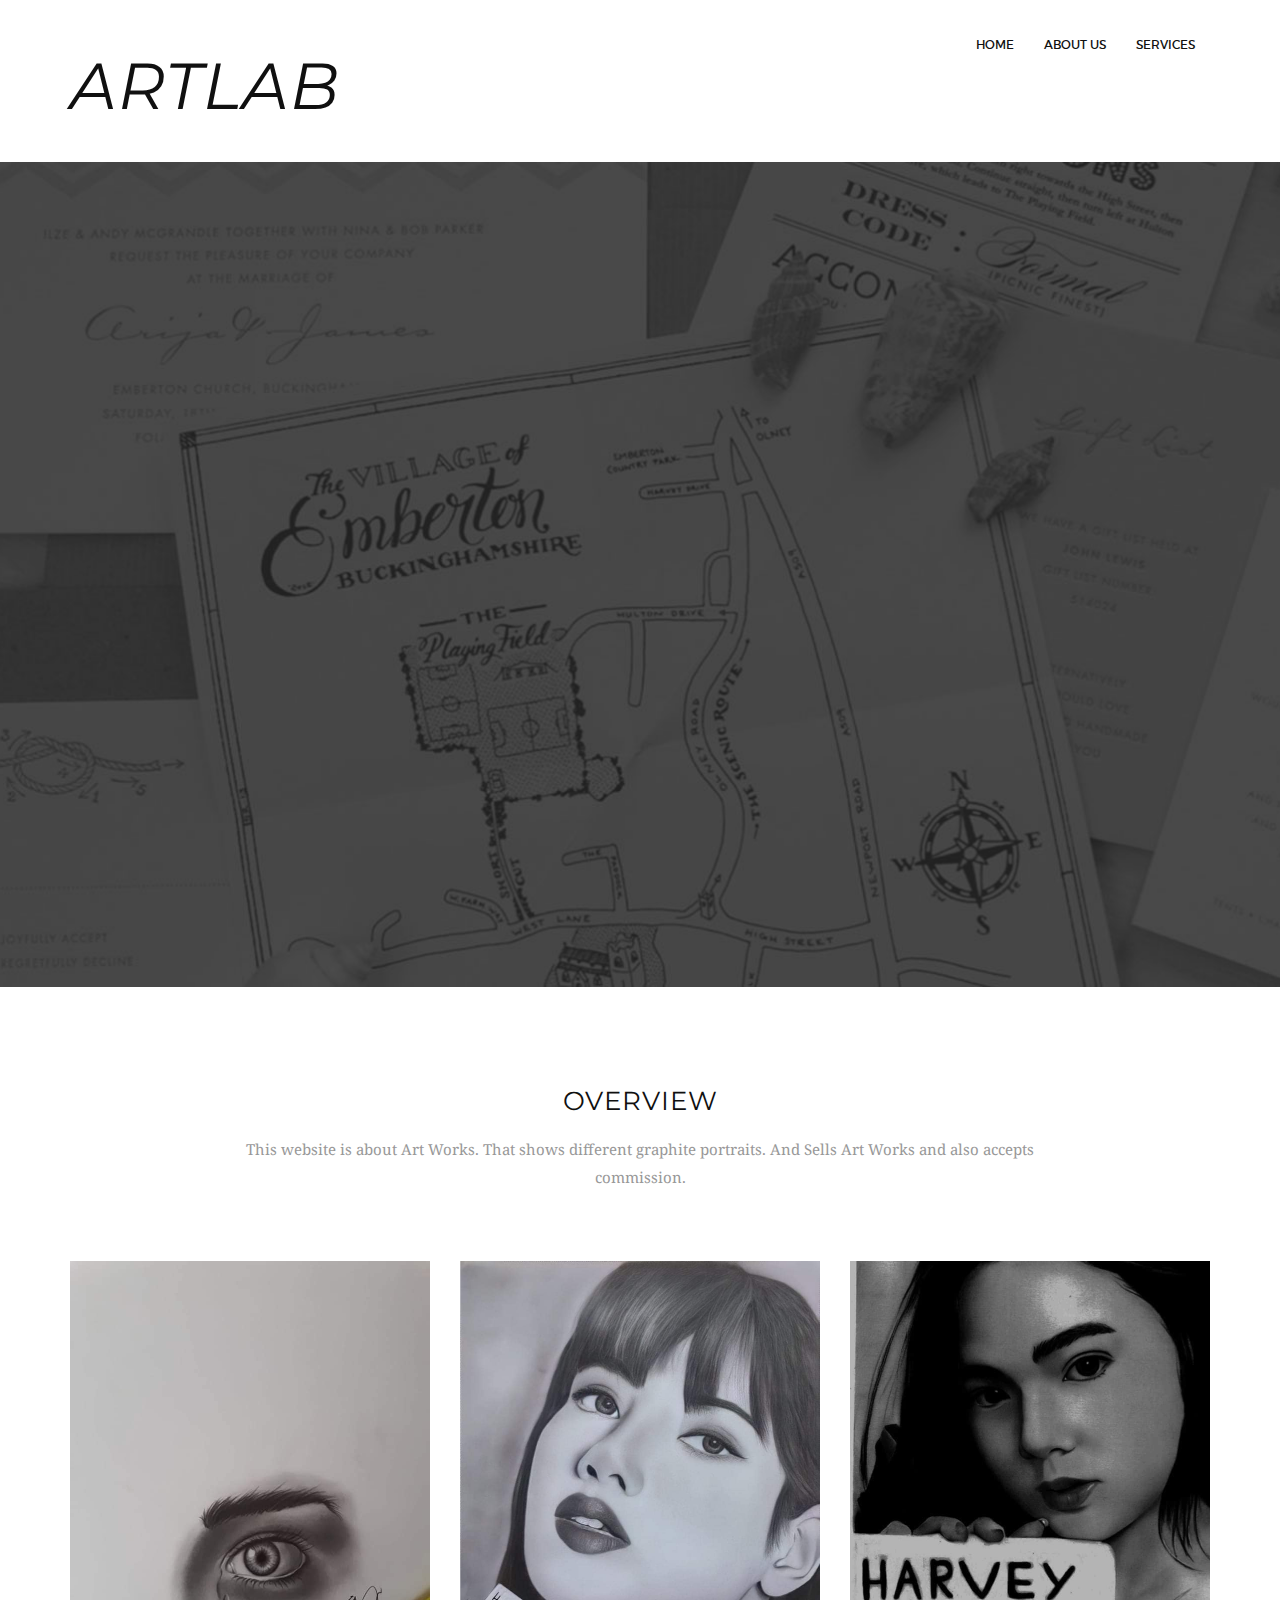
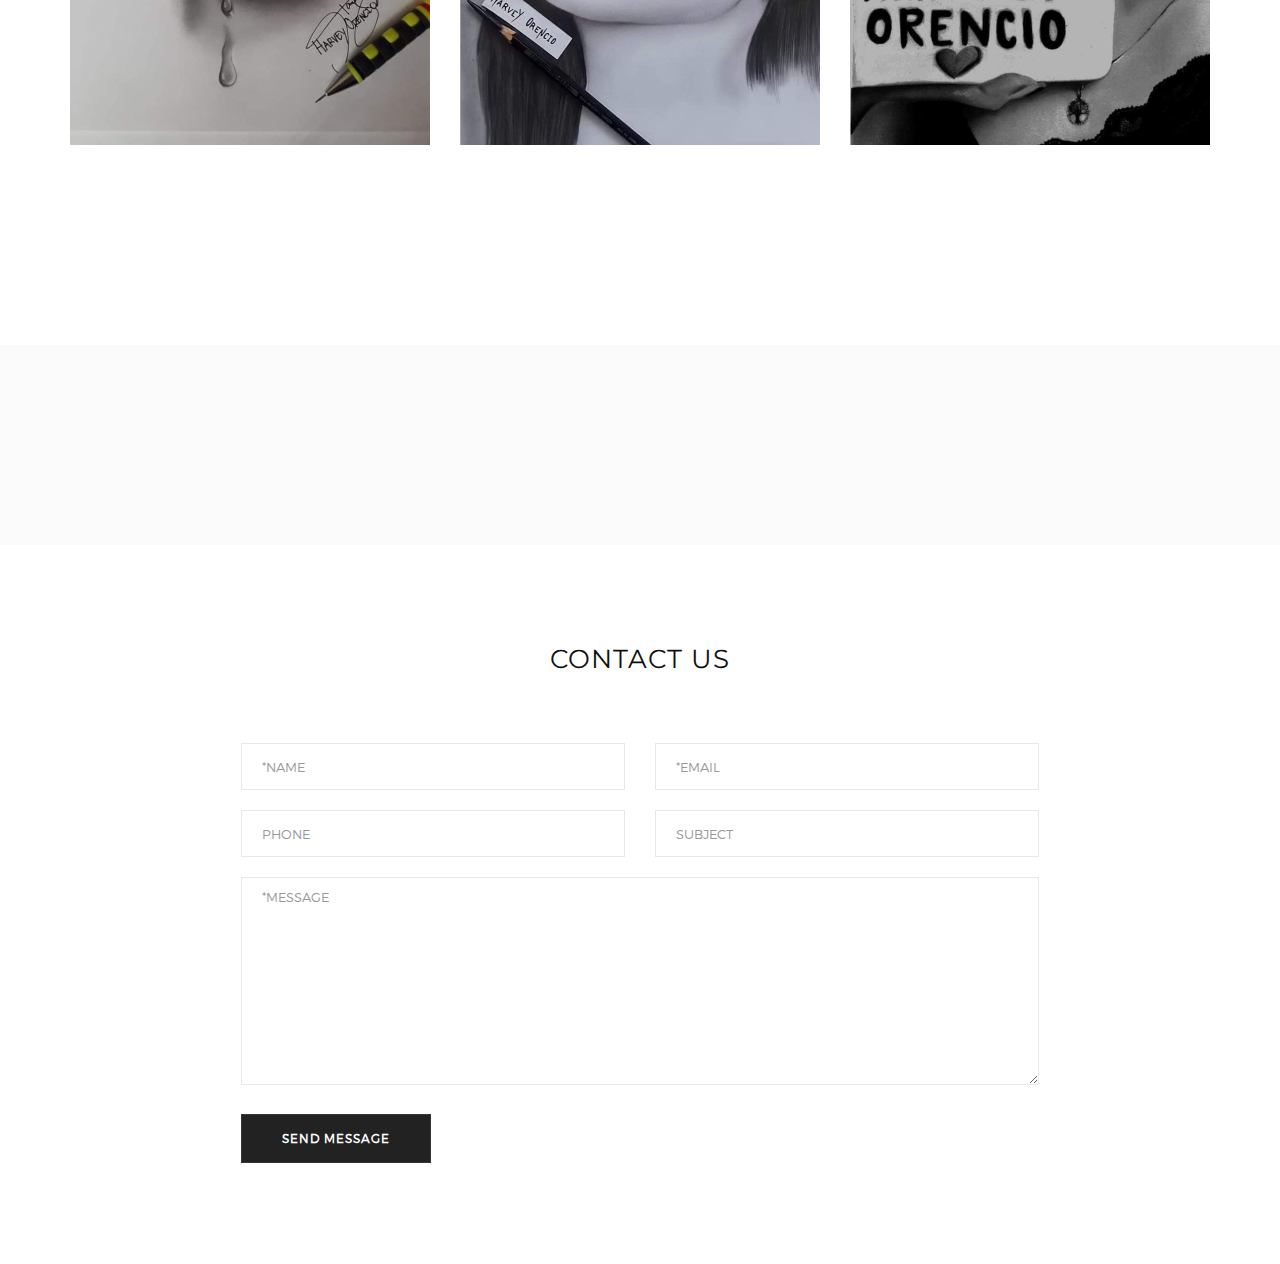
<file: index.html>
<!DOCTYPE html>
<html lang="en">
<head>
<meta charset="utf-8">
<meta name="viewport" content="width=device-width, initial-scale=1">
<title>Sprint HTML5 Theme</title>
<meta name="keywords" content="HTML5,CSS3,HTML,Template,Multi-Purpose,M_Adnan,Corporate Theme,Sprint HTML5,Sprint HTML5 - Multi Purpose HTML5 Template">
<meta name="description" content="Sprint HTML5 Template">
<meta name="author" content="M_Adnan">


<link href='https://fonts.googleapis.com/css?family=Droid+Serif:400,700,400italic,700italic' rel='stylesheet' type='text/css'>
<link href='http://fonts.googleapis.com/css?family=Montserrat:400,700' rel='stylesheet' type='text/css'>

<link rel="stylesheet" type="text/css" href="http://code.ionicframework.com/ionicons/2.0.1/css/ionicons.min.css">
<link href="css/bootstrap.min.css" rel="stylesheet" type="text/css">
<link href="css/font-awesome.min.css" rel="stylesheet" type="text/css">

<link href="css/style.css" rel="stylesheet" type="text/css">



<link rel="stylesheet" type="text/css" href="rs-plugin/css/settings.css" media="screen" />



</head>
<body>


<div id="wrap" class="no-padding">
  <div id="main-wrapper">
    <header class="main-header">
      <div class="container">
        <div class="logo"> <b><i><h1> ArtLab</h1></i></b></a> </div>
        
       
        <nav>
          <ul id="ownmenu" class="ownmenu">
            <li class="active"><a href="index.html"> HOME</a></li>            
            <li><a href="about.html">about us</a></li>
            <li><a href="services.html">services</a></li>
           
          </ul>
        </nav>
      </div>
    </header>
    
    
    <section class="home-slider">
      <div class="tp-banner-container">
        <div class="tp-banner">
          <ul>
            
            <li data-transition="fade" data-slotamount="5" data-masterspeed="700"> <img src="images/slides/slide-1.jpg"  alt=""  data-bgfit="cover" data-bgposition="center center" data-bgrepeat="no-repeat"> 
              
            
              <div class="tp-caption sft font-montserrat text-uppercase tp-resizeme" 
                  data-x="center" data-hoffset="0"
                  data-y="center" data-voffset="40" 
                  data-speed="700" 
                  data-start="1000" 
                  data-easing="easeOutBack"
                  data-customin="x:0;y:0;z:0;rotationX:0;rotationY:0;rotationZ:0;scaleX:0;scaleY:1;skewX:0;skewY:0;opacity:0;transformPerspective:600;transformOrigin:50% 50%;" 
                  data-splitin="none" 
                  data-splitout="none" 
                  data-elementdelay="0.1" 
                  data-endelementdelay="0.1" 
                  data-endspeed="300" 
                  data-captionhidden="on"
                  style="color: #fff; font-size: 48px; font-weight:bold; letter-spacing:2px;"> GRAPHITE, CHARCOAL, PAINTING </div>
              
           
              <div class="tp-caption font-droid-serif sfb text-center text-uppercase tp-resizeme" 
                  data-x="center" data-hoffset="0"
                  data-y="center" data-voffset="-30" 
                  data-speed="700" 
                  data-start="1500" 
                  data-easing="easeOutBack"
                  data-customin="x:0;y:0;z:0;rotationX:0;rotationY:0;rotationZ:0;scaleX:0;scaleY:1;skewX:0;skewY:0;opacity:0;transformPerspective:600;transformOrigin:50% 50%;" 
                  data-splitin="none" 
                  data-splitout="none" 
                  data-elementdelay="0.1" 
                  data-endelementdelay="0.1" 
                  data-endspeed="300" 
                  data-captionhidden="on" 
                  style="color: #fff; font-size: 12px;  font-weight:bold; letter-spacing:4px;"></div>
            </li>
            
           
            <li data-transition="fade" data-slotamount="5" data-masterspeed="700"> <img src="images/slides/slide-2.jpg"  alt=""  data-bgfit="cover" data-bgposition="center center" data-bgrepeat="no-repeat"> 
              
            
              <div class="tp-caption sft font-montserrat uppercase tp-resizeme" 
                  data-x="center" data-hoffset="0"
                  data-y="center" data-voffset="-60" 
                  data-speed="700" 
                  data-start="1000" 
                  data-easing="easeOutBack"
                  data-customin="x:0;y:0;z:0;rotationX:0;rotationY:0;rotationZ:0;scaleX:0;scaleY:1;skewX:0;skewY:0;opacity:0;transformPerspective:600;transformOrigin:50% 50%;" 
                  data-splitin="none" 
                  data-splitout="none" 
                  data-elementdelay="0.1" 
                  data-endelementdelay="0.1" 
                  data-endspeed="300" 
                  data-captionhidden="on"
                  style="color: #fff; font-size: 45px; font-weight:bolder; letter-spacing:2px;"> WE CREATE AFFORDABLE ARTWORKS </div>
              
              
              <div class="tp-caption sft font-montserrat uppercase tp-resizeme" 
                  data-x="center" data-hoffset="0"
                  data-y="center" data-voffset="0" 
                  data-speed="700" 
                  data-start="1300" 
                  data-easing="easeOutBack"
                  data-customin="x:0;y:0;z:0;rotationX:0;rotationY:0;rotationZ:0;scaleX:0;scaleY:1;skewX:0;skewY:0;opacity:0;transformPerspective:600;transformOrigin:50% 50%;" 
                  data-splitin="none" 
                  data-splitout="none" 
                  data-elementdelay="0.1" 
                  data-endelementdelay="0.1" 
                  data-endspeed="300" 
                  data-captionhidden="on"
                  style="color: #fff; font-size: 45px; font-weight:bolder; letter-spacing:2px;"></div>
              
             
              <div class="tp-caption sfb text-center tp-resizeme" 
                  data-x="center" data-hoffset="0"
                  data-y="center" data-voffset="60" 
                  data-speed="700" 
                  data-start="1600" 
                  data-easing="easeOutBack"
                  data-customin="x:0;y:0;z:0;rotationX:0;rotationY:0;rotationZ:0;scaleX:0;scaleY:1;skewX:0;skewY:0;opacity:0;transformPerspective:600;transformOrigin:50% 50%;" 
                  data-splitin="none" 
                  data-splitout="none" 
                  data-elementdelay="0.1" 
                  data-endelementdelay="0.1" 
                  data-endspeed="300" 
                  data-captionhidden="on" 
                  style="color: #fff; font-size: 14px;  font-weight:100; font-style: italic; letter-spacing:5px;"></div>
            </li>
          </ul>
        </div>
      </div>
    </section>
    
    
    <section class="sectoion-100px about">
      <div class="container"> 
        
        <div class="tittle">
          <h4>OverView</h4>
          <p>This website is about Art Works. That shows different graphite portraits. And Sells Art Works and also accepts commission.</p>
        </div>
        <ul class="row">
          <li class="col-sm-4"> <img class="img-responsive" src="images/image1.png" alt="" >
            
            
          </li>
          <li class="col-sm-4"> <img class="img-responsive" src="images/image2.png" alt="" >
            
            
          </li>
          <li class="col-sm-4"> <img class="img-responsive" src="images/image7.png" alt="" >
            
            
            
          </li>
        </ul>
      </div>
    </section>
    
   
    <section class="sectoion-100px no-padding-b portfolio padding-left-50 padding-right-50">
      <div class="container"> 
        
        
      </div>
      <div class="container-fluid">
        <ul class="port-folio-row no-margin-t folio-simple row col-4">
          
         
          
        </ul>
      </div>
      <div class="container">
       
      </div>
    </section>
    

    
    
   
    <section class="tastimonial tastimonial-bg padding-bottom-100">
      <div class="container"> 
        
       
        <div class="testi-slides"> 
          
       
         
        </div>
      </div>
    </section>
    
   
    <section class="sectoion-100px clients-logo  light-gray-bg">
     
    </section>
    
  
    <section class="sectoion-100px contact">
      <div class="container"> 
      
        <div class="tittle">
          <h4>contact us</h4>
         
        </div>
        <div class="contact-form"> 
          
          <form role="form" id="contact_form" class="contact-form" method="post" onSubmit="return false">
            <div class="row">
              <div class="col-md-12">
                <ul class="row">
                  <li class="col-sm-6">
                    <label>
                      <input type="text" class="form-control" name="name" id="name" placeholder="*NAME">
                    </label>
                  </li>
                  <li class="col-sm-6">
                    <label>
                      <input type="text" class="form-control" name="email" id="email" placeholder="*EMAIL">
                    </label>
                  </li>
                  <li class="col-sm-6">
                    <label>
                      <input type="text" class="form-control" name="company" id="company" placeholder="PHONE">
                    </label>
                  </li>
                  <li class="col-sm-6">
                    <label>
                      <input type="text" class="form-control" name="website" id="website" placeholder="SUBJECT">
                    </label>
                  </li>
                </ul>
              </div>
              <div class="col-md-12">
                <ul class="row">
                  <li class="col-sm-12">
                    <label>
                      <textarea class="form-control" name="message" id="message" rows="5" placeholder="*MESSAGE"></textarea>
                    </label>
                  </li>
                  <li class="col-sm-12 no-margin">
                    <button type="submit" value="submit" class="btn" id="btn_submit" onClick="proceed();">send message</button>
                  </li>
                </ul>
              </div>
            </div>
          </form>
        </div>
      </div>
    </section>

   
    <section class="footer-up">
      <div class="col-sm-6">
      
      </div>
      <div class="col-sm-6">
        
        
      </div>
    </section>
  </div>
</div>

<script src="js/jquery-1.11.3.min.js"></script> 
<script src="js/bootstrap.min.js"></script> 
<script src="js/own-menu.js"></script> 
<script src="js/owl.carousel.min.js"></script> 
<script src="js/jquery.isotope.min.js"></script> 
<script src="js/counter.js"></script> 


<script type="text/javascript" src="rs-plugin/js/jquery.themepunch.tools.min.js"></script> 
<script type="text/javascript" src="rs-plugin/js/jquery.themepunch.revolution.min.js"></script> 


<script type="text/javascript">

var map;
function initialize_map() {
if ($('#map').length) {
  var myLatLng = new google.maps.LatLng(-37.814199, 144.961560);
  var mapOptions = {
    zoom: 17,
    center: myLatLng,
    scrollwheel: false,
    panControl: false,
    zoomControl: true,
    scaleControl: false,
    mapTypeControl: false,
    streetViewControl: false
  };
  map = new google.maps.Map(document.getElementById('map'), mapOptions);
  var marker = new google.maps.Marker({
    position: myLatLng,
    map: map,
    tittle: 'Envato',
    icon: './images/map-locator.png'

  });
} else {
  return false;
}
}
google.maps.event.addDomListener(window, 'load', initialize_map);
</script> 
<script src="js/main.js"></script>
</body>
</html>
</file>
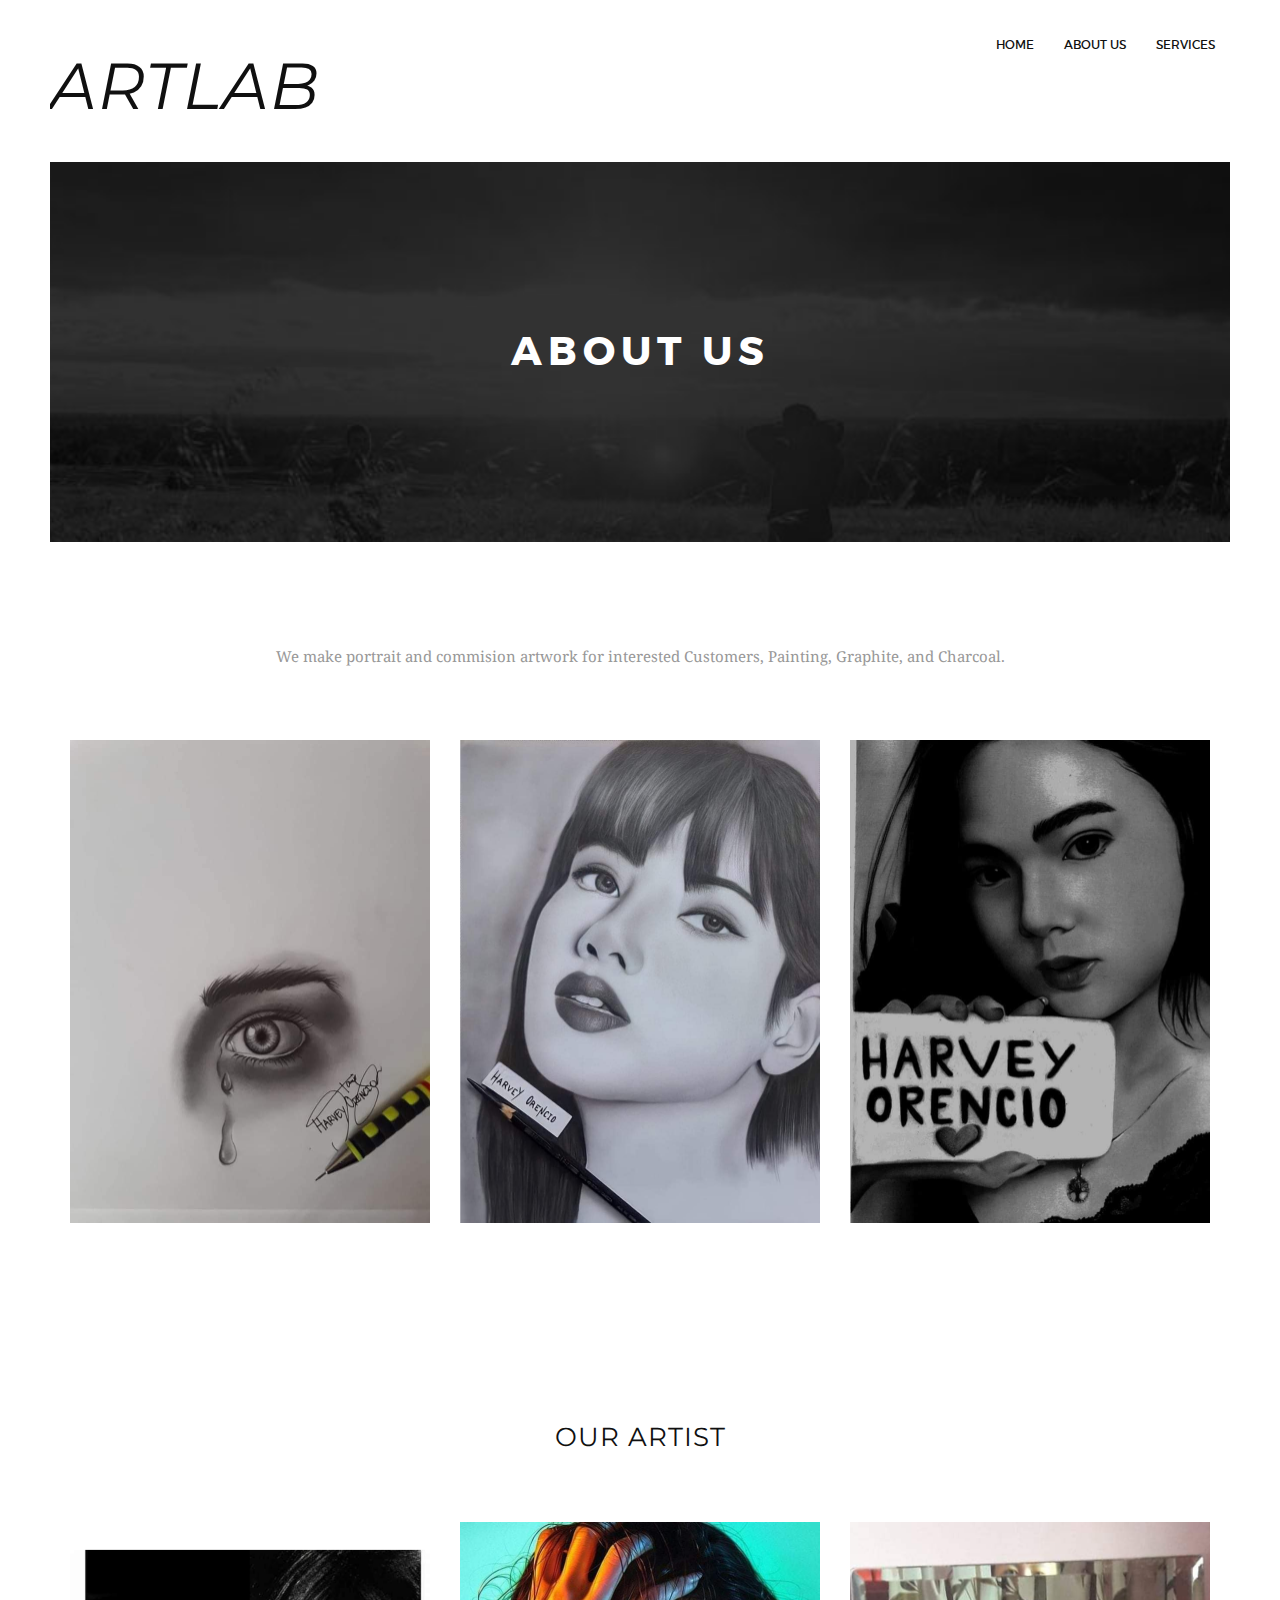
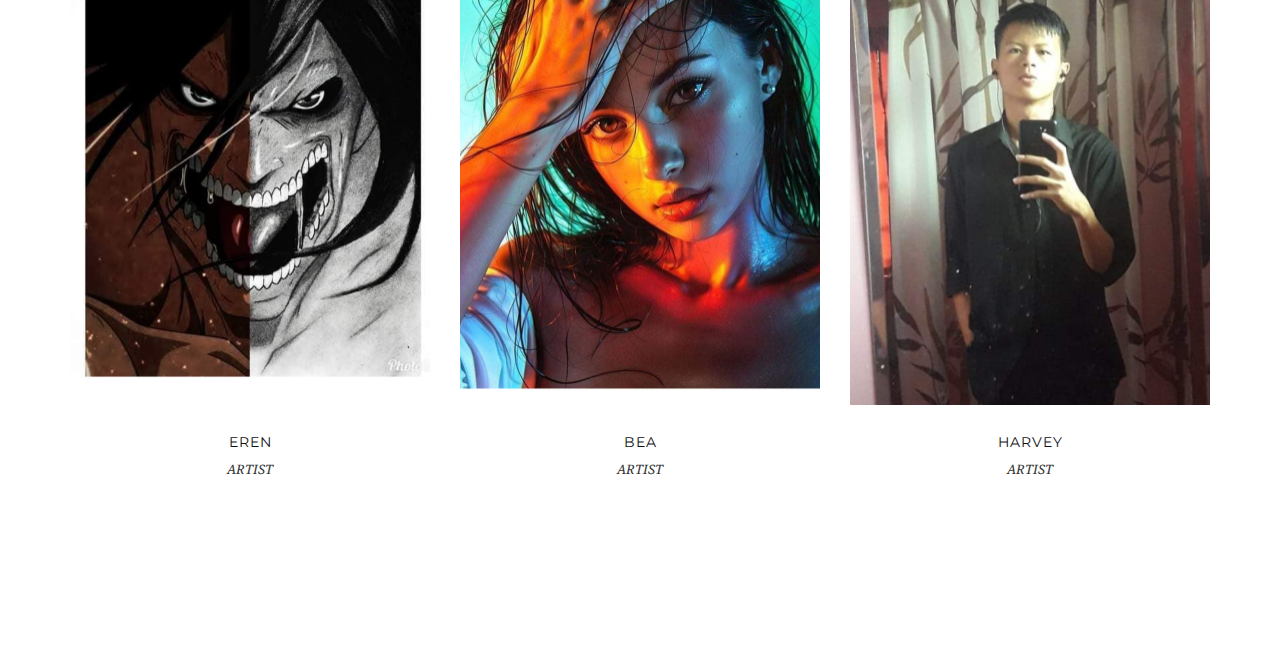
<file: about.html>
<!DOCTYPE html>
<html lang="en">
<head>
<meta charset="utf-8">
<meta name="viewport" content="width=device-width, initial-scale=1">
<title>Sprint HTML5 Theme</title>
<meta name="keywords" content="HTML5,CSS3,HTML,Template,Multi-Purpose,M_Adnan,Corporate Theme,Sprint HTML5,Sprint HTML5 - Multi Purpose HTML5 Template">
<meta name="description" content="Sprint HTML5 Template">
<meta name="author" content="M_Adnan">


<link href='https://fonts.googleapis.com/css?family=Droid+Serif:400,700,400italic,700italic' rel='stylesheet' type='text/css'>
<link href='http://fonts.googleapis.com/css?family=Montserrat:400,700' rel='stylesheet' type='text/css'>


<link rel="stylesheet" type="text/css" href="http://code.ionicframework.com/ionicons/2.0.1/css/ionicons.min.css">
<link href="css/bootstrap.min.css" rel="stylesheet" type="text/css">
<link href="css/font-awesome.min.css" rel="stylesheet" type="text/css">

<link href="css/style.css" rel="stylesheet" type="text/css">




<link rel="stylesheet" type="text/css" href="rs-plugin/css/settings.css" media="screen" />



</head>
<body>


<div id="wrap">
  <div id="main-wrapper">
    <header class="main-header">
      <div class="container-fuild">
        <div class="logo"> <a href="#."><b><i><h1> ArtLab</h1></i></b></a></a></div>
        
       
        <nav>
          <ul id="ownmenu" class="ownmenu">
            <li class="active"><a href="index.html"> HOME</a></li>            
            <li><a href="about.html">about us</a></li>
            <li><a href="services.html">services</a></li>
          </ul>
        </nav>
      </div>
    </header>
    
   <section class="sub-banner">
      <div class="container">
        <div class="position-center-center">
          <h2>About us</h2>
          
        </div>
      </div>
    </section>
    
    
    <section class="sectoion-100px about">
      <div class="container"> 
   
        <div class="tittle">
          
          <p>We make portrait and commision artwork for interested Customers, Painting, Graphite, and Charcoal.</p>
        </div>
        <ul class="row">
          <li class="col-sm-4"> <img class="img-responsive" src="images/image1.png" alt="" >
            
            
          </li>
          <li class="col-sm-4"> <img class="img-responsive" src="images/image2.png" alt="" >
            
            
          </li>
          <li class="col-sm-4"> <img class="img-responsive" src="images/image7.png" alt="" >
            
            
          </li>
        </ul>
      </div>
    </section>


    <section class="team sectoion-100px">
      <div class="container"> 
        
      
        <div class="tittle">
          <h4>our Artist</h4>
          
        </div>
        
     
        <ul class="row">
          
      
          <li class="col-md-4">
            <article> <img class="img-responsive" src="images/image4.png" alt="">
              <div class="team-name">
                <h6>Eren</h6>
                <span>Artist</span> </div>
            </article>
          </li>
          
      
          <li class="col-md-4">
            <article> <img class="img-responsive" src="images/image3.png" alt="">
              <div class="team-name">
                <h6>Bea</h6>
                <span> Artist </span> </div>
            </article>
          </li>
          
       
          <li class="col-md-4">
            <article> <img class="img-responsive" src="images/Untitled design.png" alt="">
              <div class="team-name">
                <h6>Harvey</h6>
                <span>Artist</span> </div>
            </article>
          </li>
        </ul>
      </div>
    </section>

  </div>
</div>


<script src="js/jquery-1.11.3.min.js"></script> 
<script src="js/bootstrap.min.js"></script> 
<script src="js/own-menu.js"></script> 
<script src="js/owl.carousel.min.js"></script> 
<script src="js/jquery.isotope.min.js"></script> 
<script src="js/counter.js"></script> 


<script type="text/javascript" src="rs-plugin/js/jquery.themepunch.tools.min.js"></script> 
<script type="text/javascript" src="rs-plugin/js/jquery.themepunch.revolution.min.js"></script> 
<script src="js/main.js"></script>
</body>
</html>
</file>
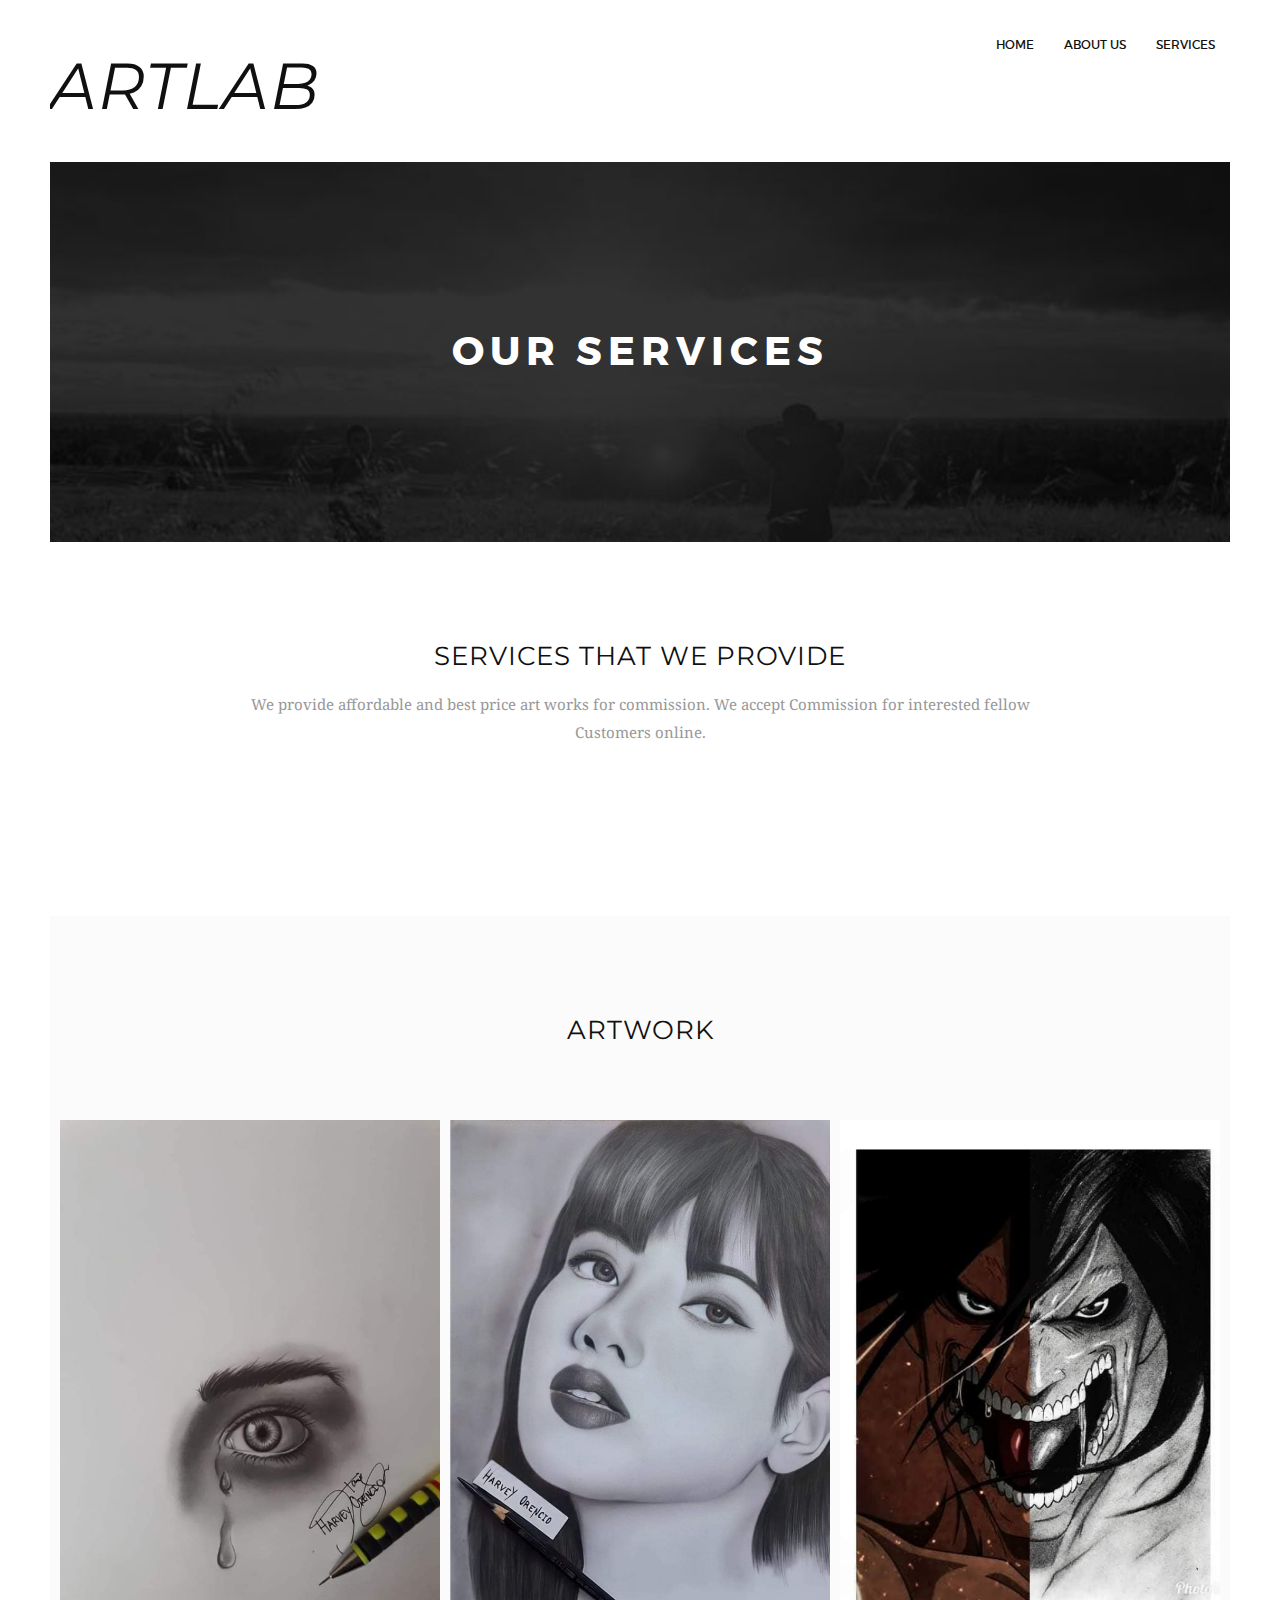
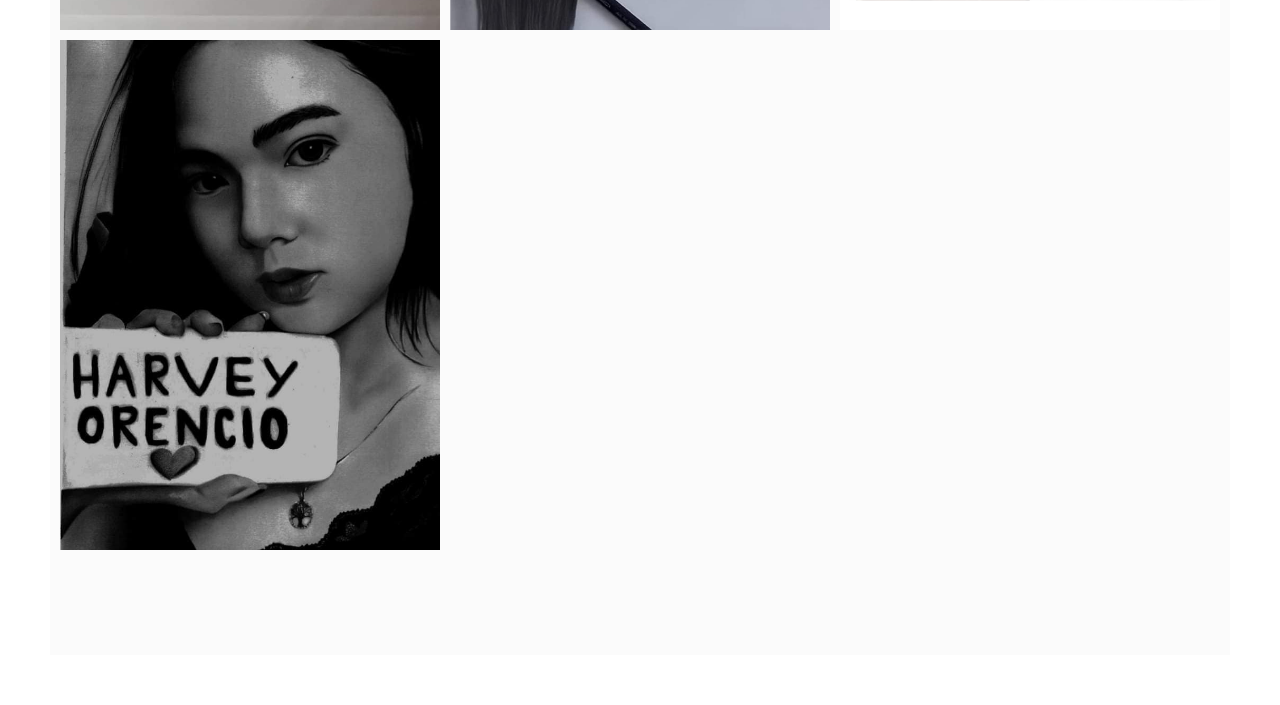
<file: services.html>
<!DOCTYPE html>
<html lang="en">
<head>
<meta charset="utf-8">
<meta name="viewport" content="width=device-width, initial-scale=1">
<title>Sprint HTML5 Theme</title>
<meta name="keywords" content="HTML5,CSS3,HTML,Template,Multi-Purpose,M_Adnan,Corporate Theme,Sprint HTML5,Sprint HTML5 - Multi Purpose HTML5 Template">
<meta name="description" content="Sprint HTML5 Template">
<meta name="author" content="M_Adnan">


<link href='https://fonts.googleapis.com/css?family=Droid+Serif:400,700,400italic,700italic' rel='stylesheet' type='text/css'>
<link href='http://fonts.googleapis.com/css?family=Montserrat:400,700' rel='stylesheet' type='text/css'>


<link rel="stylesheet" type="text/css" href="http://code.ionicframework.com/ionicons/2.0.1/css/ionicons.min.css">
<link href="css/bootstrap.min.css" rel="stylesheet" type="text/css">
<link href="css/font-awesome.min.css" rel="stylesheet" type="text/css">

<link href="css/style.css" rel="stylesheet" type="text/css">




<link rel="stylesheet" type="text/css" href="rs-plugin/css/settings.css" media="screen" />



</head>
<body>


<div id="wrap">
  <div id="main-wrapper">

  
    <header class="main-header">
      <div class="container-fuild">
        <div class="logo"> <a href="#."><b><i><h1> ArtLab</h1></i></b></a> </div>
        
        
        <nav>
          <ul id="ownmenu" class="ownmenu">            
            <li class="active"><a href="index.html"> HOME</a></li>            
            <li><a href="about.html">about us</a></li>
            <li><a href="services.html">services</a></li>
        </nav>
      </div>
    </header>



    <section class="sub-banner">
      <div class="container">
        <div class="position-center-center">
          <h2>our services</h2>
        </div>
      </div>
    </section>
    
   
    <section class="sectoion-100px services">
      <div class="container"> 
       
        <div class="tittle">
          <h4>services That we provide</h4>
          <p> We provide affordable and best price art works for commission. We accept Commission for interested fellow Customers online.</p>
        </div>
        
      
      </div>
    </section>
    
   
    <section class="sectoion-100px portfolio light-gray-bg">
      <div class="container"> 
       
        <div class="tittle">
          <h4>ArtWork</h4>

        </div>
      </div>
      <div class="container">
        <ul class="port-folio-row no-margin-t folio-simple row col-3">
          
          
          <li class="item padding-15">
            <article> <img src="images/image1.png" alt=""> 
              
              <div class="hover-port">
                <div class="position-center-center"> <a href="#."><i class="fa fa-link"></i></a>
                  <h6>ArtWork</h6>
                </div>
              </div>
            </article>
          </li>
          
          
          <li class="item padding-15">
            <article> <img src="images/image2.png" alt=""> 
              
              <div class="hover-port">
                <div class="position-center-center"> <a href="#."><i class="fa fa-link"></i></a>
                  <h6>ArtWork</h6>
                </div>
              </div>
            </article>
          </li>
          
         
          
          
          
          <li class="item padding-15">
            <article> <img src="images/image4.png" alt=""> 
              
              <div class="hover-port">
                <div class="position-center-center"> <a href="#."><i class="fa fa-link"></i></a>
                  <h6>ArtWork</h6>
                </div>
              </div>
            </article>
          </li>
          
          
          <li class="item padding-15">
            <article> <img src="images/image7.png" alt=""> 
             
              <div class="hover-port">
                <div class="position-center-center"> <a href="#."><i class="fa fa-link"></i></a>
                  <h6>ArtWork</h6>
                </div>
              </div>
            </article>
          </li>
          
         
          
            </article>
          </li>
        </ul>
      </div>
    </section>
    
   
   
 
    
  </div>
</div>

<script src="js/jquery-1.11.3.min.js"></script> 
<script src="js/bootstrap.min.js"></script> 
<script src="js/own-menu.js"></script> 
<script src="js/owl.carousel.min.js"></script> 
<script src="js/jquery.isotope.min.js"></script> 
<script src="js/counter.js"></script> 

 
<script type="text/javascript" src="rs-plugin/js/jquery.themepunch.tools.min.js"></script> 
<script type="text/javascript" src="rs-plugin/js/jquery.themepunch.revolution.min.js"></script> 
<script src="js/main.js"></script>
</body>
</html>
</file>
<file: css/style.css>
@import url("../fonts/montserrat-fonts.css");

* {
	margin: 0px;
	padding: 0px;
}
body {
	background: #FFF;
	font-weight: normal;
	position: relative;
	font-size: 13px;
	color: #333333;
	font-family: 'Montserrat', sans-serif;
}

#wrap {
	position: relative;
	width: 100%;
	overflow: hidden;
	padding: 50px;
	padding-top: 0px;
}
#main-wrapper {
	position: relative;
	width: 100%;
	overflow: hidden;
}
/*=======================================================
      HEADINGS
========================================================*/
h1, h2, h3, h4, h5, h6 {
	font-weight: normal;
	color: #101010;
	letter-spacing: 1px;
	text-transform: uppercase;
	font-family: 'Montserrat', sans-serif;
}
h1 {
	font-size: 65px;
}
h2 {
	font-size: 40px;
}
h3 {
	font-size: 30px;
}
h4 {
	font-size: 22px;
}
h5 {
	font-size: 18px;
}
h6 {
	font-size: 16px;
}
p {
	color: #989898;
	font-size: 13px;
	line-height: 28px;
	font-family: 'montserratlight';
}
a {
	-webkit-transition: all 0.4s ease-in-out;
	-moz-transition: all 0.4s ease-in-out;
	-o-transition: all 0.4s ease-in-out;
	-ms-transition: all 0.4s ease-in-out;
	transition: all 0.4s ease-in-out;
	text-decoration: none !important;
	font-weight: normal;
	font-family: 'Montserrat', sans-serif;
}
img {
	-webkit-transition: 0.4s ease-in-out;
	-moz-transition: 0.4s ease-in-out;
	-ms-transition: 0.4s ease-in-out;
	-o-transition: 0.4s ease-in-out;
	transition: 0.4s ease-in-out;
	display: inline-block !important;
}
ul {
	margin-bottom: 0px;
}
li {
	list-style: none;
}
a {
	text-decoration: none;
	color: #757575;
}
.font-montserrat {
	font-family: 'Montserrat', sans-serif;
}
.font-hair-line {
	font-family: 'montserrathairline';
}
.font-light {
	font-family: 'montserratlight';
}
.font-regular {
	font-family: 'montserratregular';
}
.font-extra-bold {
	font-family: 'montserratbold';
}
.font-droid-serif {
	font-family: 'Droid Serif', serif;
}
.text-bold {
	font-weight: bold;
}
.light-gray-bg {
	background: #fbfbfb;
}
/*=======================================================
      SECTION
========================================================*/
section {
	position: relative;
	overflow: hidden;
	width: 100%;
}
.overlay {
	background: rgba(49,49,49,0.7);
}
/*=======================================================
      BUTTON
========================================================*/
.btn {
	background: none;
	color: #35373e;
	border-radius: 4px;
	display: inline-block;
	padding: 13px 30px;
	font-size: 12px;
	border: 1px solid #35373e;
	text-transform: uppercase;
	border-radius: 0px;
	margin-top: 30px;
	letter-spacing: 1px;
	-webkit-transition: all 0.4s ease-in-out;
	-moz-transition: all 0.4s ease-in-out;
	-o-transition: all 0.4s ease-in-out;
	-ms-transition: all 0.4s ease-in-out;
	transition: all 0.4s ease-in-out;
}
.btn-white {
	color: #fff;
	background: none;
	border: 2px solid #fff;
}
.btn-white:hover {
	background: #fff;
	color: #333;
}
.btn-small {
	font-weight: normal;
	font-size: 11px;
}
.btn-dark {
	color: #35373e;
	border-color: #35373e;
}
.btn:hover {
	background: #35373e;
	color: #fff;
}
.btn-1 {
	background: #333333;
	color: #fff;
}
.btn-1:hover {
	background: none;
	color: #333333;
}
.form-control {
	box-shadow: none;
	border: 1px solid #f7f7f7;
	border-radius: 0px;
	height: 40px;
}
.form-control:focus {
	border: none;
	box-shadow: none;
}
.full-width {
	display: inline-block;
	width: 100%;
}
.no-border {
	border: none !important;
}
.no-padding-t {
	padding-top: 0px !important;
}
.no-padding {
	padding: 0px !important;
}
.no-padding-b {
	padding-bottom: 0px !important;
}
hr {
	height: 1px;
	width: 35px;
	background: #333333;
	border: none;
}

.tittle {
	text-align: center;
	margin-bottom: 30px;
	width: 75%;
	margin: 0 auto;
	margin-bottom: 70px;
}
.tittle h4 {
	font-weight: normal;
	margin: 0px;
	font-size: 26px;
	font-weight: normal;
	text-transform: uppercase;
	margin-bottom: 20px;
	letter-spacing: 1px;
}
.tittle p {
	color: #989898;
	font-size: 15px;
	font-family: 'Droid Serif', serif;
	line-height: 28px;
}
.bg-white {
	background: #fff !important;
}
.bg-gray-light {
	background: #fbfbfb !important;
}

.top-bar {
}

.sectoion-150px {
	padding: 150px 0;
}

.sectoion-100px {
	padding: 100px 0;
}

header {
	z-index: 99;
	position: relative;
	font-family: 'Montserrat', sans-serif;
}
header .logo {
	float: left;
	width: auto;
	margin: 30px 0;
	position: relative;
	z-index: 99;
}
header nav {
	display: inline-block;
	position: relative;
	z-index: 999;
	float: right;
	margin-top: 25px;
}
header nav li a {
	padding: 10px 0px;
	margin: 0;
	border-color: transparent;
	text-decoration: none;
	line-height: 20px;
	text-transform: uppercase;
	color: #101010;
	float: left;
	font-size: 12px;
	margin: 0 15px;
	font-family: 'montserratregular';
	position: relative;
}
header nav li.active a:hover {
}
header nav li.active a {
}
header nav li a:hover {
}
header nav .ownmenu li {
	float: left;
	padding: 0 15px;
}
header .ownmenu ul.dropdown {
	padding-bottom: 0px;
	background: #fff;
}
header .ownmenu ul.dropdown li a {
	text-transform: uppercase;
	font-size: 12px;
	border: none;
	padding: 0px 20px;
	line-height: 38px;
	background: none;
	color: #000;
	font-size: 12px;
	display: inline-block;
	width: 100%;
	border-bottom: 1px solid rgba(0,0,0,0.05);
}
header .ownmenu ul.dropdown li a:hover {
	background: #343434;
	color: #fff;
}
header .ownmenu li > .megamenu li a:hover {
	background: #343434;
	color: #fff;
}
header nav .ownmenu .indicator {
	display: none;
}
header ul.dropdown {
}
header ul.dropdown li {
	padding: 0px;
}
header ul.dropdown li:hover {
	background: none
}
header.main-header nav .ownmenu li {
	padding: 0px;
}

.home-slider {
	position: relative;
	overflow: hidden;
	max-height: 825px;
}

.content {
	background: #ffffff;
}
.position-center-center {
	left: 50%;
	position: absolute;
	top: 50%;
	-webkit-transform: translate(-50%, -50%);
	-moz-transform: translate(-50%, -50%);
	-ms-transform: translate(-50%, -50%);
	transform: translate(-50%, -50%);
}

.sub-banner {
	background: url(../images/bg/sub-bnr.jpg) center center fixed no-repeat;
	background-size: cover;
	max-height: 380px;
	min-height: 380px;
	text-align: center;
}
.sub-banner .position-center-center {
	width: 100%;
}
.sub-banner h2 {
	color: #fff;
	text-transform: none;
	letter-spacing: 6px;
	font-size: 40px;
	font-family: 'montserratbold';
	text-transform: uppercase;
	margin: 0px;
}
.breadcrumb {
	text-align: center;
	background: none;
	text-transform: uppercase;
}
.breadcrumb a {
	color: #fff85f;
	font-family: 'Montserrat', sans-serif;
}
.breadcrumb>.active {
	color: #fff85f;
	font-weight: 600;
	font-family: 'Montserrat', sans-serif;
}
.breadcrumb>li+li:before {
	content: "\f105";
	font-family: 'FontAwesome';
	padding: 0 20px;
	font-size: 12px;
	color: #fff85f;
	font-weight: normal;
}

.intro-in {
	width: 68%;
	margin: 0 auto;
	text-align: center;
}
.intro-in h3 {
	line-height: 45px;
	margin: 0px;
	letter-spacing: 4px;
}
.intro-in hr {
	height: 30px;
	width: 1px;
	margin: 30px auto;
}
.intro-in p {
	font-size: 18px;
	line-height: 30px;
	letter-spacing: 0.4px;
}
.intro-in .btn {
	font-size: 12px;
	border: 2px solid #3b3b3b;
	font-weight: bold;
}

.about {
}

.services {
}
.services .ser-in {
	text-align: left;
}
.services .ser-in h5 {
	font-size: 14px;
	margin-top: 25px;
	letter-spacing: 2px;
	margin-bottom: 0px;
}
.services .ser-in hr {
	width: 38px;
	height: 2px;
	margin-top: 25px;
	margin-bottom: 25px;
}
.services .ser-in p {
	font-size: 14px;
	color: #777777;
	letter-spacing: 0.5px;
}
.services .ser-in .icon {
}
.services .ser-in .icon i {
}
.services .ser-in a {
	font-size: 12px;
	text-transform: uppercase;
	color: #666666;
	margin-top: 10px;
}
.services .ser-in a i {
	opacity: 0;
	padding-left: 0px;
	transition: 0.4s;
	font-size: 24px;
	display: inline-block;
	top: 5px;
	position: relative;
}
.services .ser-in a:hover i {
	padding-left: 10px;
	opacity: 1;
}
.services-offer {
}
.services-offer li {
	padding: 0 20px;
	text-align: center;
	position: relative;
	overflow: hidden;
	background: #fbfbfb;
	border: 1px solid #ececec;
	border-left: none;
	min-height: 300px;
	vertical-align: middle;
}
.services-offer li:nth-last-child(1) {
	border-right: none;
}
.services-offer li img {
}
.services-offer li h6 {
	font-size: 12px;
	text-transform: none;
	margin-top: 30px;
	font-family: 'Merriweather', serif;
	font-style: italic;
}
.services-offer li .services-over {
	position: absolute;
	top: 0px;
	left: 0px;
	height: 100%;
	width: 100%;
	opacity: 0;
	background: #fbfbfb;
	padding: 30px 40px;
	padding-bottom: 0px;
	-webkit-transition: all 0.4s ease-in-out;
	-moz-transition: all 0.4s ease-in-out;
	-o-transition: all 0.4s ease-in-out;
	-ms-transition: all 0.4s ease-in-out;
	transition: all 0.4s ease-in-out;
}
.services-offer .services-over p {
	font-size: 11px;
	margin-top: 10px;
	font-style: italic;
}
.services-offer li a {
	position: absolute;
	bottom: 0px;
	text-align: center;
	text-transform: uppercase;
	background: #f4f4f4;
	color: #1a1a1a;
	left: 0px;
	width: 100%;
	height: 40px;
	line-height: 40px;
}
.services-offer li a:hover {
	background: #1a1a1a;
	color: #fff;
}
.services-offer li:hover .services-over {
	opacity: 1;
}

.history {
}
.history hr {
	height: 2px;
}
.history .owl-nav {
	display: none;
}
.history .owl-dots {
	position: absolute;
	bottom: 20px;
	width: 100%;
	text-align: center;
}
.history .owl-dot {
	display: inline-block;
	height: 7px;
	width: 7px;
	margin: 0 4px;
	border-radius: 50%;
	background: #fff;
}
.history .owl-dot.active {
	background: #fff97d
}
.history-text .huge-text {
	font-size: 48px;
	font-weight: bold;
}
.history-text {
	padding-left: 30px;
}
.history-text span {
	letter-spacing: 2px;
	font-style: italic;
	display: inline-block;
	margin: 20px 0;
	font-size: 14px;
}
.history-text p {
	color: #bfbfbf;
	line-height: 30px;
}
.history-text a {
	padding-bottom: 10px;
	margin-top: 40px;
	display: inline-block;
	border-bottom: 1px solid #333;
}

.pricing {
}
.pricing .plan-in {
	border: 1px solid #eeeeee;
	padding-bottom: 30px;
	text-align: center;
}
.pricing .plan-in h5 {
	color: #fff;
	font-size: 20px;
	padding: 15px 0;
	margin: 0px;
	background:#222222;
}
.pricing .plan-in .icon{
	height:60px;
	width:60px;
	line-height:60px;
	text-align:center;
	background:#434343;
	display:inline-block;
	border-radius:50%;
	font-weight:normal;
	margin-right:10px;
}
.pricing .plan-in .price {
	padding: 30px 0;
	font-size:38px;
	line-height:24px;
	display:inline-block;
	font-weight:500;
	padding-bottom:0px;
}
.pricing .plan-in .month {
	font-size: 13px;
	line-height: 30px;
	margin-top: 0px;
	width:100%;
	font-weight:normal; 
	display: inline-block;
	color:#777777;
}
.pricing .plan-in ul {
	padding: 20px 0;
}
.pricing .plan-in ul li {
	font-size: 13px;
	line-height: 40px;
	letter-spacing: 1px;
	color: #989898;
}
.pricing .plan-in .btn {
	background: #333333;
	color: #fff;
}

#counters {
}
#counters ul {
	margin-bottom: 0px;
	display: inline-block;
	width: 100%;
	background: #262626;
}
#counters li {
	text-align: left;
	padding: 60px 0;
	padding-left: 9%;
}
#counters li:nth-child(1) {
	background: #fafafa;
}
#counters li:nth-child(2) {
	background: #f7f7f7;
}
#counters li:nth-child(3) {
	background: #f7f7f7;
}
#counters li:nth-child(4) {
	background: #f2f2f2;
}
#counters i {
	font-size: 40px;
	color: #333333;
}
#counters span {
	color: #333333;
	display: inline-block;
	margin-right: 10px;
	min-width: 80px;
	font-size: 40px;
	font-family: 'Montserrat', sans-serif;
	font-weight: 300;
}
#counters h6 {
	color: #333333;
	font-family: 'Merriweather', serif;
	font-weight: bold;
	font-style: italic;
	font-size: 12px;
	text-transform: none;
}

.why-choose {
}
.sec-choose {
	position: relative;
}
.sec-choose .choose-tab {
	background: #fff;
	position: relative;
	z-index: 99;
	margin-top: 100px;
	border: 2px solid rgba(208,208,208,0.4);
}
.sec-choose .choose-tab .nav-tabs {
	border: none;
	margin: 0px;
	margin-top: 40px;
	display: inline-block;
	width: 100%;
	float: left;
}
.sec-choose .choose-tab h6 {
	color: #666666
}
.sec-choose .choose-tab .nav-tabs>li {
	float: left;
	width: 50%;
	text-align: center;
	margin: 0px;
}
.sec-choose .choose-tab .nav-tabs li a {
	border: none;
	margin: 0px;
	padding: 0px;
	text-transform: uppercase;
	font-size: 12px;
	color: #444444;
	padding: 40px 0px;
	letter-spacing: 2px;
	border-radius: 0px;
	display: inline-block;
	width: 100%;
	border-top: 1px solid #ececec;
	border-left: 1px solid #ececec;
}
.sec-choose .choose-tab .nav-tabs li:nth-child(1) a {
	border-left: none;
}
.sec-choose .choose-tab .nav-tabs li:nth-child(3) a {
	border-left: none;
}
.sec-choose .choose-tab .nav-tabs>li>a:hover {
	background: #222222;
	color: #fff;
}
.sec-choose .choose-tab .nav-tabs li.active a {
	background: #222222;
	color: #fff;
}
.sec-choose .choose-tab .nav-tabs li i {
	font-size: 20px;
	display: inline-block;
	position: relative;
	right: 10px;
	top: 3px;
}
.sec-choose .detail-in {
	margin-left: -130px;
	position: relative;
}
.sec-choose .text-content {
	position: absolute;
	bottom: 0px;
	right: 0px;
	padding: 40px;
	background: rgba(0,0,0,0.8);
}
.sec-choose .text-content i {
	font-size: 30px;
	color: #fff;
	margin-bottom: 20px;
}
.sec-choose .text-content p {
	color: #fff;
	margin: 0px;
}

.portfolio {
}
.portfolio .filter {
	position: relative;
}
.portfolio .filter li {
	display: inline-block;
	margin-right: 20px;
}
.portfolio .filter li a {
	font-size: 10px;
	color: #999999;
}
.portfolio .filter a.active {
	color: #333;
}
.portfolio .filter a:hover {
	color: #333;
}
.portfolio .filter {
	text-align: center;
}
.portfolio .filter li a {
	font-size: 12px;
	letter-spacing: 2px;
	padding-bottom: 10px;
}
.portfolio .filter a.active {
	border-bottom: 1px solid #333;
}
.portfolio .filter a:hover {
	border-bottom: 1px solid #333;
}
.port-folio-row li {
	padding: 0px;
	position: relative;
	overflow: hidden;
}
.port-folio-row li img {
	width: 100%;
}
.port-folio-row li .hover-port {
	position: absolute;
	left: 0px;
	top: 0px;
	height: 100%;
	width: 100%;
	padding: 30px;
	background: rgba(34,34,34,0.9);
	opacity: 0;
	text-align: center;
	-webkit-transition: all 0.4s ease-in-out;
	-moz-transition: all 0.4s ease-in-out;
	-o-transition: all 0.4s ease-in-out;
	-ms-transition: all 0.4s ease-in-out;
	transition: all 0.4s ease-in-out;
}
.port-folio-row li:hover .hover-port {
	opacity: 1;
}
.port-folio-row li .hover-port h6 {
	color: #fff;
	text-transform: none;
	margin-bottom: 0px;
	display: inline-block;
	width: 100%;
	font-size: 14px;
	font-weight: bold;
	font-family: 'Merriweather', serif;
	font-style: italic;
}
.port-folio-row li .hover-port a {
	display: inline-block;
	height: 52px;
	width: 52px;
	background: #fff;
	color: #272727;
	border-radius: 50%;
	line-height: 54px;
	font-size: 16px;
	margin: 0 5px;
	margin-bottom: 10px;
}
.port-folio-row {
	margin-top: 80px;
}
.port-folio-row .position-center-center {
	width: 100%;
	padding: 0 20px;
}
.port-folio-row li .hover-port a:hover {
	background: #fff85f;
	color: #fff;
}
.portfolio .btn {
	margin-top: 80px;
}
.portfolio .col-2 .item {
	width: 50%;
	float: left;
}
.portfolio .col-3 .item {
	width: 33.3333%;
	float: left;
}
.portfolio .col-4 .item {
	width: 25%;
	float: left;
}
.portfolio li article {
	position: relative;
	overflow: hidden;
}
.portfolio .items-spaces li {
	padding: 15px;
}
.portfolio .small-space li {
	padding: 0 5px;
	margin-bottom: 10px;
}
.portfolio .filter-right {
	float: right;
	margin-top: 30px;
}
.portfolio .min-height {
	min-height: 100px;
}
.more-work {
	background: #fbfbfb;
	min-height: 140px;
	position: relative;
}
.more-work h6 {
	font-weight: normal;
	display: inline-block;
}
.more-work .position-center-center {
	width: 100%;
}
.more-work .btn {
	margin: 0px;
	font-size: 11px;
	margin-left: 10px;
}
.more-work .right-btn {
	float: right;
}
.tittle-left {
	float: left;
}
.port-style-5 {
}
.port-style-5 ul li {
	padding: 5px;
}
.port-style-5 ul li img {
	width: 100% !important;
}
.port-style-5 ul li.w-10 {
	width: 10%;
	float: left;
}
.port-style-5 ul li.w-20 {
	width: 20%;
	float: left;
}
.port-style-5 ul li.w-30 {
	width: 30%;
	float: left;
}
.port-style-5 ul li.w-40 {
	width: 35%;
	float: left;
}
.port-style-5 ul li.w-50 {
	width: 50%;
	float: left;
}
.port-style-5 ul li.w-60 {
	width: 59%;
	float: left;
}
.port-style-5 ul li.w-70 {
	width: 70%;
	float: left;
}
.port-style-5 ul li.w-80 {
	width: 80%;
	float: left;
}
.port-style-5 ul li.w-90 {
	width: 90%;
	float: left;
}
.port-style-5 ul li.w-100 {
	width: 100%;
	float: left;
}
.folio-simple li {
	padding: 5px;
}

.portfolio-detail {
}
.folio-detail p {
	font-size: 14px;
}
.folio-detail h6 {
	font-size: 13px;
	color: #828282;
}
.folio-detail .social_icons li a {
	height: 48px;
	width: 48px;
	border: 1px solid #333;
	color: #333;
	line-height: 46px;
}
.up-links {
	margin-top: 50px;
}
.up-links li a {
	background: #000000;
	display: inline-block;
	width: 100%;
	font-size: 15px;
	color: #fff;
	text-align: center;
	line-height: 56px;
	text-transform: uppercase;
	letter-spacing: 3px;
	padding: 0 10%;
}
.up-links li a i {
	margin: 0 10px;
	float: left;
	font-size: 30px;
	line-height: 56px;
	display: inline-block;
}

.team {
}
.team ul li {
	position: relative;
	overflow: hidden;
}
.team ul li article {
	position: relative;
	overflow: hidden;
}
.team ul li .info {
	background: rgba(255,255,255,0.9);
	padding: 20px;
	text-align: center;
	position: absolute;
	bottom: 0px;
	width: 80%;
	left: 0px;
	-webkit-transition: all 0.4s ease-in-out;
	-moz-transition: all 0.4s ease-in-out;
	-o-transition: all 0.4s ease-in-out;
	-ms-transition: all 0.4s ease-in-out;
	transition: all 0.4s ease-in-out;
}
.team ul li .info h6 {
	font-size: 15px;
	margin: 0px;
	margin-bottom: 10px;
	font-weight: normal;
}
.team ul li .info span {
	font-size: 10px;
	letter-spacing: 2px;
}
.team ul li article:hover .info {
	opacity: 0;
	bottom: 100%;
}
.team ul li article .info.info-hover {
	opacity: 0;
	bottom: 100%;
	padding: 30px;
	text-align: left;
}
.team ul li article:hover .info.info-hover {
	position: absolute;
	bottom: 0%;
	opacity: 1 !important;
}
.team ul li .social_icons {
	margin-top: 30px;
}
.team ul li .social_icons li a {
	border: 1px solid #333333;
	color: #333333;
	line-height: 38px;
}
.team-name {
	text-align: center;
	padding: 20px 0;
}
.team-name h6 {
	font-size: 14px;
	font-weight: normal;
}
.team-name span {
	font-style: italic;
	text-transform: none;
	font-family: 'Droid Serif', serif;
	text-transform: uppercase;
}

.skills {
	position: relative;
	overflow: hidden;
	margin-bottom: 0px;
	margin-top: 80px;
	padding-right: 20px;
}
.skills .progress-bars p {
	margin: 0px;
	letter-spacing: 3px;
	font-size: 12px;
	color: #333333;
	text-align: left;
	margin-bottom: 10px;
	font-family: 'Montserrat', sans-serif;
	text-transform: uppercase;
	margin-bottom: 0px;
}
.skills .progress-bar {
	border-radius: 0px;
	background: #333333;
	height: 2px;
}
.skills .progress-bar span {
	display: inline-block;
	float: right;
	text-align: center;
	padding: 0px;
	color: #8e0c34;
	margin-top: -32px;
	font-size: 10px;
	font-family: 'Montserrat', sans-serif;
}
.skills .progress {
	border-radius: 0px;
	position: relative;
	background: #ececed;
	box-shadow: none;
	display: inline-block;
	width: 100%;
	margin-bottom: 15px;
	overflow: hidden;
	position: relative;
	height: 6px;
	border: 2px solid #ececed;
}
.skills .progress-bars {
	display: inline-block;
	width: 100%;
}
.skills .progress-bar-tooltip {
	float: right;
	position: relative;
	right: 0px;
	top: -20px;
	font-family: 'Montserrat';
	color: #999999;
}
.parallax-bg {
	background: url(../images/bg/testi-bg.jpg) center center fixed no-repeat;
	background-size: cover !important;
	text-align: center;
}
.parallax-bg h3 {
	font-size: 36px;
	text-align: center;
	color: #fff;
	line-height: 60px;
	margin: 0px;
	width: 80%;
	margin: 0 auto;
}
.parallax-bg .btn {
	background: #fff;
	color: #333;
}
.parallax-bg .btn-1 {
	border-color: #fff;
	background: none;
	color: #fff;
}
.parallax-bg h4 {
	font-family: 'montserratlight';
	font-size: 28px;
	color: #fff;
}
.promo {
	background: #303030;
}
.promo h5 {
	color: #fff;
	font-size: 18px;
	font-style: italic;
	display: inline-block;
	text-transform: uppercase;
	font-family: 'Droid Serif', serif;
	margin: 0px;
}
.promo .btn {
	margin-top: 0px;
	color: #fff;
	border: 2px solid #fff;
	margin-left: 80px;
}
.play-btn {
	color: #fff;
	height: 75px;
	width: 75px;
	border: 1px solid #fff;
	text-align: center;
	line-height: 73px;
	padding-left: 5px;
	display: inline-block;
	border-radius: 50%;
	font-size: 30px;
	margin-top: 50px;
}
.our-blog {
}
.our-blog .blog-in {
	padding-left: 120px;
}
.our-blog .blog-in .blog-up-sec {
	position: relative;
}
.our-blog .blog-in .blog-up-sec:before {
	position: absolute;
	content: "";
	border: 1px solid #e5e5e5;
	height: 100%;
	width: 100%;
	margin-left: -20px;
	margin-top: -20px;
	z-index: -1;
}
.our-blog .blog-in .date-post {
	padding: 10px;
	width: 80px;
	position: absolute;
	left: -120px;
	color: #fff;
	text-align: center;
	background: #222222;
	height: 95px;
	bottom: 0px;
}
.our-blog .blog-in .date-post span {
	width: 100%;
	display: inline-block;
	margin-bottom: 10px;
	margin-top: 0px;
	color: #fff;
}
.our-blog .blog-in span {
	width: 100%;
	font-size: 11px;
	color: #666666;
	margin-top: 20px;
	text-transform: uppercase;
	display: inline-block;
	margin-bottom: 10px;
}
.our-blog .blog-in a.heading {
	font-size: 15px;
	text-transform: uppercase;
	color: #222222;
	line-height: 28px;
	margin-bottom: 15px;
	display: inline-block;
	width: 100%;
}
.our-blog.blog-page .blog-in p {
	border-bottom: 1px solid #e5e5e5;
	padding-bottom: 20px;
}
.our-blog.blog-page .blog-in {
	padding-bottom: 50px;
}

.tastimonial .testi p {
	font-size: 14px;
	line-height: 33px;
	color: #333333;
	letter-spacing: 0.4px;
	margin-bottom: 30px;
}
.tastimonial .testi img {
	width: auto;
}
.tastimonial .avatar {
	height: 110px;
	width: 110px;
	display: inline-block;
	position: relative;
	overflow: hidden;
	border-radius: 50%;
	background: #d0d0d0;
}
.tastimonial .testi {
	text-align: center;
	width: 65%;
	margin: 0 auto;
	border-bottom: 1px solid #ececec;
	padding-bottom: 30px;
}
.tastimonial .testi h6 {
	margin-top: 30px;
	font-size: 16px;
	font-weight: bold;
	margin-bottom: 10px;
}
.tastimonial .testi span {
	font-weight: normal;
	display: inline-block;
	width: 100%;
	font-size: 10px;
	font-style: italic;
	color: #fff;
	margin-bottom: 30px;
	text-transform: uppercase;
}
.tastimonial .testi i {
	font-size: 16px;
}
.tastimonial .owl-prev {
	position: absolute;
	font-size: 18px;
	top: 90%;
	left: 0px;
	height: 35px;
	display: none;
	width: 35px;
	border: 1px solid #cdcdcd;
	border-radius: 0;
	text-align: center;
	line-height: 32px;
	margin-top: -20px;
}
.tastimonial .owl-next {
	position: absolute;
	font-size: 18px;
	top: 90%;
	display: none;
	margin-top: -20px;
	right: 0px;
	height: 35px;
	width: 35px;
	border: 1px solid #cdcdcd;
	border-radius: 0;
	text-align: center;
	line-height: 32px;
}
.tastimonial .owl-dots {
	width: 100%;
	text-align: center;
}
.tastimonial .owl-dot {
	display: inline-block;
	height: 9px;
	width: 9px;
	margin: 0 4px;
	border-radius: 50%;
	background: #393939;
}
.tastimonial .owl-dot.active {
	background: #fff;
}
.tastimonial-bg:before {
	position: absolute;
	content: "";
	height: 60px;
	width: 100%;
	background: #fff;
}
.tastimonial-bg {
	background: url(../images/bg/testi-bg.jpg) center center fixed no-repeat;
	background-size: cover;
}
.tastimonial-bg .testi p {
	color: #fff;
}
.tastimonial-bg .testi {
	border: none;
}
.tastimonial-bg .testi h6 {
	color: #fff;
}
.tastimonial-bg .testi i {
	color: #fff;
}
.tastimonial-bg .owl-nav {
	width: 100%;
	text-align: center;
	margin-top: 10px;
	display: none;
}

.our-services {
}
.our-services .our-ser p {
	font-style: italic;
	font-size: 13px;
	color: #999999;
	letter-spacing: 1px;
	padding-left: 30px;
}
.our-services .our-ser .img-ser {
	position: relative;
	z-index: 7;
}
.our-services .our-ser h6 {
	font-size: 16px;
	font-weight: normal;
	margin-top: 40px;
	margin-bottom: 20px;
	padding-left: 30px;
}
.our-services .our-ser ul {
	text-align: center;
	border-left: 1px solid #ececec;
	border-top: 1px solid #ececec;
	margin-top: 40px;
}
.our-services .our-ser ul li {
	padding: 50px 0;
	text-align: center;
	border-bottom: 1px solid #ececec;
	border-right: 1px solid #ececec;
}
.our-services .our-ser ul li h6 {
	padding-left: 0px;
	margin-top: 40px;
}

.clients-logo {
}
.clients-logo ul {
	display: inline-block;
	width: 100%;
}
.clients-logo ul li {
	padding-top: 50px;
	padding-bottom: 50px;
	text-align: center;
	border-right: 1px solid #e5e5e5;
	border-bottom: 1px solid #e5e5e5;
}
.clients-logo ul li:nth-child(3) {
	border-right: none;
}
.clients-logo ul li:nth-child(4) {
	border-bottom: none;
}
.clients-logo ul li:nth-child(5) {
	border-bottom: none;
}
.clients-logo ul li:nth-child(6) {
	border-right: none;
	border-bottom: none;
}
.clients-logo-style-2 {
	margin-top: 50px;
}
.clients-logo-style-2 ul li {
	padding: 0 5px;
	width: 25%;
}
.clients-logo ul li img {
	width: auto !important;
}
.clients-logo-style-2 li a {
	display: inline-block;
	padding: 30px 0;
	width: 100%;
	background: rgba(255,255,255,0.1);
}
.clients ul {
}
.clients ul li {
}
.clients ul li a {
	opacity: 0.4;
	padding: 20px 0;
	display: inline-block;
	width: 100%;
}
.clients ul li a:hover {
	opacity: 1;
}
.clients-logo .col-4 li {
	width: 25% !important;
}
.clients-logo.logo-bor li {
	border: 1px solid #f1f1f1;
	background: #fbfbfb;
	padding: 40px 0;
}
.nav-active .owl-prev {
	position: absolute;
	font-size: 18px;
	top: 50%;
	left: -50px;
	height: 35px;
	width: 35px;
	border: 1px solid #cdcdcd;
	border-radius: 0;
	text-align: center;
	line-height: 33px;
	margin-top: -20px;
	color: #f1f1f1;
}
.nav-active .owl-next {
	position: absolute;
	font-size: 18px;
	top: 50%;
	margin-top: -20px;
	right: -50px;
	height: 35px;
	width: 35px;
	border: 1px solid #cdcdcd;
	border-radius: 0;
	text-align: center;
	line-height: 33px;
	color: #f1f1f1;
}
.nav-active.dark .owl-prev {
	color: #4a4a4a;
}
.nav-active.dark .owl-next {
	color: #4a4a4a;
}

.footer-up {
}
.footer-up .col-sm-6 {
	text-align: center;
	padding: 0px;
}
.footer-up .work {
	padding: 50px;
	padding-top: 60px;
	padding-bottom: 10px;
	min-height: 200px;
	background: #3c3c3c;
	text-transform: uppercase;
}
.footer-up .contact {
	padding: 50px;
	padding-top: 80px;
	padding-bottom: 10px;
	min-height: 200px;
	background: #343434;
}
.footer-up i {
	font-size: 40px;
	color: #fff;
}
.footer-up p {
	color: #fff;
	letter-spacing: 2.5px;
}
.footer-up a {
	font-size: 28px;
}
.footer-up .social_icons {
	margin-bottom: 20px;
}
.footer-up .social_icons li {
	float: none;
}
.footer-up .social_icons li a {
	color: #fff;
	font-size: 14px;
	line-height: 38px;
}
.footer-up .social_icons li a i {
	font-size: 14px;
}

footer {
	background: #2e2e2e;
	padding-top: 120px;
	text-align: center;
	font-family: 'Montserrat', sans-serif;
}
footer img {
	margin-bottom: 20px;
}
footer p {
	color: #cecece;
	font-size: 11px;
	margin: 0px;
}
footer .social_icons {
	margin-top: 40px;
}
footer .social_icons li {
	float: none;
}
footer .social_icons li a {
	color: #fff;
	line-height: 38px;
}
.footer-rights {
	margin-top: 50px;
	padding: 15px 0;
	background: #252525;
}

.pagination {
	padding-top: 0px;
	padding-left: 120px;
	border: none !important;
	display: inline-block;
	width: 100%;
	margin: 0 !important;
	text-align: left;
}
.pagination ul li {
	border: none;
}
.pagination>li {
	display: inline-block;
}
.pagination>li>a, .pagination>li>span {
	border: none;
	border-radius: 0px !important;
	padding: 0px;
	background: #fff;
	border: 1px solid #ececec;
	text-align: center;
	line-height: 35px;
	color: #272727;
	margin: 0 2px;
	font-size: 12px;
	padding: 0 15px;
}
.pagination>li>a:hover {
	background: #000000;
	color: #fff;
	border-color: #000000;
}

.contact-us .tittle {
	text-align: center;
}
.contact-us .tittle p {
	font-style: italic;
	font-size: 12px;
	color: #bfbfbf;
	margin-top: 10px;
}
.contact-info li {
	text-align: center;
	padding: 30px 20px;
	border-right: 1px solid #f0f0f0;
}
.contact-info li:nth-last-child(1) {
	border: none;
}
.contact-info li .icon {
	height: 80px;
	width: 80px;
	line-height: 78px;
	text-align: center;
	border: 2px solid #f0f0f0;
	display: inline-block;
	font-size: 30px;
	color: #fff98d;
}
.contact-info li h6 {
	font-size: 12px;
	margin-top: 20px;
}
.contact-info li p {
	font-size: 11px;
	color: #9e9e9e;
	width: 60%;
	margin: 0 auto;
}
#map {
	height: 400px;
}
.contact-us {
}
.contact #contact_form {
	text-align: center;
}
.contact .error {
	border: 1px solid red;
}
.success-msg {
	background: #fff;
	border: 1px solid #ABD0A8;
	color: #589051;
	margin-bottom: 30px;
	width: 100%;
	display: inline-block;
	text-align: center;
	padding: 11px 16px;
	border-radius: 4px;
	display: none;
}
.success-msg i {
	padding: 10px;
	border-radius: 50%;
	border: 1px solid #ABD0A8;
	margin-right: 10px;
}
#contact_form {
	width: 70%;
	margin: 0 auto;
	font-family: 'montserratlight';
}
#contact_form li {
	text-align: left;
	margin-bottom: 20px;
}
#contact_form li input {
	display: inline-block;
	width: 100%;
	font-size: 13px;
	padding: 0 20px;
	height: 47px;
	font-weight: normal;
	color: #000;
}
#contact_form li .form-control {
	border: none;
	box-shadow: none;
	border-radius: 0px;
	border: 1px solid #e8e8e8;
	background: #fff;
}
#contact_form li textarea {
	height: 208px !important;
	font-size: 13px;
}
#contact_form li .btn {
	text-transform: uppercase;
	background: #222222;
	display: inline-block;
	margin: 0px;
	font-size: 12px;
	padding: 15px 40px;
	font-weight: bold;
	color: #fff;
}
.contact-form .tittle {
	text-align: center;
}
.contact-form .tittle hr {
	width: 28px;
	height: 5px;
	margin: 15px auto;
	background: #448aff;
	border: none;
}
.contact-form .tittle p {
	text-transform: none;
	font-size: 16px;
}
.contact-form label {
	font-weight: normal;
	color: #444444;
	font-size: 10px;
	text-transform: uppercase;
	display: inline-block;
	width: 100%;
	margin: 0px;
	margin-top: 0px;
	line-height: 26px;
}
.contact-form textarea {
	display: inline-block;
	width: 100%;
	position: relative;
	padding: 10px 20px;
}
.contact-page #contact_form {
	width: 100%;
}
.contact-page .contct-info h5 {
	margin-top: 0px;
}
.contact-page .contct-info .icon {
	height: 50px;
	width: 50px;
	border-radius: 50%;
	border: 1px solid #232323;
	text-align: center;
	line-height: 48px;
	color: #393939;
	font-size: 20px;
	margin-right: 20px;
}
.contact-page .contct-info ul {
	margin-top: 30px;
}
.contact-page .contct-info .media-heading {
	font-size: 13px;
	margin-top: 10px;
	margin-bottom: 15px;
}
.contact-page .contct-info p {
	line-height: 22px;
}

.blog-small {
}
.blog.blog-small ul.som-info {
	width: 60%;
}
.blog article {
}
.blog article img {
	position: relative;
}
.blog article img {
	position: relative;
	z-index: 99;
}
.blog-info {
	position: relative;
	z-index: 99;
	padding-top: 15px;
}
.blog-info .btn-1 {
	border: 1px solid #333333;
	font-weight: normal;
}
.blog ul.som-info {
	position: absolute;
	z-index: 699;
	bottom: 0px;
	width: 50%;
	height: 40px;
	padding-left: 50px;
	background: #f9f9f9;
}
.blog .post-tittle {
	display: inline-block;
	width: 100%;
	margin-bottom: 30px;
	padding-right: 20px;
}
.blog .post-tittle a {
	font-family: 'Montserrat';
	font-size: 14px;
	color: #333333;
	letter-spacing: 1px;
	padding-top: 20px;
	display: inline-block;
}
.blog ul.som-info li {
	display: inline-block;
	font-size: 11px;
	margin-top: 15px;
	margin-right: 30px;
}
.blog ul.som-info:before {
	content: "";
	background: #fff;
	position: absolute;
	right: -63px;
	top: 0px;
	width: 80px;
	background: #f9f9f9;
	height: 40px;
	z-index: 9;
	-webkit-transform: skew(40deg);
	-moz-transform: skew(40deg);
	-o-transform: skew(40deg);
	transform: skew(40deg);
}
.blog .share {
	float: right;
	padding: 5px 10px !important;
	margin-top: 15px;
	border: 1px solid #333333;
}
.blog .date-post {
	height: 60px;
	width: 60px;
	float: left;
	background: #f9f9f9;
	text-align: center;
	padding-top: 5px;
	color: #212121;
	margin-left: 50px;
	border: 1px solid #ececec;
	font-weight: bold;
	font-family: 'Montserrat';
	font-size: 11px;
	margin-right: 30px;
}
.blog .date-post h4 {
	margin: 0px;
	font-weight: normal;
	color: #212121;
	border-bottom: 1px solid #ececec;
	padding-bottom: 2px;
	margin-bottom: 2px;
	text-align: center;
	font-size: 28px;
}
.blog .simple-post .blog-info {
	background: #fff;
	border: 1px solid #ececec;
	padding: 40px;
}
.blog .single-post blockquote {
	font-size: 14px;
	font-style: italic;
	border: none;
	margin-left: 50px;
	background: #f3f3f3;
	padding: 40px;
	color: #999999;
	line-height: 26px;
}
.blog .single-post .social_icons {
	display: inline-block;
	width: 100%;
	border-top: 1px solid #f0f0f0;
	margin-top: 15px;
	padding-top: 30px;
	text-align: center;
}
.blog .single-post .social_icons li {
	display: inline-block;
	float: none;
}
.blog .single-post .social_icons a {
	border-radius: 0px;
	border: 1px solid #e5e5e5;
}
.blog .owl-prev {
	position: absolute;
	font-size: 18px;
	top: 50%;
	left: 30px;
	height: 35px;
	width: 35px;
	border: 1px solid #cdcdcd;
	border-radius: 0;
	text-align: center;
	line-height: 33px;
	color: #fff;
	margin-top: -20px;
}
.blog .owl-next {
	position: absolute;
	font-size: 18px;
	top: 50%;
	margin-top: -20px;
	right: 30px;
	height: 35px;
	width: 35px;
	color: #fff;
	border: 1px solid #cdcdcd;
	border-radius: 0;
	text-align: center;
	line-height: 33px;
}
.post-details {
	background: #fff;
	padding-top: 40px;
}
.our-blog.blog-page .post-details p {
	font-size: 12px;
	color: #999999;
	border-bottom: none;
}
.post-details blockquote {
	border: none;
	color: #444444;
	padding: 40px;
	background: #f2f2f2;
	font-size: 14px;
	font-style: italic;
	line-height: 32px;
	font-weight: 400;
	font-family: 'Droid Serif', serif;
}
.comments .media-left .media-object {
	border: 1px solid #e9e9e9;
	margin-right: 20px;
	border-radius: 50%;
	width: 95px;
	height: 95px;
}
.comments .media-body {
}
.comments .media-body h4 span {
	font-size: 12px;
	color: #777777;
	margin-left: 20px;
}
.comments .media-body a {
	float: right;
	margin-top: -23px;
}
.comments {
	margin-top: 30px;
}
.comments .media-list {
	margin-bottom: 30px;
}
.comments .media-list li {
	padding: 20px 0;
	border-bottom: 1px solid #e5e5e5;
}
.comments .media-left {
	margin-right: 20px;
}
.comments .media-left a {
	width: 100px;
	display: inline-block;
}
.comments .media p {
	margin-top: 15px;
	font-size: 13px;
}
.comments .media h6 span {
	font-size: 11px;
	color: #777777;
	display: inline-block;
	margin: 0;
	text-transform: none;
	font-weight: normal;
	margin-top: 10px;
	width: 100%;
	font-family: 'Droid Serif', serif;
	font-style: italic;
}
.comments .media {
	margin-top: 30px;
}
.comments .media h6 {
	font-weight: 700;
	font-size: 12px;
	text-transform: uppercase;
}
.comments .media a {
	font-size: 11px;
	font-weight: normal;
	text-align: center;
	color: #9c9c9c;
	text-transform: uppercase;
}
.comments .media a img {
	margin-bottom: 10px;
}
.comments form label {
	text-transform: uppercase;
	font-weight: normal;
	margin-top: 20px;
	display: inline-block;
	width: 100%;
	font-size: 10px;
	font-family: 'Montserrat', sans-serif;
}
.comments form .form-control {
	display: inline-block;
	width: 100%;
	height: 45px;
	margin-top: 5px;
	border-radius: 0px;
	font-family: 'montserratlight';
	font-style: 10px;
	text-transform: uppercase;
	box-shadow: none;
	background: none;
	border: 1px solid #ececec;
}
.comments form textarea.form-control {
	display: inline-block;
	width: 100%;
	height: 135px;
}
.comments form .form-control:focus {
	border: 1px solid #333;
}
.comments form .btn {
	float: right;
	background: #444444;
	color: #fff;
	height: 45px;
	padding: 0 30px;
	line-height: 45px;
	border: none;
}
.comments {
	margin-top: 50px;
}

.side-bar h5 {
	font-weight: normal;
	text-transform: uppercase;
	font-size: 16px;
}
.side-bar hr {
	border: none;
	height: 1px;
	display: inline-block;
	width: 100%;
	background: none;
	margin: 0px auto;
}

.cate ul {
	padding-left: 15px;
}
.cate li {
	border-bottom: 1px solid #eeeeee;
	padding-bottom : 15px;
	margin-bottom: 15px;
	list-style: disc !important;
}
.cate li a {
	display: inline-block;
	width: 100%;
	color: #999999;
	font-size: 14px;
	letter-spacing: 0px;
}
.cate li a span {
}
.cate li a:hover {
	color: #222222;
}

.papu-post {
}
.papu-post .media-left {
	width: 80px;
	margin-right: 0px;
}
.papu-post .media-left img {
	width: 100%;
}
.papu-post .media-left a {
	width: 70px;
	margin-right: 10px;
	display: inline-block;
}
.papu-post span {
	color: #999999;
	letter-spacing: 0px;
	font-size: 11px;
}
.papu-post li {
	border-bottom: 1px solid #ececec;
	padding: 15px 0;
	margin: 0px;
}
.papu-post .media-heading {
	display: inline-block;
	width: 100%;
	color: #222222;
	margin-top: 0px;
	font-size: 11px;
	text-transform: uppercase;
	letter-spacing: 0px;
}
.tags li {
	display: inline-block;
}
.tags li a {
	font-size: 11px;
	text-transform: uppercase;
	letter-spacing: 0px;
	padding: 8px 15px;
	float: left;
	background: #dadada;
	color: #fff;
	border: 1px solid #dadada;
}
.tags li a:hover {
	background: #232323;
	border-color: #232323;
	color: #fff;
}

.social_icons {
	position: relative;
	z-index: 1;
}
.social_icons ul {
	margin: 0;
	padding: 0;
	text-align: center;
}
.social_icons li {
	display: inline-block;
	list-style: none;
	float: left;
}
.social_icons a {
	display: block;
	width: 40px;
	height: 40px;
	margin: 0px;
	font-size: 14px;
	line-height: 40px;
	text-decoration: none;
	border-radius: 50%;
	text-align: center;
	color: #696969;
	border: 1px solid #f5f5f5;
	margin-right: 5px;
}
.social_icons a:hover i {
	-webkit-border-radius: 100%;
	-moz-border-radius: 100%;
	-webkit-transition: 0.4s ease-in-out;
	color: #fff;
}
.social_icons .behance a:hover {
	color: #fff;
	background-color: #2b9ad2;
	border-color: #2b9ad2;
}
.social_icons .blogger a:hover {
	color: #fff;
	background-color: #ff6500;
	border-color: #ff6500;
}
.social_icons .deviantart a:hover {
	color: #fff;
	background-color: #536659;
	border-color: #536659;
}
.social_icons .dribbble a:hover {
	color: #fff;
	background-color: #f973a4;
	border-color: #f973a4;
}
.social_icons .facebook a:hover {
	color: #fff;
	background-color: #3b5a9b;
	border-color: #3b5a9b;
}
.social_icons .flickr a:hover {
	color: #fff;
	background-color: #ff0084;
	border-color: #ff0084;
}
.social_icons .forrst a:hover {
	color: #fff;
	background-color: #2f713d;
	border-color: #2f713d;
}
.social_icons .googleplus a:hover {
	color: #fff;
	background-color: #f63d26;
	border-color: #f63d26;
}
.social_icons .instagram a:hover {
	color: #fff;
	background-color: #507ea4;
	border-color: #507ea4;
}
.social_icons .lastfm a:hover {
	color: #fff;
	background-color: #da0019;
	border-color: #da0019;
}
.social_icons .linkedin a:hover {
	color: #fff;
	background-color: #0072b2;
	border-color: #0072b2;
}
.social_icons .paypal a:hover {
	color: #fff;
	background-color: #165c82;
	border-color: #165c82;
}
.social_icons .picasa a:hover {
	color: #fff;
	background-color: #cb2027;
	border-color: #cb2027;
}
.social_icons .pinterest a:hover {
	color: #fff;
	background-color: #cb2027;
	border-color: #cb2027;
}
.social_icons .skype a:hover {
	color: #fff;
	background-color: #00aaf1;
	border-color: #00aaf1;
}
.social_icons .soundcloud a:hover {
	color: #fff;
	background-color: #ff6900;
	border-color: #ff6900;
}
.social_icons .stumbleupon a:hover {
	color: #fff;
	background-color: #eb4823;
	border-color: #eb4823;
}
.social_icons .twitter a:hover {
	color: #fff;
	background-color: #2baae1;
	border-color: #2baae1;
}
.social_icons .vimeo a:hover {
	color: #fff;
	background-color: #40b2dc;
	border-color: #40b2dc;
}
.social_icons .youtube a:hover {
	color: #fff;
	background-color: #ff3330;
	border-color: #ff3330;
}
.social_icons .tumblr a:hover {
	color: #fff;
	background-color: #35506b;
	border-color: #35506b;
}
/*=======================================================
			MARGIN 20px
========================================================*/
.margin-r-20 {
	margin-right: 20px;
}
.margin-l-20 {
	margin-left: 20px;
}
.margin-t-20 {
	margin-top: 20px;
}
.margin-t-30 {
	margin-top: 30px;
}
.margin-b-20 {
	margin-bottom: 20px;
}

.margin-r-40 {
	margin-right: 40px;
}
.margin-l-40 {
	margin-left: 40px;
}
.margin-t-40 {
	margin-top: 40px;
}
.margin-b-40 {
	margin-bottom: 40px;
}

.margin-r-80 {
	margin-right: 80px;
}
.margin-l-80 {
	margin-left: 80px;
}
.margin-t-80 {
	margin-top: 80px;
}
.margin-b-80 {
	margin-bottom: 80px;
}

.padding-r-20 {
	padding-right: 20px !important;
}
.padding-r-80 {
	padding-right: 80px !important;
}
.padding-l-20 {
	padding-left: 20px;
}
.padding-t-20 {
	padding-top: 20px;
}
.padding-t-50 {
	padding-top: 50px;
}
.padding-b-20 {
	padding-bottom: 20px;
}
.padding-b-50 {
	padding-bottom: 50px;
}
.no-margin {
	margin: 0px !important;
}
.no-padding {
	padding: 0px !important;
}
.no-margin-t {
	margin-top: 0px !important;
}
.no-padding-t {
	padding-top: 0px !important;
}
.padding-l-60 {
	padding-left: 60px;
}


@media(min-width:1200px) and (max-width:1400px) {
	.header-space .container {
		width: 100%;
	}
	.header-left-fixed{
		padding-top: 40px;
	}
	}
	@media(max-width:1200px) {
	.header-left-fixed {
		width: 250px;
		padding: 20px;
	}
	.header-space {
		padding-left: 250px;
	}
	}
	@media(max-width:1024px) {
	}
	@media(min-width:992px) and (max-width:1199px) {
	.header-space .container {
		width: 100%;
	}
	}
	@media(min-width:768px) and (max-width:991px) {
	.portfolio-unique .items li {
		margin-top: 30px;
		display: inline-block;
		width: 100%;
	}
	.portfolio-unique .view-more {
		display: inline-block;
		width: 100px;
		margin: 0px;
		margin-top: 50px;
		text-align: center;
	}
	.portfolio-unique ul {
		display: inline-block;
		width: 100%;
	}
	#wrap {
		padding: 20px;
	}
	header.main-header nav .ownmenu li {
		padding-left: 30px;
	}
	.header-space .container {
		width: 100%;
	}
	.portfolio .col-4 .item {
		width: 50%;
	}
	.header-space .tastimonial .testi {
		width: 85%;
	}
	.clients-logo-style-2 ul li {
		width: 50%;
		margin-bottom: 10px;
	}
	.portfolio .filter-right {
		margin-bottom: 30px;
		margin-top: 0px;
	}
	#counters span {
		width: 100%;
		text-align: center;
	}
	#counters li {
		padding: 60px 0px;
		text-align: center;
	}
	#counters li hr {
		margin: 20px auto;
	}
	.sec-choose .detail-in{
		margin-left:0px;
	}
	.sec-choose .choose-tab{
		display:inline-block;
		width:100%;
		margin-top:0px;
	}
	.our-blog .blog-in{
		margin-bottom:50px;
	}
	
	}
	@media(max-width:767px) {
	.tastimonial .testi {
		width: 100%;
	}
	.tittle{
		width:100%;
	}
	.tastimonial-bg .testi{
		width:100%;
	}
	.our-blog .blog-in{
		margin-bottom:50px;
	}
	.tastimonial .testi-style-2 .owl-next {
		top: 20%;
	}
	.tastimonial .testi-style-2 .owl-prev {
		top: 20%;
	}
	.ownmenu > li.showhide span.icon {
		color: #222222;
		padding: 0px;
		margin: 0px;
		width: 100%;
		text-align: center;
		font-size: 20px;
	}
	header.main-header nav .ownmenu li {
		padding-left: 0px;
	}
	header .logo {
		width: 100%;
		text-align: center;
	}
	.sec-choose .choose-tab{
		display:inline-block;
		width:100%;
		margin-top:0px;
	}
	.ownmenu > li.showhide {
		height: auto;
		margin: 0px;
		padding: 0px;
		line-height: 40px;
		height: 40px;
		margin-bottom: 10px;
	}
	header nav {
		width: 100%;
		margin-top: 0px;
	}
	header nav .ownmenu .indicator {
		display: block;
	}
	header nav li a {
		display: inline-block;
		width: 100%;
		float: none;
	}
	header .nav-img {
		display: none !important;
	}
	.ownmenu > li.showhide span {
		line-height: 40px;
		display: inline-block;
		width: 100%;
	}
	.ownmenu > li.showhide span.title {
		margin: 0px;
	}
	.ownmenu > li > a {
		padding: 10px 0;
		text-align: center;
	}
	.ownmenu .indicator {
		display: block;
	}
	header .ownmenu ul.dropdown {
		background: none;
	}
	.clients-logo-style-2 ul li {
		width: 50%;
		margin-bottom: 10px;
	}
	.team ul li {
		margin-bottom: 30px;
	}
	.main-header {
	}
	header nav li a{
		margin:0px;
	}
	.sec-choose .detail-in{
		margin-left:0px;
	}
	#wrap {
		padding: 20px;
	}
	.skills {
		margin-top: 0px;
	}
	.clients-logo ul li {
		width: 50%;
		float:left;
		border:none;
	}
	.portfolio-unique .items li {
		margin-top: 30px;
		display: inline-block;
		width: 100%;
	}
	.portfolio-unique .view-more {
		display: inline-block;
		width: 100px;
		margin: 0px;
		margin-top: 50px;
		text-align: center;
	}
	.portfolio-unique ul {
		display: inline-block;
		width: 100%;
	}
	.portfolio .col-3 .item {
		width: 50%;
	}
	.portfolio .col-4 .item {
		width: 50%;
	}
	.portfolio .filter li a {
		line-height: 45px;
	}
	.pricing .plan-in {
		margin-bottom: 30px;
	}
	#counters li {
		text-align: center;
	}
	#counters hr {
		margin: 20px auto;
	}
	.blog .post-tittle a {
		padding: 10px;
	}
	#contact_form{
		width:100%;
	}
	.clients ul li{
		width:50%;
		float:left;
		text-align:center;
		padding:20px 0;
	}
	.promo .position-center-center{
		width:100%;
		padding:0 30px;
		text-align:center;
		margin-bottom:30px;
	}
	.promo .btn{
		margin:0px;
		margin-top:30px;
	}
	.promo h5{
		width:100%;
	}
	.intro-in {
		width: 100%;
	}
	.portfolio .filter-right {
		display: inline-block;
		margin-bottom: 20px;
		margin-top: 10px;
		width: 100%;
		text-align: center;
	}
	.header-left-fixed{
		position:relative;
		width:100%;
	}
	.header-space{
		padding-left:0px;
	}
	.header-bottom{
		display:none;
	}
	.ownmenuclick > li.showhide{
		text-align:center;
	}
	.ownmenuclick > li.showhide span.icon{
		float:none;
		color:#fff;
		font-size:20px;
	}
	}
	@media (max-width:640px) {
	.portfolio .col-2 .item {
		width: 100%;
	}
	.portfolio .col-3 .item {
		width: 100%;
	}
	}
	@media(max-width:540px) {
	}
	@media(max-width:440px) {
	}
	@media(max-width:320px) {
	}

	


.animated {
  -webkit-animation-duration: 1s;
  animation-duration: 1s;
  -webkit-animation-fill-mode: both;
  animation-fill-mode: both;
}

.animated.infinite {
  -webkit-animation-iteration-count: infinite;
  animation-iteration-count: infinite;
}

.animated.hinge {
  -webkit-animation-duration: 2s;
  animation-duration: 2s;
}

.animated.bounceIn,
.animated.bounceOut {
  -webkit-animation-duration: .75s;
  animation-duration: .75s;
}

.animated.flipOutX,
.animated.flipOutY {
  -webkit-animation-duration: .75s;
  animation-duration: .75s;
}

@-webkit-keyframes bounce {
  from, 20%, 53%, 80%, 100% {
    -webkit-animation-timing-function: cubic-bezier(0.215, 0.610, 0.355, 1.000);
    animation-timing-function: cubic-bezier(0.215, 0.610, 0.355, 1.000);
    -webkit-transform: translate3d(0,0,0);
    transform: translate3d(0,0,0);
  }

  40%, 43% {
    -webkit-animation-timing-function: cubic-bezier(0.755, 0.050, 0.855, 0.060);
    animation-timing-function: cubic-bezier(0.755, 0.050, 0.855, 0.060);
    -webkit-transform: translate3d(0, -30px, 0);
    transform: translate3d(0, -30px, 0);
  }

  70% {
    -webkit-animation-timing-function: cubic-bezier(0.755, 0.050, 0.855, 0.060);
    animation-timing-function: cubic-bezier(0.755, 0.050, 0.855, 0.060);
    -webkit-transform: translate3d(0, -15px, 0);
    transform: translate3d(0, -15px, 0);
  }

  90% {
    -webkit-transform: translate3d(0,-4px,0);
    transform: translate3d(0,-4px,0);
  }
}

@keyframes bounce {
  from, 20%, 53%, 80%, 100% {
    -webkit-animation-timing-function: cubic-bezier(0.215, 0.610, 0.355, 1.000);
    animation-timing-function: cubic-bezier(0.215, 0.610, 0.355, 1.000);
    -webkit-transform: translate3d(0,0,0);
    transform: translate3d(0,0,0);
  }

  40%, 43% {
    -webkit-animation-timing-function: cubic-bezier(0.755, 0.050, 0.855, 0.060);
    animation-timing-function: cubic-bezier(0.755, 0.050, 0.855, 0.060);
    -webkit-transform: translate3d(0, -30px, 0);
    transform: translate3d(0, -30px, 0);
  }

  70% {
    -webkit-animation-timing-function: cubic-bezier(0.755, 0.050, 0.855, 0.060);
    animation-timing-function: cubic-bezier(0.755, 0.050, 0.855, 0.060);
    -webkit-transform: translate3d(0, -15px, 0);
    transform: translate3d(0, -15px, 0);
  }

  90% {
    -webkit-transform: translate3d(0,-4px,0);
    transform: translate3d(0,-4px,0);
  }
}

.bounce {
  -webkit-animation-name: bounce;
  animation-name: bounce;
  -webkit-transform-origin: center bottom;
  transform-origin: center bottom;
}

@-webkit-keyframes flash {
  from, 50%, 100% {
    opacity: 1;
  }

  25%, 75% {
    opacity: 0;
  }
}

@keyframes flash {
  from, 50%, 100% {
    opacity: 1;
  }

  25%, 75% {
    opacity: 0;
  }
}

.flash {
  -webkit-animation-name: flash;
  animation-name: flash;
}



@-webkit-keyframes pulse {
  from {
    -webkit-transform: scale3d(1, 1, 1);
    transform: scale3d(1, 1, 1);
  }

  50% {
    -webkit-transform: scale3d(1.05, 1.05, 1.05);
    transform: scale3d(1.05, 1.05, 1.05);
  }

  100% {
    -webkit-transform: scale3d(1, 1, 1);
    transform: scale3d(1, 1, 1);
  }
}

@keyframes pulse {
  from {
    -webkit-transform: scale3d(1, 1, 1);
    transform: scale3d(1, 1, 1);
  }

  50% {
    -webkit-transform: scale3d(1.05, 1.05, 1.05);
    transform: scale3d(1.05, 1.05, 1.05);
  }

  100% {
    -webkit-transform: scale3d(1, 1, 1);
    transform: scale3d(1, 1, 1);
  }
}

.pulse {
  -webkit-animation-name: pulse;
  animation-name: pulse;
}

@-webkit-keyframes rubberBand {
  from {
    -webkit-transform: scale3d(1, 1, 1);
    transform: scale3d(1, 1, 1);
  }

  30% {
    -webkit-transform: scale3d(1.25, 0.75, 1);
    transform: scale3d(1.25, 0.75, 1);
  }

  40% {
    -webkit-transform: scale3d(0.75, 1.25, 1);
    transform: scale3d(0.75, 1.25, 1);
  }

  50% {
    -webkit-transform: scale3d(1.15, 0.85, 1);
    transform: scale3d(1.15, 0.85, 1);
  }

  65% {
    -webkit-transform: scale3d(.95, 1.05, 1);
    transform: scale3d(.95, 1.05, 1);
  }

  75% {
    -webkit-transform: scale3d(1.05, .95, 1);
    transform: scale3d(1.05, .95, 1);
  }

  100% {
    -webkit-transform: scale3d(1, 1, 1);
    transform: scale3d(1, 1, 1);
  }
}

@keyframes rubberBand {
  from {
    -webkit-transform: scale3d(1, 1, 1);
    transform: scale3d(1, 1, 1);
  }

  30% {
    -webkit-transform: scale3d(1.25, 0.75, 1);
    transform: scale3d(1.25, 0.75, 1);
  }

  40% {
    -webkit-transform: scale3d(0.75, 1.25, 1);
    transform: scale3d(0.75, 1.25, 1);
  }

  50% {
    -webkit-transform: scale3d(1.15, 0.85, 1);
    transform: scale3d(1.15, 0.85, 1);
  }

  65% {
    -webkit-transform: scale3d(.95, 1.05, 1);
    transform: scale3d(.95, 1.05, 1);
  }

  75% {
    -webkit-transform: scale3d(1.05, .95, 1);
    transform: scale3d(1.05, .95, 1);
  }

  100% {
    -webkit-transform: scale3d(1, 1, 1);
    transform: scale3d(1, 1, 1);
  }
}

.rubberBand {
  -webkit-animation-name: rubberBand;
  animation-name: rubberBand;
}

@-webkit-keyframes shake {
  from, 100% {
    -webkit-transform: translate3d(0, 0, 0);
    transform: translate3d(0, 0, 0);
  }

  10%, 30%, 50%, 70%, 90% {
    -webkit-transform: translate3d(-10px, 0, 0);
    transform: translate3d(-10px, 0, 0);
  }

  20%, 40%, 60%, 80% {
    -webkit-transform: translate3d(10px, 0, 0);
    transform: translate3d(10px, 0, 0);
  }
}

@keyframes shake {
  from, 100% {
    -webkit-transform: translate3d(0, 0, 0);
    transform: translate3d(0, 0, 0);
  }

  10%, 30%, 50%, 70%, 90% {
    -webkit-transform: translate3d(-10px, 0, 0);
    transform: translate3d(-10px, 0, 0);
  }

  20%, 40%, 60%, 80% {
    -webkit-transform: translate3d(10px, 0, 0);
    transform: translate3d(10px, 0, 0);
  }
}

.shake {
  -webkit-animation-name: shake;
  animation-name: shake;
}

@-webkit-keyframes swing {
  20% {
    -webkit-transform: rotate3d(0, 0, 1, 15deg);
    transform: rotate3d(0, 0, 1, 15deg);
  }

  40% {
    -webkit-transform: rotate3d(0, 0, 1, -10deg);
    transform: rotate3d(0, 0, 1, -10deg);
  }

  60% {
    -webkit-transform: rotate3d(0, 0, 1, 5deg);
    transform: rotate3d(0, 0, 1, 5deg);
  }

  80% {
    -webkit-transform: rotate3d(0, 0, 1, -5deg);
    transform: rotate3d(0, 0, 1, -5deg);
  }

  100% {
    -webkit-transform: rotate3d(0, 0, 1, 0deg);
    transform: rotate3d(0, 0, 1, 0deg);
  }
}

@keyframes swing {
  20% {
    -webkit-transform: rotate3d(0, 0, 1, 15deg);
    transform: rotate3d(0, 0, 1, 15deg);
  }

  40% {
    -webkit-transform: rotate3d(0, 0, 1, -10deg);
    transform: rotate3d(0, 0, 1, -10deg);
  }

  60% {
    -webkit-transform: rotate3d(0, 0, 1, 5deg);
    transform: rotate3d(0, 0, 1, 5deg);
  }

  80% {
    -webkit-transform: rotate3d(0, 0, 1, -5deg);
    transform: rotate3d(0, 0, 1, -5deg);
  }

  100% {
    -webkit-transform: rotate3d(0, 0, 1, 0deg);
    transform: rotate3d(0, 0, 1, 0deg);
  }
}

.swing {
  -webkit-transform-origin: top center;
  transform-origin: top center;
  -webkit-animation-name: swing;
  animation-name: swing;
}

@-webkit-keyframes tada {
  from {
    -webkit-transform: scale3d(1, 1, 1);
    transform: scale3d(1, 1, 1);
  }

  10%, 20% {
    -webkit-transform: scale3d(.9, .9, .9) rotate3d(0, 0, 1, -3deg);
    transform: scale3d(.9, .9, .9) rotate3d(0, 0, 1, -3deg);
  }

  30%, 50%, 70%, 90% {
    -webkit-transform: scale3d(1.1, 1.1, 1.1) rotate3d(0, 0, 1, 3deg);
    transform: scale3d(1.1, 1.1, 1.1) rotate3d(0, 0, 1, 3deg);
  }

  40%, 60%, 80% {
    -webkit-transform: scale3d(1.1, 1.1, 1.1) rotate3d(0, 0, 1, -3deg);
    transform: scale3d(1.1, 1.1, 1.1) rotate3d(0, 0, 1, -3deg);
  }

  100% {
    -webkit-transform: scale3d(1, 1, 1);
    transform: scale3d(1, 1, 1);
  }
}

@keyframes tada {
  from {
    -webkit-transform: scale3d(1, 1, 1);
    transform: scale3d(1, 1, 1);
  }

  10%, 20% {
    -webkit-transform: scale3d(.9, .9, .9) rotate3d(0, 0, 1, -3deg);
    transform: scale3d(.9, .9, .9) rotate3d(0, 0, 1, -3deg);
  }

  30%, 50%, 70%, 90% {
    -webkit-transform: scale3d(1.1, 1.1, 1.1) rotate3d(0, 0, 1, 3deg);
    transform: scale3d(1.1, 1.1, 1.1) rotate3d(0, 0, 1, 3deg);
  }

  40%, 60%, 80% {
    -webkit-transform: scale3d(1.1, 1.1, 1.1) rotate3d(0, 0, 1, -3deg);
    transform: scale3d(1.1, 1.1, 1.1) rotate3d(0, 0, 1, -3deg);
  }

  100% {
    -webkit-transform: scale3d(1, 1, 1);
    transform: scale3d(1, 1, 1);
  }
}

.tada {
  -webkit-animation-name: tada;
  animation-name: tada;
}



@-webkit-keyframes wobble {
  from {
    -webkit-transform: none;
    transform: none;
  }

  15% {
    -webkit-transform: translate3d(-25%, 0, 0) rotate3d(0, 0, 1, -5deg);
    transform: translate3d(-25%, 0, 0) rotate3d(0, 0, 1, -5deg);
  }

  30% {
    -webkit-transform: translate3d(20%, 0, 0) rotate3d(0, 0, 1, 3deg);
    transform: translate3d(20%, 0, 0) rotate3d(0, 0, 1, 3deg);
  }

  45% {
    -webkit-transform: translate3d(-15%, 0, 0) rotate3d(0, 0, 1, -3deg);
    transform: translate3d(-15%, 0, 0) rotate3d(0, 0, 1, -3deg);
  }

  60% {
    -webkit-transform: translate3d(10%, 0, 0) rotate3d(0, 0, 1, 2deg);
    transform: translate3d(10%, 0, 0) rotate3d(0, 0, 1, 2deg);
  }

  75% {
    -webkit-transform: translate3d(-5%, 0, 0) rotate3d(0, 0, 1, -1deg);
    transform: translate3d(-5%, 0, 0) rotate3d(0, 0, 1, -1deg);
  }

  100% {
    -webkit-transform: none;
    transform: none;
  }
}

@keyframes wobble {
  from {
    -webkit-transform: none;
    transform: none;
  }

  15% {
    -webkit-transform: translate3d(-25%, 0, 0) rotate3d(0, 0, 1, -5deg);
    transform: translate3d(-25%, 0, 0) rotate3d(0, 0, 1, -5deg);
  }

  30% {
    -webkit-transform: translate3d(20%, 0, 0) rotate3d(0, 0, 1, 3deg);
    transform: translate3d(20%, 0, 0) rotate3d(0, 0, 1, 3deg);
  }

  45% {
    -webkit-transform: translate3d(-15%, 0, 0) rotate3d(0, 0, 1, -3deg);
    transform: translate3d(-15%, 0, 0) rotate3d(0, 0, 1, -3deg);
  }

  60% {
    -webkit-transform: translate3d(10%, 0, 0) rotate3d(0, 0, 1, 2deg);
    transform: translate3d(10%, 0, 0) rotate3d(0, 0, 1, 2deg);
  }

  75% {
    -webkit-transform: translate3d(-5%, 0, 0) rotate3d(0, 0, 1, -1deg);
    transform: translate3d(-5%, 0, 0) rotate3d(0, 0, 1, -1deg);
  }

  100% {
    -webkit-transform: none;
    transform: none;
  }
}

.wobble {
  -webkit-animation-name: wobble;
  animation-name: wobble;
}

@-webkit-keyframes jello {
  from, 11.1%, 100% {
    -webkit-transform: none;
    transform: none;
  }

  22.2% {
    -webkit-transform: skewX(-12.5deg) skewY(-12.5deg);
    transform: skewX(-12.5deg) skewY(-12.5deg);
  }

  33.3% {
    -webkit-transform: skewX(6.25deg) skewY(6.25deg);
    transform: skewX(6.25deg) skewY(6.25deg);
  }

  44.4% {
    -webkit-transform: skewX(-3.125deg) skewY(-3.125deg);
    transform: skewX(-3.125deg) skewY(-3.125deg);
  }

  55.5% {
    -webkit-transform: skewX(1.5625deg) skewY(1.5625deg);
    transform: skewX(1.5625deg) skewY(1.5625deg);
  }

  66.6% {
    -webkit-transform: skewX(-0.78125deg) skewY(-0.78125deg);
    transform: skewX(-0.78125deg) skewY(-0.78125deg);
  }

  77.7% {
    -webkit-transform: skewX(0.390625deg) skewY(0.390625deg);
    transform: skewX(0.390625deg) skewY(0.390625deg);
  }

  88.8% {
    -webkit-transform: skewX(-0.1953125deg) skewY(-0.1953125deg);
    transform: skewX(-0.1953125deg) skewY(-0.1953125deg);
  }
}

@keyframes jello {
  from, 11.1%, 100% {
    -webkit-transform: none;
    transform: none;
  }

  22.2% {
    -webkit-transform: skewX(-12.5deg) skewY(-12.5deg);
    transform: skewX(-12.5deg) skewY(-12.5deg);
  }

  33.3% {
    -webkit-transform: skewX(6.25deg) skewY(6.25deg);
    transform: skewX(6.25deg) skewY(6.25deg);
  }

  44.4% {
    -webkit-transform: skewX(-3.125deg) skewY(-3.125deg);
    transform: skewX(-3.125deg) skewY(-3.125deg);
  }

  55.5% {
    -webkit-transform: skewX(1.5625deg) skewY(1.5625deg);
    transform: skewX(1.5625deg) skewY(1.5625deg);
  }

  66.6% {
    -webkit-transform: skewX(-0.78125deg) skewY(-0.78125deg);
    transform: skewX(-0.78125deg) skewY(-0.78125deg);
  }

  77.7% {
    -webkit-transform: skewX(0.390625deg) skewY(0.390625deg);
    transform: skewX(0.390625deg) skewY(0.390625deg);
  }

  88.8% {
    -webkit-transform: skewX(-0.1953125deg) skewY(-0.1953125deg);
    transform: skewX(-0.1953125deg) skewY(-0.1953125deg);
  }
}

.jello {
  -webkit-animation-name: jello;
  animation-name: jello;
  -webkit-transform-origin: center;
  transform-origin: center;
}

@-webkit-keyframes bounceIn {
  from, 20%, 40%, 60%, 80%, 100% {
    -webkit-animation-timing-function: cubic-bezier(0.215, 0.610, 0.355, 1.000);
    animation-timing-function: cubic-bezier(0.215, 0.610, 0.355, 1.000);
  }

  0% {
    opacity: 0;
    -webkit-transform: scale3d(.3, .3, .3);
    transform: scale3d(.3, .3, .3);
  }

  20% {
    -webkit-transform: scale3d(1.1, 1.1, 1.1);
    transform: scale3d(1.1, 1.1, 1.1);
  }

  40% {
    -webkit-transform: scale3d(.9, .9, .9);
    transform: scale3d(.9, .9, .9);
  }

  60% {
    opacity: 1;
    -webkit-transform: scale3d(1.03, 1.03, 1.03);
    transform: scale3d(1.03, 1.03, 1.03);
  }

  80% {
    -webkit-transform: scale3d(.97, .97, .97);
    transform: scale3d(.97, .97, .97);
  }

  100% {
    opacity: 1;
    -webkit-transform: scale3d(1, 1, 1);
    transform: scale3d(1, 1, 1);
  }
}

@keyframes bounceIn {
  from, 20%, 40%, 60%, 80%, 100% {
    -webkit-animation-timing-function: cubic-bezier(0.215, 0.610, 0.355, 1.000);
    animation-timing-function: cubic-bezier(0.215, 0.610, 0.355, 1.000);
  }

  0% {
    opacity: 0;
    -webkit-transform: scale3d(.3, .3, .3);
    transform: scale3d(.3, .3, .3);
  }

  20% {
    -webkit-transform: scale3d(1.1, 1.1, 1.1);
    transform: scale3d(1.1, 1.1, 1.1);
  }

  40% {
    -webkit-transform: scale3d(.9, .9, .9);
    transform: scale3d(.9, .9, .9);
  }

  60% {
    opacity: 1;
    -webkit-transform: scale3d(1.03, 1.03, 1.03);
    transform: scale3d(1.03, 1.03, 1.03);
  }

  80% {
    -webkit-transform: scale3d(.97, .97, .97);
    transform: scale3d(.97, .97, .97);
  }

  100% {
    opacity: 1;
    -webkit-transform: scale3d(1, 1, 1);
    transform: scale3d(1, 1, 1);
  }
}

.bounceIn {
  -webkit-animation-name: bounceIn;
  animation-name: bounceIn;
}

@-webkit-keyframes bounceInDown {
  from, 60%, 75%, 90%, 100% {
    -webkit-animation-timing-function: cubic-bezier(0.215, 0.610, 0.355, 1.000);
    animation-timing-function: cubic-bezier(0.215, 0.610, 0.355, 1.000);
  }

  0% {
    opacity: 0;
    -webkit-transform: translate3d(0, -3000px, 0);
    transform: translate3d(0, -3000px, 0);
  }

  60% {
    opacity: 1;
    -webkit-transform: translate3d(0, 25px, 0);
    transform: translate3d(0, 25px, 0);
  }

  75% {
    -webkit-transform: translate3d(0, -10px, 0);
    transform: translate3d(0, -10px, 0);
  }

  90% {
    -webkit-transform: translate3d(0, 5px, 0);
    transform: translate3d(0, 5px, 0);
  }

  100% {
    -webkit-transform: none;
    transform: none;
  }
}

@keyframes bounceInDown {
  from, 60%, 75%, 90%, 100% {
    -webkit-animation-timing-function: cubic-bezier(0.215, 0.610, 0.355, 1.000);
    animation-timing-function: cubic-bezier(0.215, 0.610, 0.355, 1.000);
  }

  0% {
    opacity: 0;
    -webkit-transform: translate3d(0, -3000px, 0);
    transform: translate3d(0, -3000px, 0);
  }

  60% {
    opacity: 1;
    -webkit-transform: translate3d(0, 25px, 0);
    transform: translate3d(0, 25px, 0);
  }

  75% {
    -webkit-transform: translate3d(0, -10px, 0);
    transform: translate3d(0, -10px, 0);
  }

  90% {
    -webkit-transform: translate3d(0, 5px, 0);
    transform: translate3d(0, 5px, 0);
  }

  100% {
    -webkit-transform: none;
    transform: none;
  }
}

.bounceInDown {
  -webkit-animation-name: bounceInDown;
  animation-name: bounceInDown;
}

@-webkit-keyframes bounceInLeft {
  from, 60%, 75%, 90%, 100% {
    -webkit-animation-timing-function: cubic-bezier(0.215, 0.610, 0.355, 1.000);
    animation-timing-function: cubic-bezier(0.215, 0.610, 0.355, 1.000);
  }

  0% {
    opacity: 0;
    -webkit-transform: translate3d(-3000px, 0, 0);
    transform: translate3d(-3000px, 0, 0);
  }

  60% {
    opacity: 1;
    -webkit-transform: translate3d(25px, 0, 0);
    transform: translate3d(25px, 0, 0);
  }

  75% {
    -webkit-transform: translate3d(-10px, 0, 0);
    transform: translate3d(-10px, 0, 0);
  }

  90% {
    -webkit-transform: translate3d(5px, 0, 0);
    transform: translate3d(5px, 0, 0);
  }

  100% {
    -webkit-transform: none;
    transform: none;
  }
}

@keyframes bounceInLeft {
  from, 60%, 75%, 90%, 100% {
    -webkit-animation-timing-function: cubic-bezier(0.215, 0.610, 0.355, 1.000);
    animation-timing-function: cubic-bezier(0.215, 0.610, 0.355, 1.000);
  }

  0% {
    opacity: 0;
    -webkit-transform: translate3d(-3000px, 0, 0);
    transform: translate3d(-3000px, 0, 0);
  }

  60% {
    opacity: 1;
    -webkit-transform: translate3d(25px, 0, 0);
    transform: translate3d(25px, 0, 0);
  }

  75% {
    -webkit-transform: translate3d(-10px, 0, 0);
    transform: translate3d(-10px, 0, 0);
  }

  90% {
    -webkit-transform: translate3d(5px, 0, 0);
    transform: translate3d(5px, 0, 0);
  }

  100% {
    -webkit-transform: none;
    transform: none;
  }
}

.bounceInLeft {
  -webkit-animation-name: bounceInLeft;
  animation-name: bounceInLeft;
}

@-webkit-keyframes bounceInRight {
  from, 60%, 75%, 90%, 100% {
    -webkit-animation-timing-function: cubic-bezier(0.215, 0.610, 0.355, 1.000);
    animation-timing-function: cubic-bezier(0.215, 0.610, 0.355, 1.000);
  }

  from {
    opacity: 0;
    -webkit-transform: translate3d(3000px, 0, 0);
    transform: translate3d(3000px, 0, 0);
  }

  60% {
    opacity: 1;
    -webkit-transform: translate3d(-25px, 0, 0);
    transform: translate3d(-25px, 0, 0);
  }

  75% {
    -webkit-transform: translate3d(10px, 0, 0);
    transform: translate3d(10px, 0, 0);
  }

  90% {
    -webkit-transform: translate3d(-5px, 0, 0);
    transform: translate3d(-5px, 0, 0);
  }

  100% {
    -webkit-transform: none;
    transform: none;
  }
}

@keyframes bounceInRight {
  from, 60%, 75%, 90%, 100% {
    -webkit-animation-timing-function: cubic-bezier(0.215, 0.610, 0.355, 1.000);
    animation-timing-function: cubic-bezier(0.215, 0.610, 0.355, 1.000);
  }

  from {
    opacity: 0;
    -webkit-transform: translate3d(3000px, 0, 0);
    transform: translate3d(3000px, 0, 0);
  }

  60% {
    opacity: 1;
    -webkit-transform: translate3d(-25px, 0, 0);
    transform: translate3d(-25px, 0, 0);
  }

  75% {
    -webkit-transform: translate3d(10px, 0, 0);
    transform: translate3d(10px, 0, 0);
  }

  90% {
    -webkit-transform: translate3d(-5px, 0, 0);
    transform: translate3d(-5px, 0, 0);
  }

  100% {
    -webkit-transform: none;
    transform: none;
  }
}

.bounceInRight {
  -webkit-animation-name: bounceInRight;
  animation-name: bounceInRight;
}

@-webkit-keyframes bounceInUp {
  from, 60%, 75%, 90%, 100% {
    -webkit-animation-timing-function: cubic-bezier(0.215, 0.610, 0.355, 1.000);
    animation-timing-function: cubic-bezier(0.215, 0.610, 0.355, 1.000);
  }

  from {
    opacity: 0;
    -webkit-transform: translate3d(0, 3000px, 0);
    transform: translate3d(0, 3000px, 0);
  }

  60% {
    opacity: 1;
    -webkit-transform: translate3d(0, -20px, 0);
    transform: translate3d(0, -20px, 0);
  }

  75% {
    -webkit-transform: translate3d(0, 10px, 0);
    transform: translate3d(0, 10px, 0);
  }

  90% {
    -webkit-transform: translate3d(0, -5px, 0);
    transform: translate3d(0, -5px, 0);
  }

  100% {
    -webkit-transform: translate3d(0, 0, 0);
    transform: translate3d(0, 0, 0);
  }
}

@keyframes bounceInUp {
  from, 60%, 75%, 90%, 100% {
    -webkit-animation-timing-function: cubic-bezier(0.215, 0.610, 0.355, 1.000);
    animation-timing-function: cubic-bezier(0.215, 0.610, 0.355, 1.000);
  }

  from {
    opacity: 0;
    -webkit-transform: translate3d(0, 3000px, 0);
    transform: translate3d(0, 3000px, 0);
  }

  60% {
    opacity: 1;
    -webkit-transform: translate3d(0, -20px, 0);
    transform: translate3d(0, -20px, 0);
  }

  75% {
    -webkit-transform: translate3d(0, 10px, 0);
    transform: translate3d(0, 10px, 0);
  }

  90% {
    -webkit-transform: translate3d(0, -5px, 0);
    transform: translate3d(0, -5px, 0);
  }

  100% {
    -webkit-transform: translate3d(0, 0, 0);
    transform: translate3d(0, 0, 0);
  }
}

.bounceInUp {
  -webkit-animation-name: bounceInUp;
  animation-name: bounceInUp;
}

@-webkit-keyframes bounceOut {
  20% {
    -webkit-transform: scale3d(.9, .9, .9);
    transform: scale3d(.9, .9, .9);
  }

  50%, 55% {
    opacity: 1;
    -webkit-transform: scale3d(1.1, 1.1, 1.1);
    transform: scale3d(1.1, 1.1, 1.1);
  }

  100% {
    opacity: 0;
    -webkit-transform: scale3d(.3, .3, .3);
    transform: scale3d(.3, .3, .3);
  }
}

@keyframes bounceOut {
  20% {
    -webkit-transform: scale3d(.9, .9, .9);
    transform: scale3d(.9, .9, .9);
  }

  50%, 55% {
    opacity: 1;
    -webkit-transform: scale3d(1.1, 1.1, 1.1);
    transform: scale3d(1.1, 1.1, 1.1);
  }

  100% {
    opacity: 0;
    -webkit-transform: scale3d(.3, .3, .3);
    transform: scale3d(.3, .3, .3);
  }
}

.bounceOut {
  -webkit-animation-name: bounceOut;
  animation-name: bounceOut;
}

@-webkit-keyframes bounceOutDown {
  20% {
    -webkit-transform: translate3d(0, 10px, 0);
    transform: translate3d(0, 10px, 0);
  }

  40%, 45% {
    opacity: 1;
    -webkit-transform: translate3d(0, -20px, 0);
    transform: translate3d(0, -20px, 0);
  }

  100% {
    opacity: 0;
    -webkit-transform: translate3d(0, 2000px, 0);
    transform: translate3d(0, 2000px, 0);
  }
}

@keyframes bounceOutDown {
  20% {
    -webkit-transform: translate3d(0, 10px, 0);
    transform: translate3d(0, 10px, 0);
  }

  40%, 45% {
    opacity: 1;
    -webkit-transform: translate3d(0, -20px, 0);
    transform: translate3d(0, -20px, 0);
  }

  100% {
    opacity: 0;
    -webkit-transform: translate3d(0, 2000px, 0);
    transform: translate3d(0, 2000px, 0);
  }
}

.bounceOutDown {
  -webkit-animation-name: bounceOutDown;
  animation-name: bounceOutDown;
}

@-webkit-keyframes bounceOutLeft {
  20% {
    opacity: 1;
    -webkit-transform: translate3d(20px, 0, 0);
    transform: translate3d(20px, 0, 0);
  }

  100% {
    opacity: 0;
    -webkit-transform: translate3d(-2000px, 0, 0);
    transform: translate3d(-2000px, 0, 0);
  }
}

@keyframes bounceOutLeft {
  20% {
    opacity: 1;
    -webkit-transform: translate3d(20px, 0, 0);
    transform: translate3d(20px, 0, 0);
  }

  100% {
    opacity: 0;
    -webkit-transform: translate3d(-2000px, 0, 0);
    transform: translate3d(-2000px, 0, 0);
  }
}

.bounceOutLeft {
  -webkit-animation-name: bounceOutLeft;
  animation-name: bounceOutLeft;
}

@-webkit-keyframes bounceOutRight {
  20% {
    opacity: 1;
    -webkit-transform: translate3d(-20px, 0, 0);
    transform: translate3d(-20px, 0, 0);
  }

  100% {
    opacity: 0;
    -webkit-transform: translate3d(2000px, 0, 0);
    transform: translate3d(2000px, 0, 0);
  }
}

@keyframes bounceOutRight {
  20% {
    opacity: 1;
    -webkit-transform: translate3d(-20px, 0, 0);
    transform: translate3d(-20px, 0, 0);
  }

  100% {
    opacity: 0;
    -webkit-transform: translate3d(2000px, 0, 0);
    transform: translate3d(2000px, 0, 0);
  }
}

.bounceOutRight {
  -webkit-animation-name: bounceOutRight;
  animation-name: bounceOutRight;
}

@-webkit-keyframes bounceOutUp {
  20% {
    -webkit-transform: translate3d(0, -10px, 0);
    transform: translate3d(0, -10px, 0);
  }

  40%, 45% {
    opacity: 1;
    -webkit-transform: translate3d(0, 20px, 0);
    transform: translate3d(0, 20px, 0);
  }

  100% {
    opacity: 0;
    -webkit-transform: translate3d(0, -2000px, 0);
    transform: translate3d(0, -2000px, 0);
  }
}

@keyframes bounceOutUp {
  20% {
    -webkit-transform: translate3d(0, -10px, 0);
    transform: translate3d(0, -10px, 0);
  }

  40%, 45% {
    opacity: 1;
    -webkit-transform: translate3d(0, 20px, 0);
    transform: translate3d(0, 20px, 0);
  }

  100% {
    opacity: 0;
    -webkit-transform: translate3d(0, -2000px, 0);
    transform: translate3d(0, -2000px, 0);
  }
}

.bounceOutUp {
  -webkit-animation-name: bounceOutUp;
  animation-name: bounceOutUp;
}

@-webkit-keyframes fadeIn {
  from {
    opacity: 0;
  }

  100% {
    opacity: 1;
  }
}

@keyframes fadeIn {
  from {
    opacity: 0;
  }

  100% {
    opacity: 1;
  }
}

.fadeIn {
  -webkit-animation-name: fadeIn;
  animation-name: fadeIn;
}

@-webkit-keyframes fadeInDown {
  from {
    opacity: 0;
    -webkit-transform: translate3d(0, -100%, 0);
    transform: translate3d(0, -100%, 0);
  }

  100% {
    opacity: 1;
    -webkit-transform: none;
    transform: none;
  }
}

@keyframes fadeInDown {
  from {
    opacity: 0;
    -webkit-transform: translate3d(0, -100%, 0);
    transform: translate3d(0, -100%, 0);
  }

  100% {
    opacity: 1;
    -webkit-transform: none;
    transform: none;
  }
}

.fadeInDown {
  -webkit-animation-name: fadeInDown;
  animation-name: fadeInDown;
}

@-webkit-keyframes fadeInDownBig {
  from {
    opacity: 0;
    -webkit-transform: translate3d(0, -2000px, 0);
    transform: translate3d(0, -2000px, 0);
  }

  100% {
    opacity: 1;
    -webkit-transform: none;
    transform: none;
  }
}

@keyframes fadeInDownBig {
  from {
    opacity: 0;
    -webkit-transform: translate3d(0, -2000px, 0);
    transform: translate3d(0, -2000px, 0);
  }

  100% {
    opacity: 1;
    -webkit-transform: none;
    transform: none;
  }
}

.fadeInDownBig {
  -webkit-animation-name: fadeInDownBig;
  animation-name: fadeInDownBig;
}

@-webkit-keyframes fadeInLeft {
  from {
    opacity: 0;
    -webkit-transform: translate3d(-100%, 0, 0);
    transform: translate3d(-100%, 0, 0);
  }

  100% {
    opacity: 1;
    -webkit-transform: none;
    transform: none;
  }
}

@keyframes fadeInLeft {
  from {
    opacity: 0;
    -webkit-transform: translate3d(-100%, 0, 0);
    transform: translate3d(-100%, 0, 0);
  }

  100% {
    opacity: 1;
    -webkit-transform: none;
    transform: none;
  }
}

.fadeInLeft {
  -webkit-animation-name: fadeInLeft;
  animation-name: fadeInLeft;
}

@-webkit-keyframes fadeInLeftBig {
  from {
    opacity: 0;
    -webkit-transform: translate3d(-2000px, 0, 0);
    transform: translate3d(-2000px, 0, 0);
  }

  100% {
    opacity: 1;
    -webkit-transform: none;
    transform: none;
  }
}

@keyframes fadeInLeftBig {
  from {
    opacity: 0;
    -webkit-transform: translate3d(-2000px, 0, 0);
    transform: translate3d(-2000px, 0, 0);
  }

  100% {
    opacity: 1;
    -webkit-transform: none;
    transform: none;
  }
}

.fadeInLeftBig {
  -webkit-animation-name: fadeInLeftBig;
  animation-name: fadeInLeftBig;
}

@-webkit-keyframes fadeInRight {
  from {
    opacity: 0;
    -webkit-transform: translate3d(100%, 0, 0);
    transform: translate3d(100%, 0, 0);
  }

  100% {
    opacity: 1;
    -webkit-transform: none;
    transform: none;
  }
}

@keyframes fadeInRight {
  from {
    opacity: 0;
    -webkit-transform: translate3d(100%, 0, 0);
    transform: translate3d(100%, 0, 0);
  }

  100% {
    opacity: 1;
    -webkit-transform: none;
    transform: none;
  }
}

.fadeInRight {
  -webkit-animation-name: fadeInRight;
  animation-name: fadeInRight;
}

@-webkit-keyframes fadeInRightBig {
  from {
    opacity: 0;
    -webkit-transform: translate3d(2000px, 0, 0);
    transform: translate3d(2000px, 0, 0);
  }

  100% {
    opacity: 1;
    -webkit-transform: none;
    transform: none;
  }
}

@keyframes fadeInRightBig {
  from {
    opacity: 0;
    -webkit-transform: translate3d(2000px, 0, 0);
    transform: translate3d(2000px, 0, 0);
  }

  100% {
    opacity: 1;
    -webkit-transform: none;
    transform: none;
  }
}

.fadeInRightBig {
  -webkit-animation-name: fadeInRightBig;
  animation-name: fadeInRightBig;
}

@-webkit-keyframes fadeInUp {
  from {
    opacity: 0;
    -webkit-transform: translate3d(0, 100%, 0);
    transform: translate3d(0, 100%, 0);
  }

  100% {
    opacity: 1;
    -webkit-transform: none;
    transform: none;
  }
}

@keyframes fadeInUp {
  from {
    opacity: 0;
    -webkit-transform: translate3d(0, 100%, 0);
    transform: translate3d(0, 100%, 0);
  }

  100% {
    opacity: 1;
    -webkit-transform: none;
    transform: none;
  }
}

.fadeInUp {
  -webkit-animation-name: fadeInUp;
  animation-name: fadeInUp;
}

@-webkit-keyframes fadeInUpBig {
  from {
    opacity: 0;
    -webkit-transform: translate3d(0, 2000px, 0);
    transform: translate3d(0, 2000px, 0);
  }

  100% {
    opacity: 1;
    -webkit-transform: none;
    transform: none;
  }
}

@keyframes fadeInUpBig {
  from {
    opacity: 0;
    -webkit-transform: translate3d(0, 2000px, 0);
    transform: translate3d(0, 2000px, 0);
  }

  100% {
    opacity: 1;
    -webkit-transform: none;
    transform: none;
  }
}

.fadeInUpBig {
  -webkit-animation-name: fadeInUpBig;
  animation-name: fadeInUpBig;
}

@-webkit-keyframes fadeOut {
  from {
    opacity: 1;
  }

  100% {
    opacity: 0;
  }
}

@keyframes fadeOut {
  from {
    opacity: 1;
  }

  100% {
    opacity: 0;
  }
}

.fadeOut {
  -webkit-animation-name: fadeOut;
  animation-name: fadeOut;
}

@-webkit-keyframes fadeOutDown {
  from {
    opacity: 1;
  }

  100% {
    opacity: 0;
    -webkit-transform: translate3d(0, 100%, 0);
    transform: translate3d(0, 100%, 0);
  }
}

@keyframes fadeOutDown {
  from {
    opacity: 1;
  }

  100% {
    opacity: 0;
    -webkit-transform: translate3d(0, 100%, 0);
    transform: translate3d(0, 100%, 0);
  }
}

.fadeOutDown {
  -webkit-animation-name: fadeOutDown;
  animation-name: fadeOutDown;
}

@-webkit-keyframes fadeOutDownBig {
  from {
    opacity: 1;
  }

  100% {
    opacity: 0;
    -webkit-transform: translate3d(0, 2000px, 0);
    transform: translate3d(0, 2000px, 0);
  }
}

@keyframes fadeOutDownBig {
  from {
    opacity: 1;
  }

  100% {
    opacity: 0;
    -webkit-transform: translate3d(0, 2000px, 0);
    transform: translate3d(0, 2000px, 0);
  }
}

.fadeOutDownBig {
  -webkit-animation-name: fadeOutDownBig;
  animation-name: fadeOutDownBig;
}

@-webkit-keyframes fadeOutLeft {
  from {
    opacity: 1;
  }

  100% {
    opacity: 0;
    -webkit-transform: translate3d(-100%, 0, 0);
    transform: translate3d(-100%, 0, 0);
  }
}

@keyframes fadeOutLeft {
  from {
    opacity: 1;
  }

  100% {
    opacity: 0;
    -webkit-transform: translate3d(-100%, 0, 0);
    transform: translate3d(-100%, 0, 0);
  }
}

.fadeOutLeft {
  -webkit-animation-name: fadeOutLeft;
  animation-name: fadeOutLeft;
}

@-webkit-keyframes fadeOutLeftBig {
  from {
    opacity: 1;
  }

  100% {
    opacity: 0;
    -webkit-transform: translate3d(-2000px, 0, 0);
    transform: translate3d(-2000px, 0, 0);
  }
}

@keyframes fadeOutLeftBig {
  from {
    opacity: 1;
  }

  100% {
    opacity: 0;
    -webkit-transform: translate3d(-2000px, 0, 0);
    transform: translate3d(-2000px, 0, 0);
  }
}

.fadeOutLeftBig {
  -webkit-animation-name: fadeOutLeftBig;
  animation-name: fadeOutLeftBig;
}

@-webkit-keyframes fadeOutRight {
  from {
    opacity: 1;
  }

  100% {
    opacity: 0;
    -webkit-transform: translate3d(100%, 0, 0);
    transform: translate3d(100%, 0, 0);
  }
}

@keyframes fadeOutRight {
  from {
    opacity: 1;
  }

  100% {
    opacity: 0;
    -webkit-transform: translate3d(100%, 0, 0);
    transform: translate3d(100%, 0, 0);
  }
}

.fadeOutRight {
  -webkit-animation-name: fadeOutRight;
  animation-name: fadeOutRight;
}

@-webkit-keyframes fadeOutRightBig {
  from {
    opacity: 1;
  }

  100% {
    opacity: 0;
    -webkit-transform: translate3d(2000px, 0, 0);
    transform: translate3d(2000px, 0, 0);
  }
}

@keyframes fadeOutRightBig {
  from {
    opacity: 1;
  }

  100% {
    opacity: 0;
    -webkit-transform: translate3d(2000px, 0, 0);
    transform: translate3d(2000px, 0, 0);
  }
}

.fadeOutRightBig {
  -webkit-animation-name: fadeOutRightBig;
  animation-name: fadeOutRightBig;
}

@-webkit-keyframes fadeOutUp {
  from {
    opacity: 1;
  }

  100% {
    opacity: 0;
    -webkit-transform: translate3d(0, -100%, 0);
    transform: translate3d(0, -100%, 0);
  }
}

@keyframes fadeOutUp {
  from {
    opacity: 1;
  }

  100% {
    opacity: 0;
    -webkit-transform: translate3d(0, -100%, 0);
    transform: translate3d(0, -100%, 0);
  }
}

.fadeOutUp {
  -webkit-animation-name: fadeOutUp;
  animation-name: fadeOutUp;
}

@-webkit-keyframes fadeOutUpBig {
  from {
    opacity: 1;
  }

  100% {
    opacity: 0;
    -webkit-transform: translate3d(0, -2000px, 0);
    transform: translate3d(0, -2000px, 0);
  }
}

@keyframes fadeOutUpBig {
  from {
    opacity: 1;
  }

  100% {
    opacity: 0;
    -webkit-transform: translate3d(0, -2000px, 0);
    transform: translate3d(0, -2000px, 0);
  }
}

.fadeOutUpBig {
  -webkit-animation-name: fadeOutUpBig;
  animation-name: fadeOutUpBig;
}

@-webkit-keyframes flip {
  from {
    -webkit-transform: perspective(400px) rotate3d(0, 1, 0, -360deg);
    transform: perspective(400px) rotate3d(0, 1, 0, -360deg);
    -webkit-animation-timing-function: ease-out;
    animation-timing-function: ease-out;
  }

  40% {
    -webkit-transform: perspective(400px) translate3d(0, 0, 150px) rotate3d(0, 1, 0, -190deg);
    transform: perspective(400px) translate3d(0, 0, 150px) rotate3d(0, 1, 0, -190deg);
    -webkit-animation-timing-function: ease-out;
    animation-timing-function: ease-out;
  }

  50% {
    -webkit-transform: perspective(400px) translate3d(0, 0, 150px) rotate3d(0, 1, 0, -170deg);
    transform: perspective(400px) translate3d(0, 0, 150px) rotate3d(0, 1, 0, -170deg);
    -webkit-animation-timing-function: ease-in;
    animation-timing-function: ease-in;
  }

  80% {
    -webkit-transform: perspective(400px) scale3d(.95, .95, .95);
    transform: perspective(400px) scale3d(.95, .95, .95);
    -webkit-animation-timing-function: ease-in;
    animation-timing-function: ease-in;
  }

  100% {
    -webkit-transform: perspective(400px);
    transform: perspective(400px);
    -webkit-animation-timing-function: ease-in;
    animation-timing-function: ease-in;
  }
}

@keyframes flip {
  from {
    -webkit-transform: perspective(400px) rotate3d(0, 1, 0, -360deg);
    transform: perspective(400px) rotate3d(0, 1, 0, -360deg);
    -webkit-animation-timing-function: ease-out;
    animation-timing-function: ease-out;
  }

  40% {
    -webkit-transform: perspective(400px) translate3d(0, 0, 150px) rotate3d(0, 1, 0, -190deg);
    transform: perspective(400px) translate3d(0, 0, 150px) rotate3d(0, 1, 0, -190deg);
    -webkit-animation-timing-function: ease-out;
    animation-timing-function: ease-out;
  }

  50% {
    -webkit-transform: perspective(400px) translate3d(0, 0, 150px) rotate3d(0, 1, 0, -170deg);
    transform: perspective(400px) translate3d(0, 0, 150px) rotate3d(0, 1, 0, -170deg);
    -webkit-animation-timing-function: ease-in;
    animation-timing-function: ease-in;
  }

  80% {
    -webkit-transform: perspective(400px) scale3d(.95, .95, .95);
    transform: perspective(400px) scale3d(.95, .95, .95);
    -webkit-animation-timing-function: ease-in;
    animation-timing-function: ease-in;
  }

  100% {
    -webkit-transform: perspective(400px);
    transform: perspective(400px);
    -webkit-animation-timing-function: ease-in;
    animation-timing-function: ease-in;
  }
}

.animated.flip {
  -webkit-backface-visibility: visible;
  backface-visibility: visible;
  -webkit-animation-name: flip;
  animation-name: flip;
}

@-webkit-keyframes flipInX {
  from {
    -webkit-transform: perspective(400px) rotate3d(1, 0, 0, 90deg);
    transform: perspective(400px) rotate3d(1, 0, 0, 90deg);
    -webkit-animation-timing-function: ease-in;
    animation-timing-function: ease-in;
    opacity: 0;
  }

  40% {
    -webkit-transform: perspective(400px) rotate3d(1, 0, 0, -20deg);
    transform: perspective(400px) rotate3d(1, 0, 0, -20deg);
    -webkit-animation-timing-function: ease-in;
    animation-timing-function: ease-in;
  }

  60% {
    -webkit-transform: perspective(400px) rotate3d(1, 0, 0, 10deg);
    transform: perspective(400px) rotate3d(1, 0, 0, 10deg);
    opacity: 1;
  }

  80% {
    -webkit-transform: perspective(400px) rotate3d(1, 0, 0, -5deg);
    transform: perspective(400px) rotate3d(1, 0, 0, -5deg);
  }

  100% {
    -webkit-transform: perspective(400px);
    transform: perspective(400px);
  }
}

@keyframes flipInX {
  from {
    -webkit-transform: perspective(400px) rotate3d(1, 0, 0, 90deg);
    transform: perspective(400px) rotate3d(1, 0, 0, 90deg);
    -webkit-animation-timing-function: ease-in;
    animation-timing-function: ease-in;
    opacity: 0;
  }

  40% {
    -webkit-transform: perspective(400px) rotate3d(1, 0, 0, -20deg);
    transform: perspective(400px) rotate3d(1, 0, 0, -20deg);
    -webkit-animation-timing-function: ease-in;
    animation-timing-function: ease-in;
  }

  60% {
    -webkit-transform: perspective(400px) rotate3d(1, 0, 0, 10deg);
    transform: perspective(400px) rotate3d(1, 0, 0, 10deg);
    opacity: 1;
  }

  80% {
    -webkit-transform: perspective(400px) rotate3d(1, 0, 0, -5deg);
    transform: perspective(400px) rotate3d(1, 0, 0, -5deg);
  }

  100% {
    -webkit-transform: perspective(400px);
    transform: perspective(400px);
  }
}

.flipInX {
  -webkit-backface-visibility: visible !important;
  backface-visibility: visible !important;
  -webkit-animation-name: flipInX;
  animation-name: flipInX;
}

@-webkit-keyframes flipInY {
  from {
    -webkit-transform: perspective(400px) rotate3d(0, 1, 0, 90deg);
    transform: perspective(400px) rotate3d(0, 1, 0, 90deg);
    -webkit-animation-timing-function: ease-in;
    animation-timing-function: ease-in;
    opacity: 0;
  }

  40% {
    -webkit-transform: perspective(400px) rotate3d(0, 1, 0, -20deg);
    transform: perspective(400px) rotate3d(0, 1, 0, -20deg);
    -webkit-animation-timing-function: ease-in;
    animation-timing-function: ease-in;
  }

  60% {
    -webkit-transform: perspective(400px) rotate3d(0, 1, 0, 10deg);
    transform: perspective(400px) rotate3d(0, 1, 0, 10deg);
    opacity: 1;
  }

  80% {
    -webkit-transform: perspective(400px) rotate3d(0, 1, 0, -5deg);
    transform: perspective(400px) rotate3d(0, 1, 0, -5deg);
  }

  100% {
    -webkit-transform: perspective(400px);
    transform: perspective(400px);
  }
}

@keyframes flipInY {
  from {
    -webkit-transform: perspective(400px) rotate3d(0, 1, 0, 90deg);
    transform: perspective(400px) rotate3d(0, 1, 0, 90deg);
    -webkit-animation-timing-function: ease-in;
    animation-timing-function: ease-in;
    opacity: 0;
  }

  40% {
    -webkit-transform: perspective(400px) rotate3d(0, 1, 0, -20deg);
    transform: perspective(400px) rotate3d(0, 1, 0, -20deg);
    -webkit-animation-timing-function: ease-in;
    animation-timing-function: ease-in;
  }

  60% {
    -webkit-transform: perspective(400px) rotate3d(0, 1, 0, 10deg);
    transform: perspective(400px) rotate3d(0, 1, 0, 10deg);
    opacity: 1;
  }

  80% {
    -webkit-transform: perspective(400px) rotate3d(0, 1, 0, -5deg);
    transform: perspective(400px) rotate3d(0, 1, 0, -5deg);
  }

  100% {
    -webkit-transform: perspective(400px);
    transform: perspective(400px);
  }
}

.flipInY {
  -webkit-backface-visibility: visible !important;
  backface-visibility: visible !important;
  -webkit-animation-name: flipInY;
  animation-name: flipInY;
}

@-webkit-keyframes flipOutX {
  from {
    -webkit-transform: perspective(400px);
    transform: perspective(400px);
  }

  30% {
    -webkit-transform: perspective(400px) rotate3d(1, 0, 0, -20deg);
    transform: perspective(400px) rotate3d(1, 0, 0, -20deg);
    opacity: 1;
  }

  100% {
    -webkit-transform: perspective(400px) rotate3d(1, 0, 0, 90deg);
    transform: perspective(400px) rotate3d(1, 0, 0, 90deg);
    opacity: 0;
  }
}

@keyframes flipOutX {
  from {
    -webkit-transform: perspective(400px);
    transform: perspective(400px);
  }

  30% {
    -webkit-transform: perspective(400px) rotate3d(1, 0, 0, -20deg);
    transform: perspective(400px) rotate3d(1, 0, 0, -20deg);
    opacity: 1;
  }

  100% {
    -webkit-transform: perspective(400px) rotate3d(1, 0, 0, 90deg);
    transform: perspective(400px) rotate3d(1, 0, 0, 90deg);
    opacity: 0;
  }
}

.flipOutX {
  -webkit-animation-name: flipOutX;
  animation-name: flipOutX;
  -webkit-backface-visibility: visible !important;
  backface-visibility: visible !important;
}

@-webkit-keyframes flipOutY {
  from {
    -webkit-transform: perspective(400px);
    transform: perspective(400px);
  }

  30% {
    -webkit-transform: perspective(400px) rotate3d(0, 1, 0, -15deg);
    transform: perspective(400px) rotate3d(0, 1, 0, -15deg);
    opacity: 1;
  }

  100% {
    -webkit-transform: perspective(400px) rotate3d(0, 1, 0, 90deg);
    transform: perspective(400px) rotate3d(0, 1, 0, 90deg);
    opacity: 0;
  }
}

@keyframes flipOutY {
  from {
    -webkit-transform: perspective(400px);
    transform: perspective(400px);
  }

  30% {
    -webkit-transform: perspective(400px) rotate3d(0, 1, 0, -15deg);
    transform: perspective(400px) rotate3d(0, 1, 0, -15deg);
    opacity: 1;
  }

  100% {
    -webkit-transform: perspective(400px) rotate3d(0, 1, 0, 90deg);
    transform: perspective(400px) rotate3d(0, 1, 0, 90deg);
    opacity: 0;
  }
}

.flipOutY {
  -webkit-backface-visibility: visible !important;
  backface-visibility: visible !important;
  -webkit-animation-name: flipOutY;
  animation-name: flipOutY;
}

@-webkit-keyframes lightSpeedIn {
  from {
    -webkit-transform: translate3d(100%, 0, 0) skewX(-30deg);
    transform: translate3d(100%, 0, 0) skewX(-30deg);
    opacity: 0;
  }

  60% {
    -webkit-transform: skewX(20deg);
    transform: skewX(20deg);
    opacity: 1;
  }

  80% {
    -webkit-transform: skewX(-5deg);
    transform: skewX(-5deg);
    opacity: 1;
  }

  100% {
    -webkit-transform: none;
    transform: none;
    opacity: 1;
  }
}

@keyframes lightSpeedIn {
  from {
    -webkit-transform: translate3d(100%, 0, 0) skewX(-30deg);
    transform: translate3d(100%, 0, 0) skewX(-30deg);
    opacity: 0;
  }

  60% {
    -webkit-transform: skewX(20deg);
    transform: skewX(20deg);
    opacity: 1;
  }

  80% {
    -webkit-transform: skewX(-5deg);
    transform: skewX(-5deg);
    opacity: 1;
  }

  100% {
    -webkit-transform: none;
    transform: none;
    opacity: 1;
  }
}

.lightSpeedIn {
  -webkit-animation-name: lightSpeedIn;
  animation-name: lightSpeedIn;
  -webkit-animation-timing-function: ease-out;
  animation-timing-function: ease-out;
}

@-webkit-keyframes lightSpeedOut {
  from {
    opacity: 1;
  }

  100% {
    -webkit-transform: translate3d(100%, 0, 0) skewX(30deg);
    transform: translate3d(100%, 0, 0) skewX(30deg);
    opacity: 0;
  }
}

@keyframes lightSpeedOut {
  from {
    opacity: 1;
  }

  100% {
    -webkit-transform: translate3d(100%, 0, 0) skewX(30deg);
    transform: translate3d(100%, 0, 0) skewX(30deg);
    opacity: 0;
  }
}

.lightSpeedOut {
  -webkit-animation-name: lightSpeedOut;
  animation-name: lightSpeedOut;
  -webkit-animation-timing-function: ease-in;
  animation-timing-function: ease-in;
}

@-webkit-keyframes rotateIn {
  from {
    -webkit-transform-origin: center;
    transform-origin: center;
    -webkit-transform: rotate3d(0, 0, 1, -200deg);
    transform: rotate3d(0, 0, 1, -200deg);
    opacity: 0;
  }

  100% {
    -webkit-transform-origin: center;
    transform-origin: center;
    -webkit-transform: none;
    transform: none;
    opacity: 1;
  }
}

@keyframes rotateIn {
  from {
    -webkit-transform-origin: center;
    transform-origin: center;
    -webkit-transform: rotate3d(0, 0, 1, -200deg);
    transform: rotate3d(0, 0, 1, -200deg);
    opacity: 0;
  }

  100% {
    -webkit-transform-origin: center;
    transform-origin: center;
    -webkit-transform: none;
    transform: none;
    opacity: 1;
  }
}

.rotateIn {
  -webkit-animation-name: rotateIn;
  animation-name: rotateIn;
}

@-webkit-keyframes rotateInDownLeft {
  from {
    -webkit-transform-origin: left bottom;
    transform-origin: left bottom;
    -webkit-transform: rotate3d(0, 0, 1, -45deg);
    transform: rotate3d(0, 0, 1, -45deg);
    opacity: 0;
  }

  100% {
    -webkit-transform-origin: left bottom;
    transform-origin: left bottom;
    -webkit-transform: none;
    transform: none;
    opacity: 1;
  }
}

@keyframes rotateInDownLeft {
  from {
    -webkit-transform-origin: left bottom;
    transform-origin: left bottom;
    -webkit-transform: rotate3d(0, 0, 1, -45deg);
    transform: rotate3d(0, 0, 1, -45deg);
    opacity: 0;
  }

  100% {
    -webkit-transform-origin: left bottom;
    transform-origin: left bottom;
    -webkit-transform: none;
    transform: none;
    opacity: 1;
  }
}

.rotateInDownLeft {
  -webkit-animation-name: rotateInDownLeft;
  animation-name: rotateInDownLeft;
}

@-webkit-keyframes rotateInDownRight {
  from {
    -webkit-transform-origin: right bottom;
    transform-origin: right bottom;
    -webkit-transform: rotate3d(0, 0, 1, 45deg);
    transform: rotate3d(0, 0, 1, 45deg);
    opacity: 0;
  }

  100% {
    -webkit-transform-origin: right bottom;
    transform-origin: right bottom;
    -webkit-transform: none;
    transform: none;
    opacity: 1;
  }
}

@keyframes rotateInDownRight {
  from {
    -webkit-transform-origin: right bottom;
    transform-origin: right bottom;
    -webkit-transform: rotate3d(0, 0, 1, 45deg);
    transform: rotate3d(0, 0, 1, 45deg);
    opacity: 0;
  }

  100% {
    -webkit-transform-origin: right bottom;
    transform-origin: right bottom;
    -webkit-transform: none;
    transform: none;
    opacity: 1;
  }
}

.rotateInDownRight {
  -webkit-animation-name: rotateInDownRight;
  animation-name: rotateInDownRight;
}

@-webkit-keyframes rotateInUpLeft {
  from {
    -webkit-transform-origin: left bottom;
    transform-origin: left bottom;
    -webkit-transform: rotate3d(0, 0, 1, 45deg);
    transform: rotate3d(0, 0, 1, 45deg);
    opacity: 0;
  }

  100% {
    -webkit-transform-origin: left bottom;
    transform-origin: left bottom;
    -webkit-transform: none;
    transform: none;
    opacity: 1;
  }
}

@keyframes rotateInUpLeft {
  from {
    -webkit-transform-origin: left bottom;
    transform-origin: left bottom;
    -webkit-transform: rotate3d(0, 0, 1, 45deg);
    transform: rotate3d(0, 0, 1, 45deg);
    opacity: 0;
  }

  100% {
    -webkit-transform-origin: left bottom;
    transform-origin: left bottom;
    -webkit-transform: none;
    transform: none;
    opacity: 1;
  }
}

.rotateInUpLeft {
  -webkit-animation-name: rotateInUpLeft;
  animation-name: rotateInUpLeft;
}

@-webkit-keyframes rotateInUpRight {
  from {
    -webkit-transform-origin: right bottom;
    transform-origin: right bottom;
    -webkit-transform: rotate3d(0, 0, 1, -90deg);
    transform: rotate3d(0, 0, 1, -90deg);
    opacity: 0;
  }

  100% {
    -webkit-transform-origin: right bottom;
    transform-origin: right bottom;
    -webkit-transform: none;
    transform: none;
    opacity: 1;
  }
}

@keyframes rotateInUpRight {
  from {
    -webkit-transform-origin: right bottom;
    transform-origin: right bottom;
    -webkit-transform: rotate3d(0, 0, 1, -90deg);
    transform: rotate3d(0, 0, 1, -90deg);
    opacity: 0;
  }

  100% {
    -webkit-transform-origin: right bottom;
    transform-origin: right bottom;
    -webkit-transform: none;
    transform: none;
    opacity: 1;
  }
}

.rotateInUpRight {
  -webkit-animation-name: rotateInUpRight;
  animation-name: rotateInUpRight;
}

@-webkit-keyframes rotateOut {
  from {
    -webkit-transform-origin: center;
    transform-origin: center;
    opacity: 1;
  }

  100% {
    -webkit-transform-origin: center;
    transform-origin: center;
    -webkit-transform: rotate3d(0, 0, 1, 200deg);
    transform: rotate3d(0, 0, 1, 200deg);
    opacity: 0;
  }
}

@keyframes rotateOut {
  from {
    -webkit-transform-origin: center;
    transform-origin: center;
    opacity: 1;
  }

  100% {
    -webkit-transform-origin: center;
    transform-origin: center;
    -webkit-transform: rotate3d(0, 0, 1, 200deg);
    transform: rotate3d(0, 0, 1, 200deg);
    opacity: 0;
  }
}

.rotateOut {
  -webkit-animation-name: rotateOut;
  animation-name: rotateOut;
}

@-webkit-keyframes rotateOutDownLeft {
  from {
    -webkit-transform-origin: left bottom;
    transform-origin: left bottom;
    opacity: 1;
  }

  100% {
    -webkit-transform-origin: left bottom;
    transform-origin: left bottom;
    -webkit-transform: rotate3d(0, 0, 1, 45deg);
    transform: rotate3d(0, 0, 1, 45deg);
    opacity: 0;
  }
}

@keyframes rotateOutDownLeft {
  from {
    -webkit-transform-origin: left bottom;
    transform-origin: left bottom;
    opacity: 1;
  }

  100% {
    -webkit-transform-origin: left bottom;
    transform-origin: left bottom;
    -webkit-transform: rotate3d(0, 0, 1, 45deg);
    transform: rotate3d(0, 0, 1, 45deg);
    opacity: 0;
  }
}

.rotateOutDownLeft {
  -webkit-animation-name: rotateOutDownLeft;
  animation-name: rotateOutDownLeft;
}

@-webkit-keyframes rotateOutDownRight {
  from {
    -webkit-transform-origin: right bottom;
    transform-origin: right bottom;
    opacity: 1;
  }

  100% {
    -webkit-transform-origin: right bottom;
    transform-origin: right bottom;
    -webkit-transform: rotate3d(0, 0, 1, -45deg);
    transform: rotate3d(0, 0, 1, -45deg);
    opacity: 0;
  }
}

@keyframes rotateOutDownRight {
  from {
    -webkit-transform-origin: right bottom;
    transform-origin: right bottom;
    opacity: 1;
  }

  100% {
    -webkit-transform-origin: right bottom;
    transform-origin: right bottom;
    -webkit-transform: rotate3d(0, 0, 1, -45deg);
    transform: rotate3d(0, 0, 1, -45deg);
    opacity: 0;
  }
}

.rotateOutDownRight {
  -webkit-animation-name: rotateOutDownRight;
  animation-name: rotateOutDownRight;
}

@-webkit-keyframes rotateOutUpLeft {
  from {
    -webkit-transform-origin: left bottom;
    transform-origin: left bottom;
    opacity: 1;
  }

  100% {
    -webkit-transform-origin: left bottom;
    transform-origin: left bottom;
    -webkit-transform: rotate3d(0, 0, 1, -45deg);
    transform: rotate3d(0, 0, 1, -45deg);
    opacity: 0;
  }
}

@keyframes rotateOutUpLeft {
  from {
    -webkit-transform-origin: left bottom;
    transform-origin: left bottom;
    opacity: 1;
  }

  100% {
    -webkit-transform-origin: left bottom;
    transform-origin: left bottom;
    -webkit-transform: rotate3d(0, 0, 1, -45deg);
    transform: rotate3d(0, 0, 1, -45deg);
    opacity: 0;
  }
}

.rotateOutUpLeft {
  -webkit-animation-name: rotateOutUpLeft;
  animation-name: rotateOutUpLeft;
}

@-webkit-keyframes rotateOutUpRight {
  from {
    -webkit-transform-origin: right bottom;
    transform-origin: right bottom;
    opacity: 1;
  }

  100% {
    -webkit-transform-origin: right bottom;
    transform-origin: right bottom;
    -webkit-transform: rotate3d(0, 0, 1, 90deg);
    transform: rotate3d(0, 0, 1, 90deg);
    opacity: 0;
  }
}

@keyframes rotateOutUpRight {
  from {
    -webkit-transform-origin: right bottom;
    transform-origin: right bottom;
    opacity: 1;
  }

  100% {
    -webkit-transform-origin: right bottom;
    transform-origin: right bottom;
    -webkit-transform: rotate3d(0, 0, 1, 90deg);
    transform: rotate3d(0, 0, 1, 90deg);
    opacity: 0;
  }
}

.rotateOutUpRight {
  -webkit-animation-name: rotateOutUpRight;
  animation-name: rotateOutUpRight;
}

@-webkit-keyframes hinge {
  0% {
    -webkit-transform-origin: top left;
    transform-origin: top left;
    -webkit-animation-timing-function: ease-in-out;
    animation-timing-function: ease-in-out;
  }

  20%, 60% {
    -webkit-transform: rotate3d(0, 0, 1, 80deg);
    transform: rotate3d(0, 0, 1, 80deg);
    -webkit-transform-origin: top left;
    transform-origin: top left;
    -webkit-animation-timing-function: ease-in-out;
    animation-timing-function: ease-in-out;
  }

  40%, 80% {
    -webkit-transform: rotate3d(0, 0, 1, 60deg);
    transform: rotate3d(0, 0, 1, 60deg);
    -webkit-transform-origin: top left;
    transform-origin: top left;
    -webkit-animation-timing-function: ease-in-out;
    animation-timing-function: ease-in-out;
    opacity: 1;
  }

  100% {
    -webkit-transform: translate3d(0, 700px, 0);
    transform: translate3d(0, 700px, 0);
    opacity: 0;
  }
}

@keyframes hinge {
  0% {
    -webkit-transform-origin: top left;
    transform-origin: top left;
    -webkit-animation-timing-function: ease-in-out;
    animation-timing-function: ease-in-out;
  }

  20%, 60% {
    -webkit-transform: rotate3d(0, 0, 1, 80deg);
    transform: rotate3d(0, 0, 1, 80deg);
    -webkit-transform-origin: top left;
    transform-origin: top left;
    -webkit-animation-timing-function: ease-in-out;
    animation-timing-function: ease-in-out;
  }

  40%, 80% {
    -webkit-transform: rotate3d(0, 0, 1, 60deg);
    transform: rotate3d(0, 0, 1, 60deg);
    -webkit-transform-origin: top left;
    transform-origin: top left;
    -webkit-animation-timing-function: ease-in-out;
    animation-timing-function: ease-in-out;
    opacity: 1;
  }

  100% {
    -webkit-transform: translate3d(0, 700px, 0);
    transform: translate3d(0, 700px, 0);
    opacity: 0;
  }
}

.hinge {
  -webkit-animation-name: hinge;
  animation-name: hinge;
}

/* originally authored by Nick Pettit - https://github.com/nickpettit/glide */

@-webkit-keyframes rollIn {
  from {
    opacity: 0;
    -webkit-transform: translate3d(-100%, 0, 0) rotate3d(0, 0, 1, -120deg);
    transform: translate3d(-100%, 0, 0) rotate3d(0, 0, 1, -120deg);
  }

  100% {
    opacity: 1;
    -webkit-transform: none;
    transform: none;
  }
}

@keyframes rollIn {
  from {
    opacity: 0;
    -webkit-transform: translate3d(-100%, 0, 0) rotate3d(0, 0, 1, -120deg);
    transform: translate3d(-100%, 0, 0) rotate3d(0, 0, 1, -120deg);
  }

  100% {
    opacity: 1;
    -webkit-transform: none;
    transform: none;
  }
}

.rollIn {
  -webkit-animation-name: rollIn;
  animation-name: rollIn;
}



@-webkit-keyframes rollOut {
  from {
    opacity: 1;
  }

  100% {
    opacity: 0;
    -webkit-transform: translate3d(100%, 0, 0) rotate3d(0, 0, 1, 120deg);
    transform: translate3d(100%, 0, 0) rotate3d(0, 0, 1, 120deg);
  }
}

@keyframes rollOut {
  from {
    opacity: 1;
  }

  100% {
    opacity: 0;
    -webkit-transform: translate3d(100%, 0, 0) rotate3d(0, 0, 1, 120deg);
    transform: translate3d(100%, 0, 0) rotate3d(0, 0, 1, 120deg);
  }
}

.rollOut {
  -webkit-animation-name: rollOut;
  animation-name: rollOut;
}

@-webkit-keyframes zoomIn {
  from {
    opacity: 0;
    -webkit-transform: scale3d(.3, .3, .3);
    transform: scale3d(.3, .3, .3);
  }

  50% {
    opacity: 1;
  }
}

@keyframes zoomIn {
  from {
    opacity: 0;
    -webkit-transform: scale3d(.3, .3, .3);
    transform: scale3d(.3, .3, .3);
  }

  50% {
    opacity: 1;
  }
}

.zoomIn {
  -webkit-animation-name: zoomIn;
  animation-name: zoomIn;
}

@-webkit-keyframes zoomInDown {
  from {
    opacity: 0;
    -webkit-transform: scale3d(.1, .1, .1) translate3d(0, -1000px, 0);
    transform: scale3d(.1, .1, .1) translate3d(0, -1000px, 0);
    -webkit-animation-timing-function: cubic-bezier(0.550, 0.055, 0.675, 0.190);
    animation-timing-function: cubic-bezier(0.550, 0.055, 0.675, 0.190);
  }

  60% {
    opacity: 1;
    -webkit-transform: scale3d(.475, .475, .475) translate3d(0, 60px, 0);
    transform: scale3d(.475, .475, .475) translate3d(0, 60px, 0);
    -webkit-animation-timing-function: cubic-bezier(0.175, 0.885, 0.320, 1);
    animation-timing-function: cubic-bezier(0.175, 0.885, 0.320, 1);
  }
}

@keyframes zoomInDown {
  from {
    opacity: 0;
    -webkit-transform: scale3d(.1, .1, .1) translate3d(0, -1000px, 0);
    transform: scale3d(.1, .1, .1) translate3d(0, -1000px, 0);
    -webkit-animation-timing-function: cubic-bezier(0.550, 0.055, 0.675, 0.190);
    animation-timing-function: cubic-bezier(0.550, 0.055, 0.675, 0.190);
  }

  60% {
    opacity: 1;
    -webkit-transform: scale3d(.475, .475, .475) translate3d(0, 60px, 0);
    transform: scale3d(.475, .475, .475) translate3d(0, 60px, 0);
    -webkit-animation-timing-function: cubic-bezier(0.175, 0.885, 0.320, 1);
    animation-timing-function: cubic-bezier(0.175, 0.885, 0.320, 1);
  }
}

.zoomInDown {
  -webkit-animation-name: zoomInDown;
  animation-name: zoomInDown;
}

@-webkit-keyframes zoomInLeft {
  from {
    opacity: 0;
    -webkit-transform: scale3d(.1, .1, .1) translate3d(-1000px, 0, 0);
    transform: scale3d(.1, .1, .1) translate3d(-1000px, 0, 0);
    -webkit-animation-timing-function: cubic-bezier(0.550, 0.055, 0.675, 0.190);
    animation-timing-function: cubic-bezier(0.550, 0.055, 0.675, 0.190);
  }

  60% {
    opacity: 1;
    -webkit-transform: scale3d(.475, .475, .475) translate3d(10px, 0, 0);
    transform: scale3d(.475, .475, .475) translate3d(10px, 0, 0);
    -webkit-animation-timing-function: cubic-bezier(0.175, 0.885, 0.320, 1);
    animation-timing-function: cubic-bezier(0.175, 0.885, 0.320, 1);
  }
}

@keyframes zoomInLeft {
  from {
    opacity: 0;
    -webkit-transform: scale3d(.1, .1, .1) translate3d(-1000px, 0, 0);
    transform: scale3d(.1, .1, .1) translate3d(-1000px, 0, 0);
    -webkit-animation-timing-function: cubic-bezier(0.550, 0.055, 0.675, 0.190);
    animation-timing-function: cubic-bezier(0.550, 0.055, 0.675, 0.190);
  }

  60% {
    opacity: 1;
    -webkit-transform: scale3d(.475, .475, .475) translate3d(10px, 0, 0);
    transform: scale3d(.475, .475, .475) translate3d(10px, 0, 0);
    -webkit-animation-timing-function: cubic-bezier(0.175, 0.885, 0.320, 1);
    animation-timing-function: cubic-bezier(0.175, 0.885, 0.320, 1);
  }
}

.zoomInLeft {
  -webkit-animation-name: zoomInLeft;
  animation-name: zoomInLeft;
}

@-webkit-keyframes zoomInRight {
  from {
    opacity: 0;
    -webkit-transform: scale3d(.1, .1, .1) translate3d(1000px, 0, 0);
    transform: scale3d(.1, .1, .1) translate3d(1000px, 0, 0);
    -webkit-animation-timing-function: cubic-bezier(0.550, 0.055, 0.675, 0.190);
    animation-timing-function: cubic-bezier(0.550, 0.055, 0.675, 0.190);
  }

  60% {
    opacity: 1;
    -webkit-transform: scale3d(.475, .475, .475) translate3d(-10px, 0, 0);
    transform: scale3d(.475, .475, .475) translate3d(-10px, 0, 0);
    -webkit-animation-timing-function: cubic-bezier(0.175, 0.885, 0.320, 1);
    animation-timing-function: cubic-bezier(0.175, 0.885, 0.320, 1);
  }
}

@keyframes zoomInRight {
  from {
    opacity: 0;
    -webkit-transform: scale3d(.1, .1, .1) translate3d(1000px, 0, 0);
    transform: scale3d(.1, .1, .1) translate3d(1000px, 0, 0);
    -webkit-animation-timing-function: cubic-bezier(0.550, 0.055, 0.675, 0.190);
    animation-timing-function: cubic-bezier(0.550, 0.055, 0.675, 0.190);
  }

  60% {
    opacity: 1;
    -webkit-transform: scale3d(.475, .475, .475) translate3d(-10px, 0, 0);
    transform: scale3d(.475, .475, .475) translate3d(-10px, 0, 0);
    -webkit-animation-timing-function: cubic-bezier(0.175, 0.885, 0.320, 1);
    animation-timing-function: cubic-bezier(0.175, 0.885, 0.320, 1);
  }
}

.zoomInRight {
  -webkit-animation-name: zoomInRight;
  animation-name: zoomInRight;
}

@-webkit-keyframes zoomInUp {
  from {
    opacity: 0;
    -webkit-transform: scale3d(.1, .1, .1) translate3d(0, 1000px, 0);
    transform: scale3d(.1, .1, .1) translate3d(0, 1000px, 0);
    -webkit-animation-timing-function: cubic-bezier(0.550, 0.055, 0.675, 0.190);
    animation-timing-function: cubic-bezier(0.550, 0.055, 0.675, 0.190);
  }

  60% {
    opacity: 1;
    -webkit-transform: scale3d(.475, .475, .475) translate3d(0, -60px, 0);
    transform: scale3d(.475, .475, .475) translate3d(0, -60px, 0);
    -webkit-animation-timing-function: cubic-bezier(0.175, 0.885, 0.320, 1);
    animation-timing-function: cubic-bezier(0.175, 0.885, 0.320, 1);
  }
}

@keyframes zoomInUp {
  from {
    opacity: 0;
    -webkit-transform: scale3d(.1, .1, .1) translate3d(0, 1000px, 0);
    transform: scale3d(.1, .1, .1) translate3d(0, 1000px, 0);
    -webkit-animation-timing-function: cubic-bezier(0.550, 0.055, 0.675, 0.190);
    animation-timing-function: cubic-bezier(0.550, 0.055, 0.675, 0.190);
  }

  60% {
    opacity: 1;
    -webkit-transform: scale3d(.475, .475, .475) translate3d(0, -60px, 0);
    transform: scale3d(.475, .475, .475) translate3d(0, -60px, 0);
    -webkit-animation-timing-function: cubic-bezier(0.175, 0.885, 0.320, 1);
    animation-timing-function: cubic-bezier(0.175, 0.885, 0.320, 1);
  }
}

.zoomInUp {
  -webkit-animation-name: zoomInUp;
  animation-name: zoomInUp;
}

@-webkit-keyframes zoomOut {
  from {
    opacity: 1;
  }

  50% {
    opacity: 0;
    -webkit-transform: scale3d(.3, .3, .3);
    transform: scale3d(.3, .3, .3);
  }

  100% {
    opacity: 0;
  }
}

@keyframes zoomOut {
  from {
    opacity: 1;
  }

  50% {
    opacity: 0;
    -webkit-transform: scale3d(.3, .3, .3);
    transform: scale3d(.3, .3, .3);
  }

  100% {
    opacity: 0;
  }
}

.zoomOut {
  -webkit-animation-name: zoomOut;
  animation-name: zoomOut;
}

@-webkit-keyframes zoomOutDown {
  40% {
    opacity: 1;
    -webkit-transform: scale3d(.475, .475, .475) translate3d(0, -60px, 0);
    transform: scale3d(.475, .475, .475) translate3d(0, -60px, 0);
    -webkit-animation-timing-function: cubic-bezier(0.550, 0.055, 0.675, 0.190);
    animation-timing-function: cubic-bezier(0.550, 0.055, 0.675, 0.190);
  }

  100% {
    opacity: 0;
    -webkit-transform: scale3d(.1, .1, .1) translate3d(0, 2000px, 0);
    transform: scale3d(.1, .1, .1) translate3d(0, 2000px, 0);
    -webkit-transform-origin: center bottom;
    transform-origin: center bottom;
    -webkit-animation-timing-function: cubic-bezier(0.175, 0.885, 0.320, 1);
    animation-timing-function: cubic-bezier(0.175, 0.885, 0.320, 1);
  }
}

@keyframes zoomOutDown {
  40% {
    opacity: 1;
    -webkit-transform: scale3d(.475, .475, .475) translate3d(0, -60px, 0);
    transform: scale3d(.475, .475, .475) translate3d(0, -60px, 0);
    -webkit-animation-timing-function: cubic-bezier(0.550, 0.055, 0.675, 0.190);
    animation-timing-function: cubic-bezier(0.550, 0.055, 0.675, 0.190);
  }

  100% {
    opacity: 0;
    -webkit-transform: scale3d(.1, .1, .1) translate3d(0, 2000px, 0);
    transform: scale3d(.1, .1, .1) translate3d(0, 2000px, 0);
    -webkit-transform-origin: center bottom;
    transform-origin: center bottom;
    -webkit-animation-timing-function: cubic-bezier(0.175, 0.885, 0.320, 1);
    animation-timing-function: cubic-bezier(0.175, 0.885, 0.320, 1);
  }
}

.zoomOutDown {
  -webkit-animation-name: zoomOutDown;
  animation-name: zoomOutDown;
}

@-webkit-keyframes zoomOutLeft {
  40% {
    opacity: 1;
    -webkit-transform: scale3d(.475, .475, .475) translate3d(42px, 0, 0);
    transform: scale3d(.475, .475, .475) translate3d(42px, 0, 0);
  }

  100% {
    opacity: 0;
    -webkit-transform: scale(.1) translate3d(-2000px, 0, 0);
    transform: scale(.1) translate3d(-2000px, 0, 0);
    -webkit-transform-origin: left center;
    transform-origin: left center;
  }
}

@keyframes zoomOutLeft {
  40% {
    opacity: 1;
    -webkit-transform: scale3d(.475, .475, .475) translate3d(42px, 0, 0);
    transform: scale3d(.475, .475, .475) translate3d(42px, 0, 0);
  }

  100% {
    opacity: 0;
    -webkit-transform: scale(.1) translate3d(-2000px, 0, 0);
    transform: scale(.1) translate3d(-2000px, 0, 0);
    -webkit-transform-origin: left center;
    transform-origin: left center;
  }
}

.zoomOutLeft {
  -webkit-animation-name: zoomOutLeft;
  animation-name: zoomOutLeft;
}

@-webkit-keyframes zoomOutRight {
  40% {
    opacity: 1;
    -webkit-transform: scale3d(.475, .475, .475) translate3d(-42px, 0, 0);
    transform: scale3d(.475, .475, .475) translate3d(-42px, 0, 0);
  }

  100% {
    opacity: 0;
    -webkit-transform: scale(.1) translate3d(2000px, 0, 0);
    transform: scale(.1) translate3d(2000px, 0, 0);
    -webkit-transform-origin: right center;
    transform-origin: right center;
  }
}

@keyframes zoomOutRight {
  40% {
    opacity: 1;
    -webkit-transform: scale3d(.475, .475, .475) translate3d(-42px, 0, 0);
    transform: scale3d(.475, .475, .475) translate3d(-42px, 0, 0);
  }

  100% {
    opacity: 0;
    -webkit-transform: scale(.1) translate3d(2000px, 0, 0);
    transform: scale(.1) translate3d(2000px, 0, 0);
    -webkit-transform-origin: right center;
    transform-origin: right center;
  }
}

.zoomOutRight {
  -webkit-animation-name: zoomOutRight;
  animation-name: zoomOutRight;
}

@-webkit-keyframes zoomOutUp {
  40% {
    opacity: 1;
    -webkit-transform: scale3d(.475, .475, .475) translate3d(0, 60px, 0);
    transform: scale3d(.475, .475, .475) translate3d(0, 60px, 0);
    -webkit-animation-timing-function: cubic-bezier(0.550, 0.055, 0.675, 0.190);
    animation-timing-function: cubic-bezier(0.550, 0.055, 0.675, 0.190);
  }

  100% {
    opacity: 0;
    -webkit-transform: scale3d(.1, .1, .1) translate3d(0, -2000px, 0);
    transform: scale3d(.1, .1, .1) translate3d(0, -2000px, 0);
    -webkit-transform-origin: center bottom;
    transform-origin: center bottom;
    -webkit-animation-timing-function: cubic-bezier(0.175, 0.885, 0.320, 1);
    animation-timing-function: cubic-bezier(0.175, 0.885, 0.320, 1);
  }
}

@keyframes zoomOutUp {
  40% {
    opacity: 1;
    -webkit-transform: scale3d(.475, .475, .475) translate3d(0, 60px, 0);
    transform: scale3d(.475, .475, .475) translate3d(0, 60px, 0);
    -webkit-animation-timing-function: cubic-bezier(0.550, 0.055, 0.675, 0.190);
    animation-timing-function: cubic-bezier(0.550, 0.055, 0.675, 0.190);
  }

  100% {
    opacity: 0;
    -webkit-transform: scale3d(.1, .1, .1) translate3d(0, -2000px, 0);
    transform: scale3d(.1, .1, .1) translate3d(0, -2000px, 0);
    -webkit-transform-origin: center bottom;
    transform-origin: center bottom;
    -webkit-animation-timing-function: cubic-bezier(0.175, 0.885, 0.320, 1);
    animation-timing-function: cubic-bezier(0.175, 0.885, 0.320, 1);
  }
}

.zoomOutUp {
  -webkit-animation-name: zoomOutUp;
  animation-name: zoomOutUp;
}

@-webkit-keyframes slideInDown {
  from {
    -webkit-transform: translate3d(0, -100%, 0);
    transform: translate3d(0, -100%, 0);
    visibility: visible;
  }

  100% {
    -webkit-transform: translate3d(0, 0, 0);
    transform: translate3d(0, 0, 0);
  }
}

@keyframes slideInDown {
  from {
    -webkit-transform: translate3d(0, -100%, 0);
    transform: translate3d(0, -100%, 0);
    visibility: visible;
  }

  100% {
    -webkit-transform: translate3d(0, 0, 0);
    transform: translate3d(0, 0, 0);
  }
}

.slideInDown {
  -webkit-animation-name: slideInDown;
  animation-name: slideInDown;
}

@-webkit-keyframes slideInLeft {
  from {
    -webkit-transform: translate3d(-100%, 0, 0);
    transform: translate3d(-100%, 0, 0);
    visibility: visible;
  }

  100% {
    -webkit-transform: translate3d(0, 0, 0);
    transform: translate3d(0, 0, 0);
  }
}

@keyframes slideInLeft {
  from {
    -webkit-transform: translate3d(-100%, 0, 0);
    transform: translate3d(-100%, 0, 0);
    visibility: visible;
  }

  100% {
    -webkit-transform: translate3d(0, 0, 0);
    transform: translate3d(0, 0, 0);
  }
}

.slideInLeft {
  -webkit-animation-name: slideInLeft;
  animation-name: slideInLeft;
}

@-webkit-keyframes slideInRight {
  from {
    -webkit-transform: translate3d(100%, 0, 0);
    transform: translate3d(100%, 0, 0);
    visibility: visible;
  }

  100% {
    -webkit-transform: translate3d(0, 0, 0);
    transform: translate3d(0, 0, 0);
  }
}

@keyframes slideInRight {
  from {
    -webkit-transform: translate3d(100%, 0, 0);
    transform: translate3d(100%, 0, 0);
    visibility: visible;
  }

  100% {
    -webkit-transform: translate3d(0, 0, 0);
    transform: translate3d(0, 0, 0);
  }
}

.slideInRight {
  -webkit-animation-name: slideInRight;
  animation-name: slideInRight;
}

@-webkit-keyframes slideInUp {
  from {
    -webkit-transform: translate3d(0, 100%, 0);
    transform: translate3d(0, 100%, 0);
    visibility: visible;
  }

  100% {
    -webkit-transform: translate3d(0, 0, 0);
    transform: translate3d(0, 0, 0);
  }
}

@keyframes slideInUp {
  from {
    -webkit-transform: translate3d(0, 100%, 0);
    transform: translate3d(0, 100%, 0);
    visibility: visible;
  }

  100% {
    -webkit-transform: translate3d(0, 0, 0);
    transform: translate3d(0, 0, 0);
  }
}

.slideInUp {
  -webkit-animation-name: slideInUp;
  animation-name: slideInUp;
}

@-webkit-keyframes slideOutDown {
  from {
    -webkit-transform: translate3d(0, 0, 0);
    transform: translate3d(0, 0, 0);
  }

  100% {
    visibility: hidden;
    -webkit-transform: translate3d(0, 100%, 0);
    transform: translate3d(0, 100%, 0);
  }
}

@keyframes slideOutDown {
  from {
    -webkit-transform: translate3d(0, 0, 0);
    transform: translate3d(0, 0, 0);
  }

  100% {
    visibility: hidden;
    -webkit-transform: translate3d(0, 100%, 0);
    transform: translate3d(0, 100%, 0);
  }
}

.slideOutDown {
  -webkit-animation-name: slideOutDown;
  animation-name: slideOutDown;
}

@-webkit-keyframes slideOutLeft {
  from {
    -webkit-transform: translate3d(0, 0, 0);
    transform: translate3d(0, 0, 0);
  }

  100% {
    visibility: hidden;
    -webkit-transform: translate3d(-100%, 0, 0);
    transform: translate3d(-100%, 0, 0);
  }
}

@keyframes slideOutLeft {
  from {
    -webkit-transform: translate3d(0, 0, 0);
    transform: translate3d(0, 0, 0);
  }

  100% {
    visibility: hidden;
    -webkit-transform: translate3d(-100%, 0, 0);
    transform: translate3d(-100%, 0, 0);
  }
}

.slideOutLeft {
  -webkit-animation-name: slideOutLeft;
  animation-name: slideOutLeft;
}

@-webkit-keyframes slideOutRight {
  from {
    -webkit-transform: translate3d(0, 0, 0);
    transform: translate3d(0, 0, 0);
  }

  100% {
    visibility: hidden;
    -webkit-transform: translate3d(100%, 0, 0);
    transform: translate3d(100%, 0, 0);
  }
}

@keyframes slideOutRight {
  from {
    -webkit-transform: translate3d(0, 0, 0);
    transform: translate3d(0, 0, 0);
  }

  100% {
    visibility: hidden;
    -webkit-transform: translate3d(100%, 0, 0);
    transform: translate3d(100%, 0, 0);
  }
}

.slideOutRight {
  -webkit-animation-name: slideOutRight;
  animation-name: slideOutRight;
}

@-webkit-keyframes slideOutUp {
  from {
    -webkit-transform: translate3d(0, 0, 0);
    transform: translate3d(0, 0, 0);
  }

  100% {
    visibility: hidden;
    -webkit-transform: translate3d(0, -100%, 0);
    transform: translate3d(0, -100%, 0);
  }
}

@keyframes slideOutUp {
  from {
    -webkit-transform: translate3d(0, 0, 0);
    transform: translate3d(0, 0, 0);
  }

  100% {
    visibility: hidden;
    -webkit-transform: translate3d(0, -100%, 0);
    transform: translate3d(0, -100%, 0);
  }
}

.slideOutUp {
  -webkit-animation-name: slideOutUp;
  animation-name: slideOutUp;
}
</file>
<file: rs-plugin/css/settings.css>
/*-----------------------------------------------------------------------------

	-	Revolution Slider 4.1 Captions -

		Screen Stylesheet

version:   	1.4.5
date:      	27/11/13
author:		themepunch
email:     	info@themepunch.com
website:   	http://www.themepunch.com
-----------------------------------------------------------------------------*/



/*************************
	-	CAPTIONS	-
**************************/

.tp-static-layers {
	position:absolute;
	z-index:505;
	top:0px;
	left:0px
}
.tp-hide-revslider, .tp-caption.tp-hidden-caption {
	visibility:hidden !important;
	display:none !important
}
.tp-caption {
	z-index:1;
	white-space:nowrap
}
.tp-caption-demo .tp-caption {
	position:relative !important;
	display:inline-block;
	margin-bottom:10px;
	margin-right:20px !important
}
.tp-caption.whitedivider3px {
	color: #000000;
	text-shadow: none;
	background-color: rgb(255, 255, 255);
	background-color: rgba(255, 255, 255, 1);
	text-decoration: none;
	min-width: 408px;
	min-height: 3px;
	background-position: initial initial;
	background-repeat: initial initial;
	border-width: 0px;
	border-color: #000000;
	border-style: none;
}
.tp-caption.finewide_large_white {
	color:#ffffff;
	text-shadow:none;
	font-size:60px;
	line-height:60px;
	font-weight:300;
	background-color:transparent;
	text-decoration:none;
	text-transform:uppercase;
	letter-spacing:8px;
	border-width:0px;
	border-color:rgb(0, 0, 0);
	border-style:none;
}
.tp-caption.whitedivider3px {
	color:#000000;
	text-shadow:none;
	background-color:rgb(255, 255, 255);
	background-color:rgba(255, 255, 255, 1);
	text-decoration:none;
	font-size:0px;
	line-height:0;
	min-width:468px;
	min-height:3px;
	border-width:0px;
	border-color:rgb(0, 0, 0);
	border-style:none;
}
.tp-caption.finewide_medium_white {
	color:#ffffff;
	text-shadow:none;
	font-size:37px;
	line-height:37px;
	font-weight:300;
	background-color:transparent;
	text-decoration:none;
	text-transform:uppercase;
	letter-spacing:5px;
	border-width:0px;
	border-color:rgb(0, 0, 0);
	border-style:none;
}
.tp-caption.boldwide_small_white {
	font-size:25px;
	line-height:25px;
	font-weight:800;
	color:rgb(255, 255, 255);
	text-decoration:none;
	background-color:transparent;
	text-shadow:none;
	text-transform:uppercase;
	letter-spacing:5px;
	border-width:0px;
	border-color:rgb(0, 0, 0);
	border-style:none;
}
.tp-caption.whitedivider3px_vertical {
	color:#000000;
	text-shadow:none;
	background-color:rgb(255, 255, 255);
	background-color:rgba(255, 255, 255, 1);
	text-decoration:none;
	font-size:0px;
	line-height:0;
	min-width:3px;
	min-height:130px;
	border-width:0px;
	border-color:rgb(0, 0, 0);
	border-style:none;
}
.tp-caption.finewide_small_white {
	color:#ffffff;
	text-shadow:none;
	font-size:25px;
	line-height:25px;
	font-weight:300;
	background-color:transparent;
	text-decoration:none;
	text-transform:uppercase;
	letter-spacing:5px;
	border-width:0px;
	border-color:rgb(0, 0, 0);
	border-style:none;
}
.tp-caption.finewide_verysmall_white_mw {
	font-size:13px;
	line-height:25px;
	font-weight:400;
	color:#ffffff;
	text-decoration:none;
	background-color:transparent;
	text-shadow:none;
	text-transform:uppercase;
	letter-spacing:5px;
	max-width:470px;
	white-space:normal !important;
	border-width:0px;
	border-color:rgb(0, 0, 0);
	border-style:none;
}
.tp-caption.lightgrey_divider {
	text-decoration:none;
	background-color:rgb(235, 235, 235);
	background-color:rgba(235, 235, 235, 1);
	width:370px;
	height:3px;
	background-position:initial initial;
	background-repeat:initial initial;
	border-width:0px;
	border-color:rgb(34, 34, 34);
	border-style:none;
}
.tp-caption.finewide_large_white {
	color: #FFF;
	text-shadow: none;
	font-size: 60px;
	line-height: 60px;
	font-weight: 300;
	background-color: rgba(0, 0, 0, 0);
	text-decoration: none;
	text-transform: uppercase;
	letter-spacing: 8px;
	border-width: 0px;
	border-color: #000;
	border-style: none;
}
.tp-caption.finewide_medium_white {
	color: #FFF;
	text-shadow: none;
	font-size: 34px;
	line-height: 34px;
	font-weight: 300;
	background-color: rgba(0, 0, 0, 0);
	text-decoration: none;
	text-transform: uppercase;
	letter-spacing: 5px;
	border-width: 0px;
	border-color: #000;
	border-style: none;
}
.tp-caption.huge_red {
	position:absolute;
	color:rgb(223,75,107);
	font-weight:400;
	font-size:150px;
	line-height:130px;
	font-family: 'Oswald', sans-serif;
	margin:0px;
	border-width:0px;
	border-style:none;
	white-space:nowrap;
	background-color:rgb(45,49,54);
	padding:0px;
}
.tp-caption.middle_yellow {
	position:absolute;
	color:rgb(251,213,114);
	font-weight:600;
	font-size:50px;
	line-height:50px;
	font-family: 'Open Sans', sans-serif;
	margin:0px;
	border-width:0px;
	border-style:none;
	white-space:nowrap;
}
.tp-caption.huge_thin_yellow {
	position:absolute;
	color:rgb(251,213,114);
	font-weight:300;
	font-size:90px;
	line-height:90px;
	font-family: 'Open Sans', sans-serif;
	margin:0px;
	letter-spacing: 20px;
	border-width:0px;
	border-style:none;
	white-space:nowrap;
}
.tp-caption.big_dark {
	position:absolute;
	color:#333;
	font-weight:700;
	font-size:70px;
	line-height:70px;
	margin:0px;
	border-width:0px;
	border-style:none;
	white-space:nowrap;
}
.tp-caption.medium_dark {
	position:absolute;
	color:#333;
	font-weight:300;
	font-size:40px;
	line-height:40px;
	margin:0px;
	letter-spacing: 5px;
	border-width:0px;
	border-style:none;
	white-space:nowrap;
}
.tp-caption.medium_grey {
	position:absolute;
	color:#fff;
	text-shadow:0px 2px 5px rgba(0, 0, 0, 0.5);
	font-weight:700;
	font-size:20px;
	line-height:20px;
	padding:2px 4px;
	margin:0px;
	border-width:0px;
	border-style:none;
	background-color:#888;
	white-space:nowrap;
}
.tp-caption.small_text {
	position:absolute;
	color:#fff;
	text-shadow:0px 2px 5px rgba(0, 0, 0, 0.5);
	font-size:16px;
	line-height:26px;
	margin:0px;
	border-width:0px;
	border-style:none;
	white-space:nowrap;
	text-transform: uppercase;
	letter-spacing: 2px;
	text-align:center;
}
.tp-caption.white-line-box, .white-line-box {
	text-decoration: none;
	width: 500px;
	height: 3px;
	background: #fff;
	border-width: 0px;
	border-color: rgb(34,34,34);
	border-style: none;
}
.tp-caption.medium_text {
	position:absolute;
	color:#fff;
	text-shadow:0px 2px 5px rgba(0, 0, 0, 0.5);
	font-weight:700;
	font-size:20px;
	line-height:20px;
	margin:0px;
	border-width:0px;
	border-style:none;
	white-space:nowrap;
}
.tp-caption.large_bold_white_25 {
	font-size:55px;
	line-height:65px;
	font-weight:700;
	color:#fff;
	text-decoration:none;
	background-color:transparent;
	text-align:center;
	text-shadow:#000 0px 5px 10px;
	border-width:0px;
	border-color:rgb(255, 255, 255);
	border-style:none;
}
.tp-caption.medium_text_shadow {
	font-size:25px;
	line-height:25px;
	font-weight:600;
	color:#fff;
	text-decoration:none;
	background-color:transparent;
	text-align:center;
	text-shadow:#000 0px 5px 10px;
	border-width:0px;
	border-color:rgb(255, 255, 255);
	border-style:none;
}
.tp-caption.large_text {
	position:absolute;
	color:#fff;
	text-shadow:0px 2px 5px rgba(0, 0, 0, 0.5);
	font-weight:700;
	font-size:40px;
	line-height:40px;
	font-family:Arial;
	margin:0px;
	border-width:0px;
	border-style:none;
	white-space:nowrap;
}
.tp-caption.medium_bold_grey {
	font-size:30px;
	line-height:30px;
	font-weight:800;
	color:rgb(102, 102, 102);
	text-decoration:none;
	background-color:transparent;
	text-shadow:none;
	margin:0px;
	padding:1px 4px 0px;
	border-width:0px;
	border-color:rgb(255, 214, 88);
	border-style:none;
}
.tp-caption.very_large_text {
	position:absolute;
	color:#fff;
	text-shadow:0px 2px 5px rgba(0, 0, 0, 0.5);
	font-weight:700;
	font-size:70px;
	line-height:60px;
	margin:0px;
	border-width:0px;
	border-style:none;
	white-space:nowrap;
	letter-spacing:3px;
}
.tp-caption.very_big_white {
	position:absolute;
	color:#fff;
	text-shadow:none;
	font-weight:800;
	font-size:60px;
	line-height:60px;
	margin:0px;
	border-width:0px;
	border-style:none;
	white-space:nowrap;
	padding:0px 4px;
	padding-top:1px;
	background-color:#000;
}
.tp-caption.very_big_black {
	position:absolute;
	color:#000;
	text-shadow:none;
	font-weight:700;
	font-size:60px;
	line-height:60px;
	margin:0px;
	border-width:0px;
	border-style:none;
	white-space:nowrap;
	padding:0px 4px;
	padding-top:1px;
	background-color:#fff;
}
.tp-caption.modern_medium_fat {
	position:absolute;
	color:#000;
	text-shadow:none;
	font-weight:800;
	font-size:24px;
	line-height:20px;
	margin:0px;
	border-width:0px;
	border-style:none;
	white-space:nowrap;
}
.tp-caption.modern_medium_fat_white {
	position:absolute;
	color:#fff;
	text-shadow:none;
	font-weight:800;
	font-size:24px;
	line-height:20px;
	margin:0px;
	border-width:0px;
	border-style:none;
	white-space:nowrap;
}
.tp-caption.modern_medium_light {
	position:absolute;
	color:#000;
	text-shadow:none;
	font-weight:300;
	font-size:24px;
	line-height:20px;
	margin:0px;
	border-width:0px;
	border-style:none;
	white-space:nowrap;
}
.tp-caption.modern_big_bluebg {
	position:absolute;
	color:#fff;
	text-shadow:none;
	font-weight:800;
	font-size:30px;
	line-height:36px;
	padding:3px 10px;
	margin:0px;
	border-width:0px;
	border-style:none;
	background-color:#4e5b6c;
	letter-spacing:0;
}
.tp-caption.modern_big_redbg {
	position:absolute;
	color:#fff;
	text-shadow:none;
	font-weight:300;
	font-size:30px;
	line-height:36px;
	padding:3px 10px;
	padding-top:1px;
	margin:0px;
	border-width:0px;
	border-style:none;
	background-color:#de543e;
	letter-spacing:0;
}
.tp-caption.modern_small_text_dark {
	position:absolute;
	color:#555;
	text-shadow:none;
	font-size:14px;
	line-height:22px;
	margin:0px;
	border-width:0px;
	border-style:none;
	white-space:nowrap;
}
.tp-caption.boxshadow {
	-moz-box-shadow:0px 0px 20px rgba(0, 0, 0, 0.5);
	-webkit-box-shadow:0px 0px 20px rgba(0, 0, 0, 0.5);
	box-shadow:0px 0px 20px rgba(0, 0, 0, 0.5);
}
.tp-caption.black {
	color:#000;
	text-shadow:none;
}
.tp-caption.noshadow {
	text-shadow:none;
}
.tp-caption.thinheadline_dark {
	position:absolute;
	color:rgba(0,0,0,0.85);
	text-shadow:none;
	font-weight:300;
	font-size:30px;
	line-height:30px;
	background-color:transparent;
}
.tp-caption.thintext_dark {
	position:absolute;
	color:rgba(0,0,0,0.85);
	text-shadow:none;
	font-weight:300;
	font-size:16px;
	line-height:26px;
	background-color:transparent;
}
.tp-caption.medium_bg_red a {
	color: #fff;
	text-decoration: none;
}
.tp-caption.medium_bg_red a:hover {
	color: #fff;
	text-decoration: underline;
}
.tp-caption.smoothcircle {
	font-size:30px;
	line-height:75px;
	font-weight:800;
	color:rgb(255, 255, 255);
	text-decoration:none;
	background-color:rgb(0, 0, 0);
	background-color:rgba(0, 0, 0, 0.498039);
	padding:50px 25px;
	text-align:center;
	border-radius:500px 500px 500px 500px;
	border-width:0px;
	border-color:rgb(0, 0, 0);
	border-style:none;
}
.tp-caption.largeblackbg {
	font-size:50px;
	line-height:70px;
	font-weight:300;
	color:rgb(255, 255, 255);
	text-decoration:none;
	background-color:rgb(0, 0, 0);
	padding:0px 20px 5px;
	text-shadow:none;
	border-width:0px;
	border-color:rgb(255, 255, 255);
	border-style:none;
}
.tp-caption.largepinkbg {
	position:absolute;
	color:#fff;
	text-shadow:none;
	font-weight:300;
	font-size:50px;
	line-height:70px;
	background-color:#db4360;
	padding:0px 20px;
	-webkit-border-radius:0px;
	-moz-border-radius:0px;
	border-radius:0px;
}
.tp-caption.largewhitebg {
	position:absolute;
	color:#000;
	text-shadow:none;
	font-weight:300;
	font-size:50px;
	line-height:70px;
	background-color:#fff;
	padding:0px 20px;
	-webkit-border-radius:0px;
	-moz-border-radius:0px;
	border-radius:0px;
}
.tp-caption.largegreenbg {
	position:absolute;
	color:#fff;
	text-shadow:none;
	font-weight:300;
	font-size:50px;
	line-height:70px;
	background-color:#67ae73;
	padding:0px 20px;
	-webkit-border-radius:0px;
	-moz-border-radius:0px;
	border-radius:0px;
}
.tp-caption.excerpt {
	font-size:36px;
	line-height:36px;
	font-weight:700;
	color:#ffffff;
	text-decoration:none;
	background-color:rgba(0, 0, 0, 1);
	text-shadow:none;
	margin:0px;
	letter-spacing:-1.5px;
	padding:1px 4px 0px 4px;
	width:150px;
	white-space:normal !important;
	height:auto;
	border-width:0px;
	border-color:rgb(255, 255, 255);
	border-style:none;
}
.tp-caption.large_bold_grey {
	font-size:60px;
	line-height:60px;
	font-weight:800;
	color:rgb(102, 102, 102);
	text-decoration:none;
	background-color:transparent;
	text-shadow:none;
	margin:0px;
	padding:1px 4px 0px;
	border-width:0px;
	border-color:rgb(255, 214, 88);
	border-style:none;
}
.tp-caption.medium_thin_grey {
	font-size:34px;
	line-height:30px;
	font-weight:300;
	color:rgb(102, 102, 102);
	text-decoration:none;
	background-color:transparent;
	padding:1px 4px 0px;
	text-shadow:none;
	margin:0px;
	border-width:0px;
	border-color:rgb(255, 214, 88);
	border-style:none;
}
.tp-caption.small_thin_grey {
	font-size:18px;
	line-height:26px;
	font-weight:300;
	color:rgb(117, 117, 117);
	text-decoration:none;
	background-color:transparent;
	padding:1px 4px 0px;
	text-shadow:none;
	margin:0px;
	border-width:0px;
	border-color:rgb(255, 214, 88);
	border-style:none;
}
.tp-caption.lightgrey_divider {
	text-decoration:none;
	background-color:rgba(235, 235, 235, 1);
	width:370px;
	height:3px;
	background-position:initial initial;
	background-repeat:initial initial;
	border-width:0px;
	border-color:rgb(34, 34, 34);
	border-style:none;
}
.tp-caption.large_bold_darkblue {
	font-size:58px;
	line-height:60px;
	font-weight:800;
	color:rgb(52, 73, 94);
	text-decoration:none;
	background-color:transparent;
	border-width:0px;
	border-color:rgb(255, 214, 88);
	border-style:none;
}
.tp-caption.medium_bg_darkblue {
	font-size:20px;
	line-height:20px;
	font-weight:800;
	color:rgb(255, 255, 255);
	text-decoration:none;
	background-color:rgb(52, 73, 94);
	padding:10px;
	border-width:0px;
	border-color:rgb(255, 214, 88);
	border-style:none;
}
.tp-caption.medium_bold_red {
	font-size:24px;
	line-height:30px;
	font-weight:800;
	color:rgb(227, 58, 12);
	text-decoration:none;
	background-color:transparent;
	padding:0px;
	border-width:0px;
	border-color:rgb(255, 214, 88);
	border-style:none;
}
.tp-caption.medium_light_red {
	font-size:21px;
	line-height:26px;
	font-weight:300;
	color:rgb(227, 58, 12);
	text-decoration:none;
	background-color:transparent;
	padding:0px;
	border-width:0px;
	border-color:rgb(255, 214, 88);
	border-style:none;
}
.tp-caption.medium_bg_red {
	font-size:20px;
	line-height:20px;
	font-weight:800;
	color:rgb(255, 255, 255);
	text-decoration:none;
	background-color:rgb(227, 58, 12);
	padding:10px;
	border-width:0px;
	border-color:rgb(255, 214, 88);
	border-style:none;
}
.tp-caption.medium_bold_orange {
	font-size:24px;
	line-height:30px;
	font-weight:800;
	color:rgb(243, 156, 18);
	text-decoration:none;
	background-color:transparent;
	border-width:0px;
	border-color:rgb(255, 214, 88);
	border-style:none;
}
.tp-caption.medium_bg_orange {
	font-size:20px;
	line-height:20px;
	font-weight:800;
	color:rgb(255, 255, 255);
	text-decoration:none;
	background-color:rgb(243, 156, 18);
	padding:10px;
	border-width:0px;
	border-color:rgb(255, 214, 88);
	border-style:none;
}
.tp-caption.grassfloor {
	text-decoration:none;
	background-color:rgba(160, 179, 151, 1);
	width:4000px;
	height:150px;
	border-width:0px;
	border-color:rgb(34, 34, 34);
	border-style:none;
}
.tp-caption.large_bold_white {
	font-size:58px;
	line-height:60px;
	font-weight:800;
	color:rgb(255, 255, 255);
	text-decoration:none;
	background-color:transparent;
	border-width:0px;
	border-color:rgb(255, 214, 88);
	border-style:none;
}
.tp-caption.medium_light_white {
	font-size:30px;
	line-height:36px;
	font-weight:300;
	color:rgb(255, 255, 255);
	text-decoration:none;
	background-color:transparent;
	padding:0px;
	border-width:0px;
	border-color:rgb(255, 214, 88);
	border-style:none;
}
.tp-caption.mediumlarge_light_white {
	font-size:34px;
	line-height:40px;
	font-weight:300;
	color:rgb(255, 255, 255);
	text-decoration:none;
	background-color:transparent;
	padding:0px;
	border-width:0px;
	border-color:rgb(255, 214, 88);
	border-style:none;
}
.tp-caption.mediumlarge_light_white_center {
	font-size:34px;
	line-height:40px;
	font-weight:300;
	color:#ffffff;
	text-decoration:none;
	background-color:transparent;
	padding:0px 0px 0px 0px;
	text-align:center;
	border-width:0px;
	border-color:rgb(255, 214, 88);
	border-style:none;
}
.tp-caption.medium_bg_asbestos {
	font-size:20px;
	line-height:20px;
	font-weight:800;
	color:rgb(255, 255, 255);
	text-decoration:none;
	background-color:rgb(127, 140, 141);
	padding:10px;
	border-width:0px;
	border-color:rgb(255, 214, 88);
	border-style:none;
}
.tp-caption.medium_light_black {
	font-size:30px;
	line-height:36px;
	font-weight:300;
	color:rgb(0, 0, 0);
	text-decoration:none;
	background-color:transparent;
	padding:0px;
	border-width:0px;
	border-color:rgb(255, 214, 88);
	border-style:none;
}
.tp-caption.large_bold_black {
	font-size:58px;
	line-height:60px;
	font-weight:800;
	color:rgb(0, 0, 0);
	text-decoration:none;
	background-color:transparent;
	border-width:0px;
	border-color:rgb(255, 214, 88);
	border-style:none;
}
.tp-caption.mediumlarge_light_darkblue {
	font-size:34px;
	line-height:40px;
	font-weight:300;
	color:rgb(52, 73, 94);
	text-decoration:none;
	background-color:transparent;
	padding:0px;
	border-width:0px;
	border-color:rgb(255, 214, 88);
	border-style:none;
}
.tp-caption.small_light_white {
	font-size:17px;
	line-height:28px;
	font-weight:300;
	color:rgb(255, 255, 255);
	text-decoration:none;
	background-color:transparent;
	padding:0px;
	border-width:0px;
	border-color:rgb(255, 214, 88);
	border-style:none;
}
.tp-caption.roundedimage {
	border-width:0px;
	border-color:rgb(34, 34, 34);
	border-style:none;
}
.tp-caption.large_bg_black {
	font-size:40px;
	line-height:40px;
	font-weight:800;
	color:rgb(255, 255, 255);
	text-decoration:none;
	background-color:rgb(0, 0, 0);
	padding:10px 20px 15px;
	border-width:0px;
	border-color:rgb(255, 214, 88);
	border-style:none;
}
.tp-caption.mediumwhitebg {
	font-size:30px;
	line-height:30px;
	font-weight:300;
	color:rgb(0, 0, 0);
	text-decoration:none;
	background-color:rgb(255, 255, 255);
	padding:5px 15px 10px;
	text-shadow:none;
	border-width:0px;
	border-color:rgb(0, 0, 0);
	border-style:none;
}
.tp-caption.medium_bg_orange_new1 {
	font-size:20px;
	line-height:20px;
	font-weight:800;
	color:rgb(255, 255, 255);
	text-decoration:none;
	background-color:rgb(243, 156, 18);
	padding:10px;
	border-width:0px;
	border-color:rgb(255, 214, 88);
	border-style:none;
}
.tp-caption.boxshadow {
	-moz-box-shadow: 0px 0px 20px rgba(0, 0, 0, 0.5);
	-webkit-box-shadow: 0px 0px 20px rgba(0, 0, 0, 0.5);
	box-shadow: 0px 0px 20px rgba(0, 0, 0, 0.5);
}
.tp-caption.black {
	color: #000;
	text-shadow: none;
	font-weight: 300;
	font-size: 19px;
	line-height: 19px;
	font-family: 'Open Sans', sans;
}
.tp-caption.noshadow {
	text-shadow: none;
}
.tp_inner_padding {
	box-sizing:border-box;
	-webkit-box-sizing:border-box;
	-moz-box-sizing:border-box;
	max-height:none !important;
}
/*.tp-caption			{	transform:none !important}*/


/*********************************
	-	SPECIAL TP CAPTIONS -
**********************************/
.tp-caption .frontcorner {
	width: 0;
	height: 0;
	border-left: 40px solid transparent;
	border-right: 0px solid transparent;
	border-top: 40px solid #00A8FF;
	position: absolute;
	left:-40px;
	top:0px;
}
.tp-caption .backcorner {
	width: 0;
	height: 0;
	border-left: 0px solid transparent;
	border-right: 40px solid transparent;
	border-bottom: 40px solid #00A8FF;
	position: absolute;
	right:0px;
	top:0px;
}
.tp-caption .frontcornertop {
	width: 0;
	height: 0;
	border-left: 40px solid transparent;
	border-right: 0px solid transparent;
	border-bottom: 40px solid #00A8FF;
	position: absolute;
	left:-40px;
	top:0px;
}
.tp-caption .backcornertop {
	width: 0;
	height: 0;
	border-left: 0px solid transparent;
	border-right: 40px solid transparent;
	border-top: 40px solid #00A8FF;
	position: absolute;
	right:0px;
	top:0px;
}
/***********************************************
	-	SPECIAL ALTERNATIVE IMAGE SETTINGS	-
***********************************************/

img.tp-slider-alternative-image {
	width:100%;
	height:auto;
}
/******************************
	-	BUTTONS	-
*******************************/

.tp-simpleresponsive .button {
	padding:6px 13px 5px;
	border-radius: 3px;
	-moz-border-radius: 3px;
	-webkit-border-radius: 3px;
	height:30px;
	cursor:pointer;
	color:#fff !important;
	text-shadow:0px 1px 1px rgba(0, 0, 0, 0.6) !important;
	font-size:15px;
	line-height:45px !important;
	background:url(../images/gradient/g30.png) repeat-x top;
	font-family: arial, sans-serif;
	font-weight: bold;
	letter-spacing: -1px;
}
.tp-simpleresponsive .button.big {
	color:#fff;
	text-shadow:0px 1px 1px rgba(0, 0, 0, 0.6);
	font-weight:bold;
	padding:9px 20px;
	font-size:19px;
	line-height:57px !important;
	background:url(../images/gradient/g40.png) repeat-x top
}
.tp-simpleresponsive .purchase:hover, .tp-simpleresponsive .button:hover, .tp-simpleresponsive .button.big:hover {
	background-position:bottom, 15px 11px
}
 @media only screen and (min-width: 768px) and (max-width: 959px) {
}
 @media only screen and (min-width: 480px) and (max-width: 767px) {
.tp-simpleresponsive .button {
	padding:4px 8px 3px;
	line-height:25px !important;
	font-size:11px !important;
	font-weight:normal;
}
.tp-simpleresponsive a.button {
	-webkit-transition: none;
	-moz-transition: none;
	-o-transition: none;
	-ms-transition: none;
}
}
 @media only screen and (min-width: 0px) and (max-width: 479px) {
.tp-simpleresponsive .button {
	padding:2px 5px 2px;
	line-height:20px !important;
	font-size:10px !important
}
.tp-simpleresponsive a.button {
	-webkit-transition: none;
	-moz-transition: none;
	-o-transition: none;
	-ms-transition: none;
}
}
/*	BUTTON COLORS	*/



.tp-simpleresponsive .button.green, .tp-simpleresponsive .button:hover.green, .tp-simpleresponsive .purchase.green, .tp-simpleresponsive .purchase:hover.green {
	background-color:#21a117;
	-webkit-box-shadow:  0px 3px 0px 0px #104d0b;
	-moz-box-shadow:   0px 3px 0px 0px #104d0b;
	box-shadow:   0px 3px 0px 0px #104d0b;
}
.tp-simpleresponsive .button.blue, .tp-simpleresponsive .button:hover.blue, .tp-simpleresponsive .purchase.blue, .tp-simpleresponsive .purchase:hover.blue {
	background-color:#1d78cb;
	-webkit-box-shadow:  0px 3px 0px 0px #0f3e68;
	-moz-box-shadow:   0px 3px 0px 0px #0f3e68;
	box-shadow:   0px 3px 0px 0px #0f3e68
}
.tp-simpleresponsive .button.red, .tp-simpleresponsive .button:hover.red, .tp-simpleresponsive .purchase.red, .tp-simpleresponsive .purchase:hover.red {
	background-color:#cb1d1d;
	-webkit-box-shadow:  0px 3px 0px 0px #7c1212;
	-moz-box-shadow:   0px 3px 0px 0px #7c1212;
	box-shadow:   0px 3px 0px 0px #7c1212
}
.tp-simpleresponsive .button.orange, .tp-simpleresponsive .button:hover.orange, .tp-simpleresponsive .purchase.orange, .tp-simpleresponsive .purchase:hover.orange {
	background-color:#ff7700;
	-webkit-box-shadow:  0px 3px 0px 0px #a34c00;
	-moz-box-shadow:   0px 3px 0px 0px #a34c00;
	box-shadow:   0px 3px 0px 0px #a34c00
}
.tp-simpleresponsive .button.darkgrey, .tp-simpleresponsive .button.grey, .tp-simpleresponsive .button:hover.darkgrey, .tp-simpleresponsive .button:hover.grey, .tp-simpleresponsive .purchase.darkgrey, .tp-simpleresponsive .purchase:hover.darkgrey {
	background-color:#555;
	-webkit-box-shadow:  0px 3px 0px 0px #222;
	-moz-box-shadow:   0px 3px 0px 0px #222;
	box-shadow:   0px 3px 0px 0px #222
}
.tp-simpleresponsive .button.lightgrey, .tp-simpleresponsive .button:hover.lightgrey, .tp-simpleresponsive .purchase.lightgrey, .tp-simpleresponsive .purchase:hover.lightgrey {
	background-color:#888;
	-webkit-box-shadow:  0px 3px 0px 0px #555;
	-moz-box-shadow:   0px 3px 0px 0px #555;
	box-shadow:   0px 3px 0px 0px #555
}
/****************************************************************

	-	SET THE ANIMATION EVEN MORE SMOOTHER ON ANDROID   -

******************************************************************/

/*.tp-simpleresponsive				{	-webkit-perspective: 1500px;
										-moz-perspective: 1500px;
										-o-perspective: 1500px;
										-ms-perspective: 1500px;
										perspective: 1500px;
									}*/




/**********************************************
	-	FULLSCREEN AND FULLWIDHT CONTAINERS	-
**********************************************/

.fullscreen-container {
	width:100%;
	position:relative;
	padding:0;
}
.fullwidthbanner-container {
	width:100%;
	position:relative;
	padding:0;
	overflow:hidden;
}
.fullwidthbanner-container .fullwidthbanner {
	width:100%;
	position:relative;
}
/************************************************
	  - SOME CAPTION MODIFICATION AT START  -
*************************************************/
.tp-simpleresponsive .caption, .tp-simpleresponsive .tp-caption {
	/*-ms-filter: "progid:DXImageTransform.Microsoft.Alpha(Opacity=0)";		-moz-opacity: 0;	-khtml-opacity: 0;	opacity: 0; */
	position:absolute;
	visibility: hidden;
	-webkit-font-smoothing: antialiased !important;
}
.tp-simpleresponsive img {
	max-width:none
}
/******************************
	-	IE8 HACKS	-
*******************************/
.noFilterClass {
	filter:none !important;
}
/******************************
	-	SHADOWS		-
******************************/
.tp-bannershadow {
	position:absolute;
	margin-left:auto;
	margin-right:auto;
	-moz-user-select: none;
	-khtml-user-select: none;
	-webkit-user-select: none;
	-o-user-select: none;
}
.tp-bannershadow.tp-shadow1 {
	background:url(../assets/shadow1.png) no-repeat;
	background-size:100% 100%;
	width:890px;
	height:60px;
	bottom:-60px
}
.tp-bannershadow.tp-shadow2 {
	background:url(../assets/shadow2.png) no-repeat;
	background-size:100% 100%;
	width:890px;
	height:60px;
	bottom:-60px
}
.tp-bannershadow.tp-shadow3 {
	background:url(../assets/shadow3.png) no-repeat;
	background-size:100% 100%;
	width:890px;
	height:60px;
	bottom:-60px
}
/********************************
	-	FULLSCREEN VIDEO	-
*********************************/
.caption.fullscreenvideo {
	left:0px;
	top:0px;
	position:absolute;
	width:100%;
	height:100%
}
.caption.fullscreenvideo iframe, .caption.fullscreenvideo video {
	width:100% !important;
	height:100% !important;
	display: none
}
.tp-caption.fullscreenvideo {
	left:0px;
	top:0px;
	position:absolute;
	width:100%;
	height:100%
}
.tp-caption.fullscreenvideo iframe, .tp-caption.fullscreenvideo iframe video {
	width:100% !important;
	height:100% !important;
	display: none
}
.fullcoveredvideo video, .fullscreenvideo video {
	background: #000
}
.fullcoveredvideo .tp-poster {
	background-position: center center;
	background-size: cover;
	width:100%;
	height:100%;
	top:0px;
	left:0px
}
.html5vid.videoisplaying .tp-poster {
	display: none
}
.tp-video-play-button {
	background:#000;
	background:rgba(0,0,0,0.3);
	padding:5px;
	border-radius:5px;
	-moz-border-radius:5px;
	-webkit-border-radius:5px;
	position: absolute;
	top: 50%;
	left: 50%;
	font-size: 40px;
	color: #FFF;
	z-index: 3;
	margin-top: -27px;
	margin-left: -28px;
	text-align: center;
	cursor: pointer;
}
.html5vid .tp-revstop {
	width:15px;
	height:20px;
	border-left:5px solid #fff;
	border-right:5px solid #fff;
	position:relative;
	margin:10px 20px;
	box-sizing:border-box;
	-moz-box-sizing:border-box;
	-webkit-box-sizing:border-box
}
.html5vid .tp-revstop {
	display:none
}
.html5vid.videoisplaying .revicon-right-dir {
	display:none
}
.html5vid.videoisplaying .tp-revstop {
	display:block
}
.html5vid.videoisplaying .tp-video-play-button {
	display:none
}
.html5vid:hover .tp-video-play-button {
	display:block
}
.fullcoveredvideo .tp-video-play-button {
	display:none !important
}
.tp-video-controls {
	position: absolute;
	bottom: 0;
	left: 0;
	right: 0;
	padding: 5px;
	opacity: 0;
	-webkit-transition: opacity .3s;
	-moz-transition: opacity .3s;
	-o-transition: opacity .3s;
	-ms-transition: opacity .3s;
	transition: opacity .3s;
	background-image: linear-gradient(bottom, rgb(0,0,0) 13%, rgb(50,50,50) 100%);
	background-image: -o-linear-gradient(bottom, rgb(0,0,0) 13%, rgb(50,50,50) 100%);
	background-image: -moz-linear-gradient(bottom, rgb(0,0,0) 13%, rgb(50,50,50) 100%);
	background-image: -webkit-linear-gradient(bottom, rgb(0,0,0) 13%, rgb(50,50,50) 100%);
	background-image: -ms-linear-gradient(bottom, rgb(0,0,0) 13%, rgb(50,50,50) 100%);
	background-image: -webkit-gradient( linear, left bottom, left top, color-stop(0.13, rgb(0,0,0)), color-stop(1, rgb(50,50,50)) );
	display:table;
	max-width:100%;
	overflow:hidden;
	box-sizing:border-box;
	-moz-box-sizing:border-box;
	-webkit-box-sizing:border-box;
}
.tp-caption:hover .tp-video-controls {
	opacity: .9;
}
.tp-video-button {
	background: rgba(0,0,0,.5);
	border: 0;
	color: #EEE;
	-webkit-border-radius: 3px;
	-moz-border-radius: 3px;
	-o-border-radius: 3px;
	border-radius: 3px;
	cursor:pointer;
	line-height:12px;
	font-size:12px;
	color:#fff;
	padding:0px;
	margin:0px;
	outline: none;
}
.tp-video-button:hover {
	cursor: pointer;
}
.tp-video-button-wrap, .tp-video-seek-bar-wrap, .tp-video-vol-bar-wrap {
	padding:0px 5px;
	display:table-cell;
}
.tp-video-seek-bar-wrap {
	width:80%
}
.tp-video-vol-bar-wrap {
	width:20%
}
.tp-volume-bar, .tp-seek-bar {
	width:100%;
	cursor: pointer;
	outline:none;
	line-height:12px;
	margin:0;
	padding:0;
}
/********************************
	-	FULLSCREEN VIDEO ENDS	-
*********************************/


/********************************
	-	DOTTED OVERLAYS	-
*********************************/
.tp-dottedoverlay {
	background-repeat:repeat;
	width:100%;
	height:100%;
	position:absolute;
	top:0px;
	left:0px;
	z-index:4
}
.tp-dottedoverlay.twoxtwo {
	background:url(../assets/gridtile.png)
}
.tp-dottedoverlay.twoxtwowhite {
	background:url(../assets/gridtile_white.png)
}
.tp-dottedoverlay.threexthree {
	background:url(../assets/gridtile_3x3.png)
}
.tp-dottedoverlay.threexthreewhite {
	background:url(../assets/gridtile_3x3_white.png)
}
/********************************
	-	DOTTED OVERLAYS ENDS	-
*********************************/


/************************
	-	NAVIGATION	-
*************************/

/** BULLETS **/

.tpclear {
	clear:both
}
.tp-bullets {
	z-index:1000;
	position:absolute;
	-ms-filter: "progid:DXImageTransform.Microsoft.Alpha(Opacity=100)";
	-moz-opacity: 1;
	-khtml-opacity: 1;
	opacity: 1;
	-webkit-transition: opacity 0.2s ease-out;
	-moz-transition: opacity 0.2s ease-out;
	-o-transition: opacity 0.2s ease-out;
	-ms-transition: opacity 0.2s ease-out;
	-webkit-transform: translateZ(5px);
}
.tp-bullets.hidebullets {
	-ms-filter: "progid:DXImageTransform.Microsoft.Alpha(Opacity=0)";
	-moz-opacity: 0;
	-khtml-opacity: 0;
	opacity: 0;
}
.tp-bullets.simplebullets.navbar {
	border:1px solid #666;
	border-bottom:1px solid #444;
	background:url(../assets/boxed_bgtile.png);
	height:40px;
	padding:0px 10px;
	-webkit-border-radius: 5px;
	-moz-border-radius: 5px;
	border-radius: 5px
}
.tp-bullets.simplebullets.navbar-old {
	background:url(../assets/navigdots_bgtile.png);
	height:35px;
	padding:0px 10px;
	-webkit-border-radius: 5px;
	-moz-border-radius: 5px;
	border-radius: 5px
}
.tp-bullets.simplebullets.round .bullet {
	cursor:pointer;
	position:relative;
	background:url(../assets/bullet.png) no-Repeat top left;
	width:20px;
	height:20px;
	margin-right:0px;
	float:left;
	margin-top:0px;
	margin-left:3px
}
.tp-bullets.simplebullets.round .bullet.last {
	margin-right:3px
}
.tp-bullets.simplebullets.round-old .bullet {
	cursor:pointer;
	position:relative;
	background:url(../assets/bullets.png) no-Repeat bottom left;
	width:23px;
	height:23px;
	margin-right:0px;
	float:left;
	margin-top:0px
}
.tp-bullets.simplebullets.round-old .bullet.last {
	margin-right:0px
}
/**	SQUARE BULLETS **/
.tp-bullets.simplebullets.square .bullet {
	cursor:pointer;
	position:relative;
	background:url(../assets/bullets2.png) no-Repeat bottom left;
	width:19px;
	height:19px;
	margin-right:0px;
	float:left;
	margin-top:0px
}
.tp-bullets.simplebullets.square .bullet.last {
	margin-right:0px
}
/**	SQUARE BULLETS **/
.tp-bullets.simplebullets.square-old .bullet {
	cursor:pointer;
	position:relative;
	background:url(../assets/bullets2.png) no-Repeat bottom left;
	width:19px;
	height:19px;
	margin-right:0px;
	float:left;
	margin-top:0px
}
.tp-bullets.simplebullets.square-old .bullet.last {
	margin-right:0px
}
/** navbar NAVIGATION VERSION **/
.tp-bullets.simplebullets.navbar .bullet {
	cursor:pointer;
	position:relative;
	background:url(../assets/bullet_boxed.png) no-Repeat top left;
	width:18px;
	height:19px;
	margin-right:5px;
	float:left;
	margin-top:0px
}
.tp-bullets.simplebullets.navbar .bullet.first {
	margin-left:0px !important
}
.tp-bullets.simplebullets.navbar .bullet.last {
	margin-right:0px !important
}
/** navbar NAVIGATION VERSION **/
.tp-bullets.simplebullets.navbar-old .bullet {
	cursor:pointer;
	position:relative;
	background:url(../assets/navigdots.png) no-Repeat bottom left;
	width:15px;
	height:15px;
	margin-left:5px !important;
	margin-right:5px !important;
	float:left;
	margin-top:10px
}
.tp-bullets.simplebullets.navbar-old .bullet.first {
	margin-left:0px !important
}
.tp-bullets.simplebullets.navbar-old .bullet.last {
	margin-right:0px !important
}
.tp-bullets.simplebullets .bullet:hover, .tp-bullets.simplebullets .bullet.selected {
	background-position:top left
}
.tp-bullets.simplebullets.round .bullet:hover, .tp-bullets.simplebullets.round .bullet.selected, .tp-bullets.simplebullets.navbar .bullet:hover, .tp-bullets.simplebullets.navbar .bullet.selected {
	background-position:bottom left
}
/*************************************
	-	TP ARROWS 	-
**************************************/
.tparrows {
	-ms-filter: "progid:DXImageTransform.Microsoft.Alpha(Opacity=100)";
	-moz-opacity: 1;
	-khtml-opacity: 1;
	opacity: 1;
	-webkit-transition: opacity 0.2s ease-out;
	-moz-transition: opacity 0.2s ease-out;
	-o-transition: opacity 0.2s ease-out;
	-ms-transition: opacity 0.2s ease-out;
	-webkit-transform: translateZ(5000px);
	-webkit-transform-style: flat;
	-webkit-backface-visibility: hidden;
	z-index:600;
	position: relative;
}
.tparrows.hidearrows {
	-ms-filter: "progid:DXImageTransform.Microsoft.Alpha(Opacity=0)";
	-moz-opacity: 0;
	-khtml-opacity: 0;
	opacity: 0;
}
.tp-leftarrow {
	z-index:100;
	cursor:pointer;
	position:relative;
	background:url(../assets/large_left.png) no-Repeat top left;
	width:40px;
	height:40px;
}
.tp-rightarrow {
	z-index:100;
	cursor:pointer;
	position:relative;
	background:url(../assets/large_right.png) no-Repeat top left;
	width:40px;
	height:40px;
}
.tp-leftarrow.round {
	z-index:100;
	cursor:pointer;
	position:relative;
	background:url(../assets/small_left.png) no-Repeat top left;
	width:19px;
	height:14px;
	margin-right:0px;
	float:left;
	margin-top:0px;
}
.tp-rightarrow.round {
	z-index:100;
	cursor:pointer;
	position:relative;
	background:url(../assets/small_right.png) no-Repeat top left;
	width:19px;
	height:14px;
	margin-right:0px;
	float:left;
	margin-top:0px
}
.tp-leftarrow.round-old {
	z-index:100;
	cursor:pointer;
	position:relative;
	background:url(../assets/arrow_left.png) no-Repeat top left;
	width:26px;
	height:26px;
	margin-right:0px;
	float:left;
	margin-top:0px;
}
.tp-rightarrow.round-old {
	z-index:100;
	cursor:pointer;
	position:relative;
	background:url(../assets/arrow_right.png) no-Repeat top left;
	width:26px;
	height:26px;
	margin-right:0px;
	float:left;
	margin-top:0px
}
.tp-leftarrow.navbar {
	z-index:100;
	cursor:pointer;
	position:relative;
	background:url(../assets/small_left_boxed.png) no-Repeat top left;
	width:20px;
	height:15px;
	float:left;
	margin-right:6px;
	margin-top:12px
}
.tp-rightarrow.navbar {
	z-index:100;
	cursor:pointer;
	position:relative;
	background:url(../assets/small_right_boxed.png) no-Repeat top left;
	width:20px;
	height:15px;
	float:left;
	margin-left:6px;
	margin-top:12px
}
.tp-leftarrow.navbar-old {
	z-index:100;
	cursor:pointer;
	position:relative;
	background:url(../assets/arrowleft.png) no-Repeat top left;
	width:9px;
	height:16px;
	float:left;
	margin-right:6px;
	margin-top:10px
}
.tp-rightarrow.navbar-old {
	z-index:100;
	cursor:pointer;
	position:relative;
	background:url(../assets/arrowright.png) no-Repeat top left;
	width:9px;
	height:16px;
	float:left;
	margin-left:6px;
	margin-top:10px
}
.tp-leftarrow.navbar-old.thumbswitharrow {
	margin-right:10px
}
.tp-rightarrow.navbar-old.thumbswitharrow {
	margin-left:0px
}
.tp-leftarrow.square {
	z-index:100;
	cursor:pointer;
	position:relative;
	background:url(../assets/arrow_left2.png) no-Repeat top left;
	width:12px;
	height:17px;
	float:left;
	margin-right:0px;
	margin-top:0px
}
.tp-rightarrow.square {
	z-index:100;
	cursor:pointer;
	position:relative;
	background:url(../assets/arrow_right2.png) no-Repeat top left;
	width:12px;
	height:17px;
	float:left;
	margin-left:0px;
	margin-top:0px
}
.tp-leftarrow.square-old {
	z-index:100;
	cursor:pointer;
	position:relative;
	background:url(../assets/arrow_left2.png) no-Repeat top left;
	width:12px;
	height:17px;
	float:left;
	margin-right:0px;
	margin-top:0px
}
.tp-rightarrow.square-old {
	z-index:100;
	cursor:pointer;
	position:relative;
	background:url(../assets/arrow_right2.png) no-Repeat top left;
	width:12px;
	height:17px;
	float:left;
	margin-left:0px;
	margin-top:0px
}
.tp-leftarrow.default {
	z-index:100;
	cursor:pointer;
	position:relative;
	background:url(../assets/large_left.png) no-Repeat 0 0;
	width:40px;
	height:40px;
}
.tp-rightarrow.default {
	z-index:100;
	cursor:pointer;
	position:relative;
	background:url(../assets/large_right.png) no-Repeat 0 0;
	width:40px;
	height:40px;
}
.tp-leftarrow:hover, .tp-rightarrow:hover {
	background-position:bottom left
}
/****************************************************************************************************
	-	TP THUMBS 	-
*****************************************************************************************************

 - tp-thumbs & tp-mask Width is the width of the basic Thumb Container (500px basic settings)

 - .bullet width & height is the dimension of a simple Thumbnail (basic 100px x 50px)

 *****************************************************************************************************/


.tp-bullets.tp-thumbs {
	z-index:1000;
	position:absolute;
	padding:3px;
	background-color:#fff;
	width:500px;
	height:50px; 			/* THE DIMENSIONS OF THE THUMB CONTAINER */
	margin-top:-50px;
}
.fullwidthbanner-container .tp-thumbs {
	padding:3px
}
.tp-bullets.tp-thumbs .tp-mask {
	width:500px;
	height:50px;  			/* THE DIMENSIONS OF THE THUMB CONTAINER */
	overflow:hidden;
	position:relative
}
.tp-bullets.tp-thumbs .tp-mask .tp-thumbcontainer {
	width:5000px;
	position:absolute
}
.tp-bullets.tp-thumbs .bullet {
	width:100px;
	height:50px; 			/* THE DIMENSION OF A SINGLE THUMB */
	cursor:pointer;
	overflow:hidden;
	background:none;
	margin:0;
	float:left;
	-ms-filter: "progid:DXImageTransform.Microsoft.Alpha(Opacity=50)";
	/*filter: alpha(opacity=50);	*/
												-moz-opacity: 0.5;
	-khtml-opacity: 0.5;
	opacity: 0.5;
	-webkit-transition: all 0.2s ease-out;
	-moz-transition: all 0.2s ease-out;
	-o-transition: all 0.2s ease-out;
	-ms-transition: all 0.2s ease-out;
}
.tp-bullets.tp-thumbs .bullet:hover, .tp-bullets.tp-thumbs .bullet.selected {
	-ms-filter: "progid:DXImageTransform.Microsoft.Alpha(Opacity=100)";
	-moz-opacity: 1;
	-khtml-opacity: 1;
	opacity: 1;
}
.tp-thumbs img {
	width:100%
}
/************************************
		-	TP BANNER TIMER		-
*************************************/
.tp-bannertimer {
	width:100%;
	height:10px;
	background:url(../assets/timer.png);
	position:absolute;
	z-index:200;
	top:0px
}
.tp-bannertimer.tp-bottom {
	bottom:0px;
	height:5px;
	top:auto
}




/***************************************
	-	RESPONSIVE SETTINGS 	-
****************************************/




    @media only screen and (min-width: 0px) and (max-width: 479px) {
.responsive .tp-bullets {
	display:none
}
.responsive .tparrows {
	display:none
}
}
/*********************************************

	-	BASIC SETTINGS FOR THE BANNER	-

***********************************************/

 .tp-simpleresponsive img {
	-moz-user-select: none;
	-khtml-user-select: none;
	-webkit-user-select: none;
	-o-user-select: none;
}
.tp-simpleresponsive a {
	text-decoration:none
}
.tp-simpleresponsive ul, .tp-simpleresponsive ul li, .tp-simpleresponsive ul li:before {
	list-style:none;
	padding:0 !important;
	margin:0 !important;
	list-style:none !important;
	overflow-x: visible;
	overflow-y: visible;
	background-image:none
}
.tp-simpleresponsive >ul >li {
	list-style:none;
	position:absolute;
	visibility:hidden
}
/*  CAPTION SLIDELINK   **/
.caption.slidelink a div, .tp-caption.slidelink a div {
	width:3000px;
	height:1500px;
	background:url(../assets/coloredbg.png) repeat
}
.tp-caption.slidelink a span {
	background:url(../assets/coloredbg.png) repeat
}
/*****************************************
	-	NAVIGATION FANCY EXAMPLES	-
*****************************************/

.tparrows .tp-arr-imgholder {
	display: none
}
.tparrows .tp-arr-titleholder {
	display: none
}
/*****************************************
	-	NAVIGATION FANCY EXAMPLES	-
*****************************************/

/* NAVIGATION PREVIEW 1 */
.tparrows.preview1 {
	width:100px;
	height:100px;
	-webkit-transform-style: preserve-3d;
	-webkit-perspective: 1000;
	-moz-perspective: 1000;
	-webkit-backface-visibility: hidden;
	-moz-backface-visibility: hidden;
	background: transparent
}
.tparrows.preview1:after {
	position:absolute;
	left:0px;
	top:0px;
	font-family: "revicons";
	color:#fff;
	font-size:30px;
	width:100px;
	height:100px;
	text-align: center;
	background:#fff;
	background:rgba(0,0,0,0.15);
	z-index:2;
	line-height:100px;
	-webkit-transition: background 0.3s, color 0.3s;
	-moz-transition: background 0.3s, color 0.3s;
	transition: background 0.3s, color 0.3s
}
.tp-rightarrow.preview1:after {
	content: '\e825';
}
.tp-leftarrow.preview1:after {
	content: '\e824';
}
.tparrows.preview1:hover:after {
	background:rgba(255,255,255,1);
	color:#aaa
}
.tparrows.preview1 .tp-arr-imgholder {
	background-size:cover;
	background-position:center center;
	display:block;
	width:100%;
	height:100%;
	position:absolute;
	top:0px;
	-webkit-transition: -webkit-transform 0.3s;
	transition: transform 0.3s;
	-webkit-backface-visibility: hidden;
	backface-visibility: hidden;
}
.tparrows.preview1 .tp-arr-iwrapper {
	-webkit-transition: all 0.3s;
	transition: all 0.3s;
	-ms-filter:"progid:DXImageTransform.Microsoft.Alpha(Opacity=0)";
	filter: alpha(opacity=0);
	-moz-opacity: 0.0;
	-khtml-opacity: 0.0;
	opacity: 0.0
}
.tparrows.preview1:hover .tp-arr-iwrapper {
	-ms-filter:"progid:DXImageTransform.Microsoft.Alpha(Opacity=100)";
	filter: alpha(opacity=100);
	-moz-opacity: 1;
	-khtml-opacity: 1;
	opacity: 1
}
.tp-rightarrow.preview1 .tp-arr-imgholder {
	right:100%;
	-webkit-transform: rotateY(-90deg);
	transform: rotateY(-90deg);
	-webkit-transform-origin: 100% 50%;
	transform-origin: 100% 50%;
	-ms-filter:"progid:DXImageTransform.Microsoft.Alpha(Opacity=0)";
	filter: alpha(opacity=0);
	-moz-opacity: 0.0;
	-khtml-opacity: 0.0;
	opacity: 0.0;
}
.tp-leftarrow.preview1 .tp-arr-imgholder {
	left:100%;
	-webkit-transform: rotateY(90deg);
	transform: rotateY(90deg);
	-webkit-transform-origin: 0% 50%;
	transform-origin: 0% 50%;
	-ms-filter:"progid:DXImageTransform.Microsoft.Alpha(Opacity=0)";
	filter: alpha(opacity=0);
	-moz-opacity: 0.0;
	-khtml-opacity: 0.0;
	opacity: 0.0;
}
.tparrows.preview1:hover .tp-arr-imgholder {
	-webkit-transform: rotateY(0deg);
	transform: rotateY(0deg);
	-ms-filter:"progid:DXImageTransform.Microsoft.Alpha(Opacity=100)";
	filter: alpha(opacity=100);
	-moz-opacity: 1;
	-khtml-opacity: 1;
	opacity: 1;
}
 @media only screen and (min-width: 768px) and (max-width: 979px) {
.tparrows.preview1, .tparrows.preview1:after {
	width:80px;
	height:80px;
	line-height:80px;
	font-size:24px
}
}
 @media only screen and (min-width: 480px) and (max-width: 767px) {
.tparrows.preview1, .tparrows.preview1:after {
	width:60px;
	height:60px;
	line-height:60px;
	font-size:20px
}
}
 @media only screen and (min-width: 0px) and (max-width: 479px) {
.tparrows.preview1, .tparrows.preview1:after {
	width:40px;
	height:40px;
	line-height:40px;
	font-size:12px
}
}
/* PREVIEW 1 BULLETS */

.tp-bullets.preview1 {
	height: 21px
}
.tp-bullets.preview1 .bullet {
	cursor: pointer;
	position: relative !important;
	background: rgba(0, 0, 0, 0.15) !important;
	/*-webkit-border-radius: 10px;
											    border-radius: 10px;*/
											    -webkit-box-shadow: none;
	-moz-box-shadow: none;
	box-shadow: none;
	width: 5px !important;
	height: 5px !important;
	border: 8px solid rgba(0, 0, 0, 0) !important;
	display: inline-block;
	margin-right: 5px !important;
	margin-bottom: 0px !important;
	-webkit-transition: background-color 0.2s, border-color 0.2s;
	-moz-transition: background-color 0.2s, border-color 0.2s;
	-o-transition: background-color 0.2s, border-color 0.2s;
	-ms-transition: background-color 0.2s, border-color 0.2s;
	transition: background-color 0.2s, border-color 0.2s;
	float:none !important;
	box-sizing:content-box;
	-moz-box-sizing:content-box;
	-webkit-box-sizing:content-box;
}
.tp-bullets.preview1 .bullet.last {
	margin-right: 0px
}
.tp-bullets.preview1 .bullet:hover, .tp-bullets.preview1 .bullet.selected {
	-webkit-box-shadow: none;
	-moz-box-shadow: none;
	box-shadow: none;
	background: #aaa !important;
	width: 5px !important;
	height: 5px !important;
	border: 8px solid rgba(255, 255, 255, 1) !important;
}
/* NAVIGATION PREVIEW 2 */
.tparrows.preview2 {
	min-width:60px;
	min-height:60px;
	background:#fff;
	;
	border-radius:30px;
	-moz-border-radius:30px;
	-webkit-border-radius:30px;
	overflow:hidden;
	-webkit-transition: -webkit-transform 1.3s;
	-webkit-transition: width 0.3s, background-color 0.3s, opacity 0.3s;
	transition: width 0.3s, background-color 0.3s, opacity 0.3s;
	backface-visibility: hidden;
}
.tparrows.preview2:after {
	position:absolute;
	top:50%;
	font-family: "revicons";
	color:#aaa;
	font-size:25px;
	margin-top: -12px;
	-webkit-transition: color 0.3s;
	-moz-transition: color 0.3s;
	transition: color 0.3s
}
.tp-rightarrow.preview2:after {
	content: '\e81e';
	right:18px
}
.tp-leftarrow.preview2:after {
	content: '\e81f';
	left:18px
}
.tparrows.preview2 .tp-arr-titleholder {
	background-size:cover;
	background-position:center center;
	display:block;
	visibility:hidden;
	position:relative;
	top:0px;
	-webkit-transition: -webkit-transform 0.3s;
	transition: transform 0.3s;
	-webkit-backface-visibility: hidden;
	backface-visibility: hidden;
	white-space: nowrap;
	color: #000;
	text-transform: uppercase;
	font-weight: 400;
	font-size: 14px;
	line-height: 60px;
	padding:0px 10px;
}
.tp-rightarrow.preview2 .tp-arr-titleholder {
	right:50px;
	-webkit-transform: translateX(-100%);
	transform: translateX(-100%);
}
.tp-leftarrow.preview2 .tp-arr-titleholder {
	left:50px;
	-webkit-transform: translateX(100%);
	transform: translateX(100%);
}
.tparrows.preview2.hovered {
	width:300px
}
.tparrows.preview2:hover {
	background:#fff
}
.tparrows.preview2:hover:after {
	color:#000
}
.tparrows.preview2:hover .tp-arr-titleholder {
	-webkit-transform: translateX(0px);
	transform: translateX(0px);
	visibility: visible;
	position: absolute;
}
/* PREVIEW 2 BULLETS */

.tp-bullets.preview2 {
	height: 17px
}
.tp-bullets.preview2 .bullet {
	cursor: pointer;
	position: relative !important;
	background: rgba(0, 0, 0, 0.5) !important;
	-webkit-border-radius: 10px;
	border-radius: 10px;
	-webkit-box-shadow: none;
	-moz-box-shadow: none;
	box-shadow: none;
	width: 6px !important;
	height: 6px !important;
	border: 5px solid rgba(0, 0, 0, 0) !important;
	display: inline-block;
	margin-right: 2px !important;
	margin-bottom: 0px !important;
	-webkit-transition: background-color 0.2s, border-color 0.2s;
	-moz-transition: background-color 0.2s, border-color 0.2s;
	-o-transition: background-color 0.2s, border-color 0.2s;
	-ms-transition: background-color 0.2s, border-color 0.2s;
	transition: background-color 0.2s, border-color 0.2s;
	float:none !important;
	box-sizing:content-box;
	-moz-box-sizing:content-box;
	-webkit-box-sizing:content-box;
}
.tp-bullets.preview2 .bullet.last {
	margin-right: 0px
}
.tp-bullets.preview2 .bullet:hover, .tp-bullets.preview2 .bullet.selected {
	-webkit-box-shadow: none;
	-moz-box-shadow: none;
	box-shadow: none;
	background: rgba(255, 255, 255, 1) !important;
	width: 6px !important;
	height: 6px !important;
	border: 5px solid rgba(0, 0, 0, 1) !important;
}
.tp-arr-titleholder.alwayshidden {
	display:none !important
}
 @media only screen and (min-width: 768px) and (max-width: 979px) {
.tparrows.preview2 {
	min-width:40px;
	min-height:40px;
	width:40px;
	height:40px;
	border-radius:20px;
	-moz-border-radius:20px;
	-webkit-border-radius:20px;
}
.tparrows.preview2:after {
	position:absolute;
	top:50%;
	font-family: "revicons";
	font-size:20px;
	margin-top: -12px
}
.tp-rightarrow.preview2:after {
	content: '\e81e';
	right:11px
}
.tp-leftarrow.preview2:after {
	content: '\e81f';
	left:11px
}
.tparrows.preview2 .tp-arr-titleholder {
	font-size:12px;
	line-height:40px;
	letter-spacing: 0px
}
.tp-rightarrow.preview2 .tp-arr-titleholder {
	right:35px
}
.tp-leftarrow.preview2 .tp-arr-titleholder {
	left:35px
}
}
 @media only screen and (min-width: 480px) and (max-width: 767px) {
.tparrows.preview2 {
	min-width:30px;
	min-height:30px;
	width:30px;
	height:30px;
	border-radius:15px;
	-moz-border-radius:15px;
	-webkit-border-radius:15px;
}
.tparrows.preview2:after {
	position:absolute;
	top:50%;
	font-family: "revicons";
	font-size:14px;
	margin-top: -12px
}
.tp-rightarrow.preview2:after {
	content: '\e81e';
	right:8px
}
.tp-leftarrow.preview2:after {
	content: '\e81f';
	left:8px
}
.tparrows.preview2 .tp-arr-titleholder {
	font-size:10px;
	line-height:30px;
	letter-spacing: 0px
}
.tp-rightarrow.preview2 .tp-arr-titleholder {
	right:25px
}
.tp-leftarrow.preview2 .tp-arr-titleholder {
	left:25px
}
.tparrows.preview2 .tp-arr-titleholder {
	display:none;
	visibility:none
}
}
 @media only screen and (min-width: 0px) and (max-width: 479px) {
.tparrows.preview2 {
	min-width:30px;
	min-height:30px;
	width:30px;
	height:30px;
	border-radius:15px;
	-moz-border-radius:15px;
	-webkit-border-radius:15px;
}
.tparrows.preview2:after {
	position:absolute;
	top:50%;
	font-family: "revicons";
	font-size:14px;
	margin-top: -12px
}
.tp-rightarrow.preview2:after {
	content: '\e81e';
	right:8px
}
.tp-leftarrow.preview2:after {
	content: '\e81f';
	left:8px
}
.tparrows.preview2 .tp-arr-titleholder {
	display:none;
	visibility:none
}
.tparrows.preview2:hover {
	width:30px !important;
	height:30px !important
}
}
/* NAVIGATION PREVIEW 3 */
.tparrows.preview3 {
	width:70px;
	height:70px;
	background:#fff;
	background:rgba(255,255,255,1);
	-webkit-transform-style: flat
}
.tparrows.preview3:after {
	position:absolute;
	line-height: 70px;
	text-align: center;
	font-family: "revicons";
	color:#aaa;
	font-size:30px;
	top:0px;
	left:0px;
	;
	background:#fff;
	z-index:100;
	width:70px;
	height:70px;
	-webkit-transition: color 0.3s;
	-moz-transition: color 0.3s;
	transition: color 0.3s
}
.tparrows.preview3:hover:after {
	color:#000
}
.tp-rightarrow.preview3:after {
	content: '\e825';
}
.tp-leftarrow.preview3:after {
	content: '\e824';
}
.tparrows.preview3 .tp-arr-iwrapper {
	-webkit-transform: scale(0, 1);
	transform: scale(0, 1);
	-webkit-transform-origin: 100% 50%;
	transform-origin: 100% 50%;
	-webkit-transition: -webkit-transform 0.2s;
	transition: transform 0.2s;
	z-index:0;
	position: absolute;
	background: #000;
	background: rgba(0,0,0,0.75);
	display: table;
	min-height:90px;
	top:-10px
}
.tp-leftarrow.preview3 .tp-arr-iwrapper {
	-webkit-transform: scale(0, 1);
	transform: scale(0, 1);
	-webkit-transform-origin: 0% 50%;
	transform-origin: 0% 50%;
}
.tparrows.preview3 .tp-arr-imgholder {
	display:block;
	background-size:cover;
	background-position:center center;
	display:table-cell;
	min-width:90px;
	height:90px;
	position:relative;
	top:0px
}
.tp-rightarrow.preview3 .tp-arr-iwrapper {
	right:0px;
	padding-right:70px
}
.tp-leftarrow.preview3 .tp-arr-iwrapper {
	left:0px;
	direction: rtl;
	padding-left:70px
}
.tparrows.preview3 .tp-arr-titleholder {
	display:table-cell;
	padding:30px;
	font-size:16px;
	color:#fff;
	white-space: nowrap;
	position: relative;
	clear:right;
	vertical-align: middle
}
.tparrows.preview3:hover .tp-arr-iwrapper {
	-webkit-transform: scale(1, 1);
	transform: scale(1, 1);
}
/* PREVIEW 3 BULLETS */
.tp-bullets.preview3 {
	height: 17px
}
.tp-bullets.preview3 .bullet {
	cursor: pointer;
	position: relative !important;
	background: rgba(0, 0, 0, 0.5) !important;
	-webkit-border-radius: 10px;
	border-radius: 10px;
	-webkit-box-shadow: none;
	-moz-box-shadow: none;
	box-shadow: none;
	width: 6px !important;
	height: 6px !important;
	border: 5px solid rgba(0, 0, 0, 0) !important;
	display: inline-block;
	margin-right: 2px !important;
	margin-bottom: 0px !important;
	-webkit-transition: background-color 0.2s, border-color 0.2s;
	-moz-transition: background-color 0.2s, border-color 0.2s;
	-o-transition: background-color 0.2s, border-color 0.2s;
	-ms-transition: background-color 0.2s, border-color 0.2s;
	transition: background-color 0.2s, border-color 0.2s;
	float:none !important;
	box-sizing:content-box;
	-moz-box-sizing:content-box;
	-webkit-box-sizing:content-box;
}
.tp-bullets.preview3 .bullet.last {
	margin-right: 0px
}
.tp-bullets.preview3 .bullet:hover, .tp-bullets.preview3 .bullet.selected {
	-webkit-box-shadow: none;
	-moz-box-shadow: none;
	box-shadow: none;
	background: rgba(255, 255, 255, 1) !important;
	width: 6px !important;
	height: 6px !important;
	border: 5px solid rgba(0, 0, 0, 1) !important;
}
 @media only screen and (min-width: 768px) and (max-width: 979px) {
.tparrows.preview3:after, .tparrows.preview3 {
	width:50px;
	height:50px;
	line-height:50px;
	font-size:20px
}
.tparrows.preview3 .tp-arr-iwrapper {
	min-height:70px
}
.tparrows.preview3 .tp-arr-imgholder {
	min-width:70px;
	height:70px
}
.tp-rightarrow.preview3 .tp-arr-iwrapper {
	padding-right:50px
}
.tp-leftarrow.preview3 .tp-arr-iwrapper {
	padding-left:50px
}
.tparrows.preview3 .tp-arr-titleholder {
	padding:10px;
	font-size:16px
}
}
 @media only screen and (max-width: 767px) {
.tparrows.preview3:after, .tparrows.preview3 {
	width:50px;
	height:50px;
	line-height:50px;
	font-size:20px
}
.tparrows.preview3 .tp-arr-iwrapper {
	min-height:70px
}
}
/* NAVIGATION PREVIEW 4 */
.tparrows.preview4 {
	width:30px;
	height:110px;
	background:transparent;
	-webkit-transform-style: preserve-3d;
	-webkit-perspective: 1000;
	-moz-perspective: 1000
}
.tparrows.preview4:after {
	position:absolute;
	line-height: 110px;
	text-align: center;
	font-family: "revicons";
	color:#fff;
	font-size:20px;
	top:0px;
	left:0px;
	z-index:0;
	width:30px;
	height:110px;
	background: #000;
	background: rgba(0,0,0,0.25);
	-webkit-transition: all 0.2s ease-in-out;
	-moz-transition: all 0.2s ease-in-out;
	-o-transition: all 0.2s ease-in-out;
	transition: all 0.2s ease-in-out;
	-ms-filter:"progid:DXImageTransform.Microsoft.Alpha(Opacity=100)";
	filter: alpha(opacity=100);
	-moz-opacity: 1;
	-khtml-opacity: 1;
	opacity: 1;
}
.tp-rightarrow.preview4:after {
	content: '\e825';
}
.tp-leftarrow.preview4:after {
	content: '\e824';
}
.tparrows.preview4 .tp-arr-allwrapper {
	visibility:hidden;
	width:180px;
	position: absolute;
	z-index: 1;
	min-height:120px;
	top:0px;
	left:-150px;
	overflow: hidden;
	-webkit-perspective: 1000px;
	-webkit-transform-style: flat
}
.tp-leftarrow.preview4 .tp-arr-allwrapper {
	left:0px
}
.tparrows.preview4 .tp-arr-iwrapper {
	position: relative
}
.tparrows.preview4 .tp-arr-imgholder {
	display:block;
	background-size:cover;
	background-position:center center;
	width:180px;
	height:110px;
	position:relative;
	top:0px;
	-webkit-backface-visibility: hidden;
	backface-visibility: hidden;
}
.tparrows.preview4 .tp-arr-imgholder2 {
	display:block;
	background-size:cover;
	background-position:center center;
	width:180px;
	height:110px;
	position:absolute;
	top:0px;
	left:180px;
	-webkit-backface-visibility: hidden;
	backface-visibility: hidden;
}
.tp-leftarrow.preview4 .tp-arr-imgholder2 {
	left:-180px
}
.tparrows.preview4 .tp-arr-titleholder {
	display:block;
	font-size:12px;
	line-height:25px;
	padding:0px 10px;
	text-align:left;
	color:#fff;
	position: relative;
	background: #000;
	color: #FFF;
	text-transform: uppercase;
	white-space: nowrap;
	letter-spacing: 1px;
	font-weight: 700;
	font-size: 11px;
	line-height: 2.75;
	-webkit-transition: all 0.3s;
	transition: all 0.3s;
	-webkit-transform: rotateX(-90deg);
	transform: rotateX(-90deg);
	-webkit-transform-origin: 50% 0;
	transform-origin: 50% 0;
	-webkit-backface-visibility: hidden;
	backface-visibility: hidden;
	-ms-filter:"progid:DXImageTransform.Microsoft.Alpha(Opacity=0)";
	filter: alpha(opacity=0);
	-moz-opacity: 0.0;
	-khtml-opacity: 0.0;
	opacity: 0.0;
}
.tparrows.preview4:after {
	transform-origin: 100% 100%;
	-webkit-transform-origin: 100% 100%
}
.tp-leftarrow.preview4:after {
	transform-origin: 0% 0%;
	-webkit-transform-origin: 0% 0%
}
 @media only screen and (min-width: 768px) {
.tparrows.preview4:hover:after {
	-webkit-transform: rotateY(-90deg);
	transform:rotateY(-90deg)
}
.tp-leftarrow.preview4:hover:after {
	-webkit-transform: rotateY(90deg);
	transform:rotateY(90deg)
}
.tparrows.preview4:hover .tp-arr-titleholder {
	-webkit-transition-delay: 0.4s;
	transition-delay: 0.4s;
	-webkit-transform: rotateX(0deg);
	transform: rotateX(0deg);
	-ms-filter:"progid:DXImageTransform.Microsoft.Alpha(Opacity=100)";
	filter: alpha(opacity=100);
	-moz-opacity: 1;
	-khtml-opacity: 1;
	opacity: 1;
}
}
/* PREVIEW 4 BULLETS */

.tp-bullets.preview4 {
	height: 17px
}
.tp-bullets.preview4 .bullet {
	cursor: pointer;
	position: relative !important;
	background: rgba(0, 0, 0, 0.5) !important;
	-webkit-border-radius: 10px;
	border-radius: 10px;
	-webkit-box-shadow: none;
	-moz-box-shadow: none;
	box-shadow: none;
	width: 6px !important;
	height: 6px !important;
	border: 5px solid rgba(0, 0, 0, 0) !important;
	display: inline-block;
	margin-right: 2px !important;
	margin-bottom: 0px !important;
	-webkit-transition: background-color 0.2s, border-color 0.2s;
	-moz-transition: background-color 0.2s, border-color 0.2s;
	-o-transition: background-color 0.2s, border-color 0.2s;
	-ms-transition: background-color 0.2s, border-color 0.2s;
	transition: background-color 0.2s, border-color 0.2s;
	float:none !important;
	box-sizing:content-box;
	-moz-box-sizing:content-box;
	-webkit-box-sizing:content-box;
}
.tp-bullets.preview4 .bullet.last {
	margin-right: 0px
}
.tp-bullets.preview4 .bullet:hover, .tp-bullets.preview4 .bullet.selected {
	-webkit-box-shadow: none;
	-moz-box-shadow: none;
	box-shadow: none;
	background: rgba(255, 255, 255, 1) !important;
	width: 6px !important;
	height: 6px !important;
	border: 5px solid rgba(0, 0, 0, 1) !important;
}
 @media only screen and (max-width: 767px) {
.tparrows.preview4 {
	width:20px;
	height:80px
}
.tparrows.preview4:after {
	width:20px;
	height:80px;
	line-height:80px;
	font-size:14px
}
.tparrows.preview1 .tp-arr-allwrapper, .tparrows.preview2 .tp-arr-allwrapper, .tparrows.preview3 .tp-arr-allwrapper, .tparrows.preview4 .tp-arr-allwrapper {
	display: none !important
}
}
/******************************
	-	LOADER FORMS	-
********************************/

.tp-loader {
	top:50%;
	left:50%;
	z-index:10000;
	position:absolute;
}
.tp-loader.spinner0 {
	width: 40px;
	height: 40px;
	background:url(../assets/loader.gif) no-repeat center center;
	background-color: #fff;
	box-shadow: 0px 0px 20px 0px rgba(0,0,0,0.15);
	-webkit-box-shadow: 0px 0px 20px 0px rgba(0,0,0,0.15);
	margin-top:-20px;
	margin-left:-20px;
	-webkit-animation: tp-rotateplane 1.2s infinite ease-in-out;
	animation: tp-rotateplane 1.2s infinite ease-in-out;
	border-radius: 3px;
	-moz-border-radius: 3px;
	-webkit-border-radius: 3px;
}
.tp-loader.spinner1 {
	width: 40px;
	height: 40px;
	background-color: #fff;
	box-shadow: 0px 0px 20px 0px rgba(0,0,0,0.15);
	-webkit-box-shadow: 0px 0px 20px 0px rgba(0,0,0,0.15);
	margin-top:-20px;
	margin-left:-20px;
	-webkit-animation: tp-rotateplane 1.2s infinite ease-in-out;
	animation: tp-rotateplane 1.2s infinite ease-in-out;
	border-radius: 3px;
	-moz-border-radius: 3px;
	-webkit-border-radius: 3px;
}
.tp-loader.spinner5 {
	background:url(../assets/loader.gif) no-repeat 10px 10px;
	background-color:#fff;
	margin:-22px -22px;
	width:44px;
	height:44px;
	border-radius: 3px;
	-moz-border-radius: 3px;
	-webkit-border-radius: 3px;
}
 @-webkit-keyframes tp-rotateplane {
 0% {
-webkit-transform: perspective(120px)
}
 50% {
-webkit-transform: perspective(120px) rotateY(180deg)
}
 100% {
-webkit-transform: perspective(120px) rotateY(180deg) rotateX(180deg)
}
}
 @keyframes tp-rotateplane {
 0% {
 transform: perspective(120px) rotateX(0deg) rotateY(0deg);
 -webkit-transform: perspective(120px) rotateX(0deg) rotateY(0deg)
}
50% {
 transform: perspective(120px) rotateX(-180.1deg) rotateY(0deg);
 -webkit-transform: perspective(120px) rotateX(-180.1deg) rotateY(0deg)
}
100% {
 transform: perspective(120px) rotateX(-180deg) rotateY(-179.9deg);
 -webkit-transform: perspective(120px) rotateX(-180deg) rotateY(-179.9deg);
}
}
.tp-loader.spinner2 {
	width: 40px;
	height: 40px;
	margin-top:-20px;
	margin-left:-20px;
	background-color: #ff0000;
	box-shadow: 0px 0px 20px 0px rgba(0,0,0,0.15);
	-webkit-box-shadow: 0px 0px 20px 0px rgba(0,0,0,0.15);
	border-radius: 100%;
	-webkit-animation: tp-scaleout 1.0s infinite ease-in-out;
	animation: tp-scaleout 1.0s infinite ease-in-out;
}
 @-webkit-keyframes tp-scaleout {
 0% {
-webkit-transform: scale(0.0)
}
 100% {
 -webkit-transform: scale(1.0);
 opacity: 0;
}
}
 @keyframes tp-scaleout {
 0% {
 transform: scale(0.0);
 -webkit-transform: scale(0.0);
}
100% {
 transform: scale(1.0);
 -webkit-transform: scale(1.0);
 opacity: 0;
}
}
.tp-loader.spinner3 {
	margin: -9px 0px 0px -35px;
	width: 70px;
	text-align: center;
}
.tp-loader.spinner3 .bounce1, .tp-loader.spinner3 .bounce2, .tp-loader.spinner3 .bounce3 {
	width: 18px;
	height: 18px;
	background-color: #fff;
	box-shadow: 0px 0px 20px 0px rgba(0,0,0,0.15);
	-webkit-box-shadow: 0px 0px 20px 0px rgba(0,0,0,0.15);
	border-radius: 100%;
	display: inline-block;
	-webkit-animation: tp-bouncedelay 1.4s infinite ease-in-out;
	animation: tp-bouncedelay 1.4s infinite ease-in-out;
	/* Prevent first frame from flickering when animation starts */
  -webkit-animation-fill-mode: both;
	animation-fill-mode: both;
}
.tp-loader.spinner3 .bounce1 {
	-webkit-animation-delay: -0.32s;
	animation-delay: -0.32s;
}
.tp-loader.spinner3 .bounce2 {
	-webkit-animation-delay: -0.16s;
	animation-delay: -0.16s;
}
 @-webkit-keyframes tp-bouncedelay {
 0%, 80%, 100% {
-webkit-transform: scale(0.0)
}
 40% {
-webkit-transform: scale(1.0)
}
}
 @keyframes tp-bouncedelay {
 0%, 80%, 100% {
 transform: scale(0.0);
 -webkit-transform: scale(0.0);
}
40% {
 transform: scale(1.0);
 -webkit-transform: scale(1.0);
}
}
.tp-loader.spinner4 {
	margin: -20px 0px 0px -20px;
	width: 40px;
	height: 40px;
	text-align: center;
	-webkit-animation: tp-rotate 2.0s infinite linear;
	animation: tp-rotate 2.0s infinite linear;
}
.tp-loader.spinner4 .dot1, .tp-loader.spinner4 .dot2 {
	width: 60%;
	height: 60%;
	display: inline-block;
	position: absolute;
	top: 0;
	background-color: #fff;
	border-radius: 100%;
	-webkit-animation: tp-bounce 2.0s infinite ease-in-out;
	animation: tp-bounce 2.0s infinite ease-in-out;
	box-shadow: 0px 0px 20px 0px rgba(0,0,0,0.15);
	-webkit-box-shadow: 0px 0px 20px 0px rgba(0,0,0,0.15);
}
.tp-loader.spinner4 .dot2 {
	top: auto;
	bottom: 0px;
	-webkit-animation-delay: -1.0s;
	animation-delay: -1.0s;
}
 @-webkit-keyframes tp-rotate {
100% {
-webkit-transform: rotate(360deg)
}
}
@keyframes tp-rotate {
100% {
transform: rotate(360deg);
-webkit-transform: rotate(360deg)
}
}
 @-webkit-keyframes tp-bounce {
 0%, 100% {
-webkit-transform: scale(0.0)
}
 50% {
-webkit-transform: scale(1.0)
}
}
 @keyframes tp-bounce {
 0%, 100% {
 transform: scale(0.0);
 -webkit-transform: scale(0.0);
}
50% {
 transform: scale(1.0);
 -webkit-transform: scale(1.0);
}
}
.tp-transparentimg {
	content:"url(../assets/transparent.png)"
}
.tp-3d {
	-webkit-transform-style: preserve-3d;
	-webkit-transform-origin: 50% 50%;
}
.tp-caption img {
	background: transparent;
	-ms-filter: "progid:DXImageTransform.Microsoft.gradient(startColorstr=#00FFFFFF,endColorstr=#00FFFFFF)";
filter: progid:DXImageTransform.Microsoft.gradient(startColorstr=#00FFFFFF, endColorstr=#00FFFFFF);
	zoom: 1;
}
@font-face {
	font-family: 'revicons';
	src: url('../font/revicons.eot?5510888');
	src: url('../font/revicons.eot?5510888#iefix') format('embedded-opentype'), url('../font/revicons.woff?5510888') format('woff'), url('../font/revicons.ttf?5510888') format('truetype'), url('../font/revicons.svg?5510888#revicons') format('svg');
	font-weight: normal;
	font-style: normal;
}
/* Chrome hack: SVG is rendered more smooth in Windozze. 100% magic, uncomment if you need it. */
/* Note, that will break hinting! In other OS-es font will be not as sharp as it could be */
/*
@media screen and (-webkit-min-device-pixel-ratio:0) {
  @font-face {
    font-family: 'revicons';
    src: url('../font/revicons.svg?5510888#revicons') format('svg');
  }
}
*/

 [class^="revicon-"]:before, [class*=" revicon-"]:before {
	font-family: "revicons";
	font-style: normal;
	font-weight: normal;
	speak: none;
	display: inline-block;
	text-decoration: inherit;
	width: 1em;
	margin-right: .2em;
	text-align: center;
	/* opacity: .8; */

  /* For safety - reset parent styles, that can break glyph codes*/
  font-variant: normal;
	text-transform: none;
	/* fix buttons height, for twitter bootstrap */
  line-height: 1em;
	/* Animation center compensation - margins should be symmetric */
  /* remove if not needed */
  margin-left: .2em;/* you can be more comfortable with increased icons size *//* font-size: 120%; *//* Uncomment for 3D effect *//* text-shadow: 1px 1px 1px rgba(127, 127, 127, 0.3); */
}
.revicon-search-1:before {
	content: '\e802'
} /* '' */
.revicon-pencil-1:before {
	content: '\e831'
} /* '' */
.revicon-picture-1:before {
	content: '\e803'
} /* '' */
.revicon-cancel:before {
	content: '\e80a'
} /* '' */
.revicon-info-circled:before {
	content: '\e80f'
} /* '' */
.revicon-trash:before {
	content: '\e801'
} /* '' */
.revicon-left-dir:before {
	content: '\e817'
} /* '' */
.revicon-right-dir:before {
	content: '\e818'
} /* '' */
.revicon-down-open:before {
	content: '\e83b'
} /* '' */
.revicon-left-open:before {
	content: '\e819'
} /* '' */
.revicon-right-open:before {
	content: '\e81a'
} /* '' */
.revicon-angle-left:before {
	content: '\e820'
} /* '' */
.revicon-angle-right:before {
	content: '\e81d'
} /* '' */
.revicon-left-big:before {
	content: '\e81f'
} /* '' */
.revicon-right-big:before {
	content: '\e81e'
} /* '' */
.revicon-magic:before {
	content: '\e807'
} /* '' */
.revicon-picture:before {
	content: '\e800'
} /* '' */
.revicon-export:before {
	content: '\e80b'
} /* '' */
.revicon-cog:before {
	content: '\e832'
} /* '' */
.revicon-login:before {
	content: '\e833'
} /* '' */
.revicon-logout:before {
	content: '\e834'
} /* '' */
.revicon-video:before {
	content: '\e805'
} /* '' */
.revicon-arrow-combo:before {
	content: '\e827'
} /* '' */
.revicon-left-open-1:before {
	content: '\e82a'
} /* '' */
.revicon-right-open-1:before {
	content: '\e82b'
} /* '' */
.revicon-left-open-mini:before {
	content: '\e822'
} /* '' */
.revicon-right-open-mini:before {
	content: '\e823'
} /* '' */
.revicon-left-open-big:before {
	content: '\e824'
} /* '' */
.revicon-right-open-big:before {
	content: '\e825'
} /* '' */
.revicon-left:before {
	content: '\e836'
} /* '' */
.revicon-right:before {
	content: '\e826'
} /* '' */
.revicon-ccw:before {
	content: '\e808'
} /* '' */
.revicon-arrows-ccw:before {
	content: '\e806'
} /* '' */
.revicon-palette:before {
	content: '\e829'
} /* '' */
.revicon-list-add:before {
	content: '\e80c'
} /* '' */
.revicon-doc:before {
	content: '\e809'
} /* '' */
.revicon-left-open-outline:before {
	content: '\e82e'
} /* '' */
.revicon-left-open-2:before {
	content: '\e82c'
} /* '' */
.revicon-right-open-outline:before {
	content: '\e82f'
} /* '' */
.revicon-right-open-2:before {
	content: '\e82d'
} /* '' */
.revicon-equalizer:before {
	content: '\e83a'
} /* '' */
.revicon-layers-alt:before {
	content: '\e804'
} /* '' */
.revicon-popup:before {
	content: '\e828'
} /* '' */
</file>
